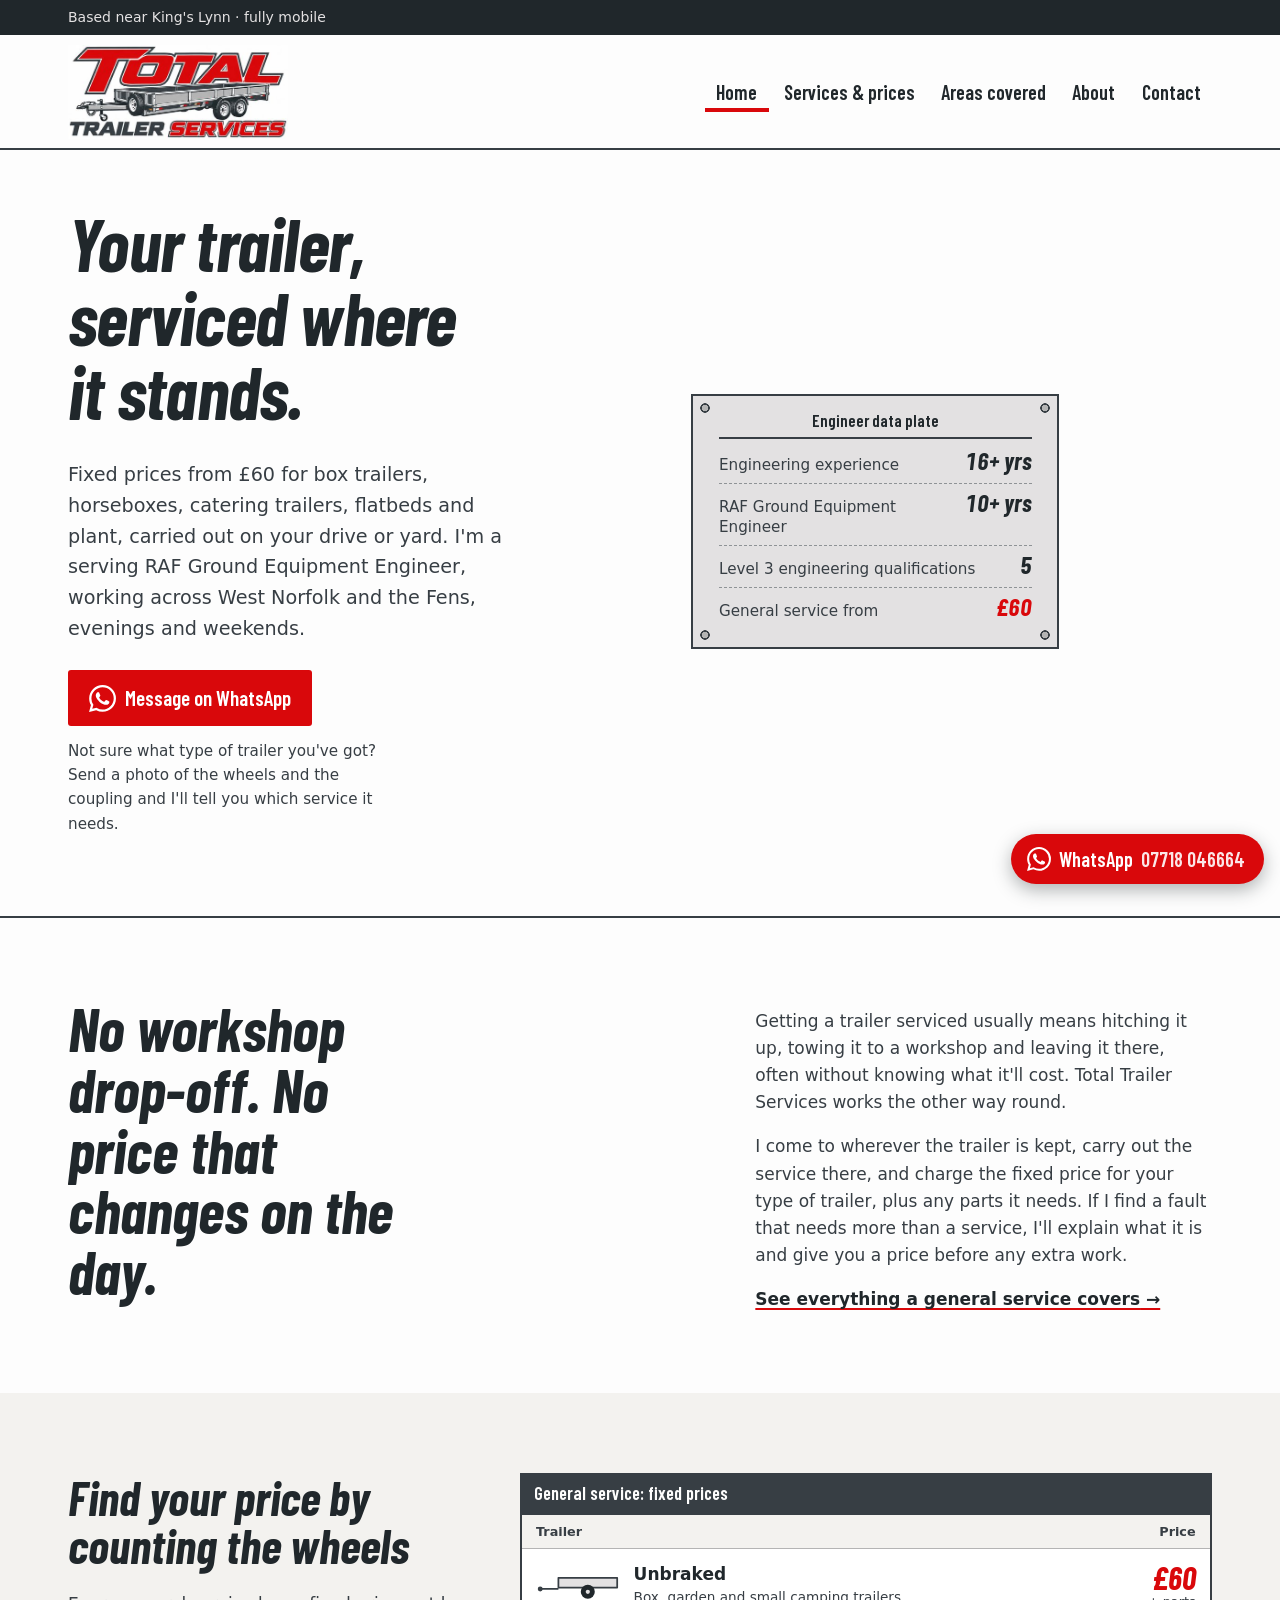
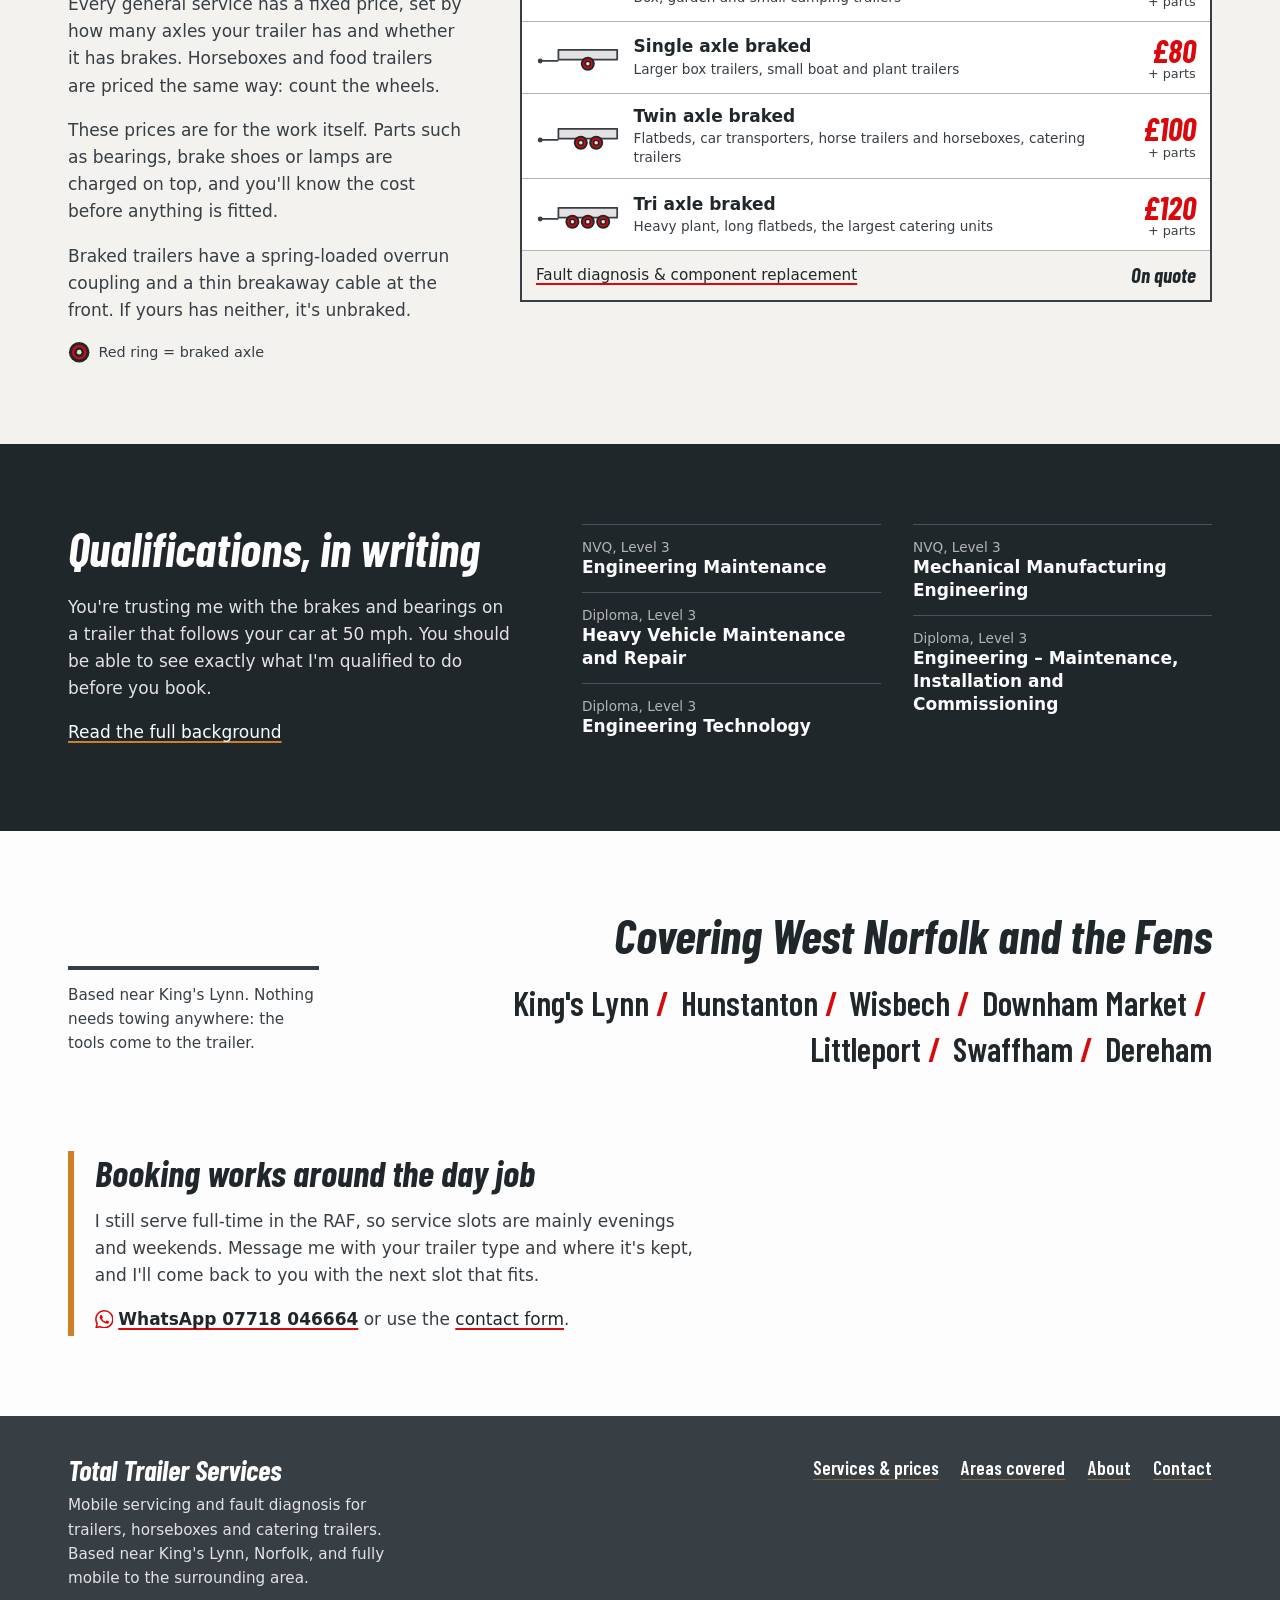
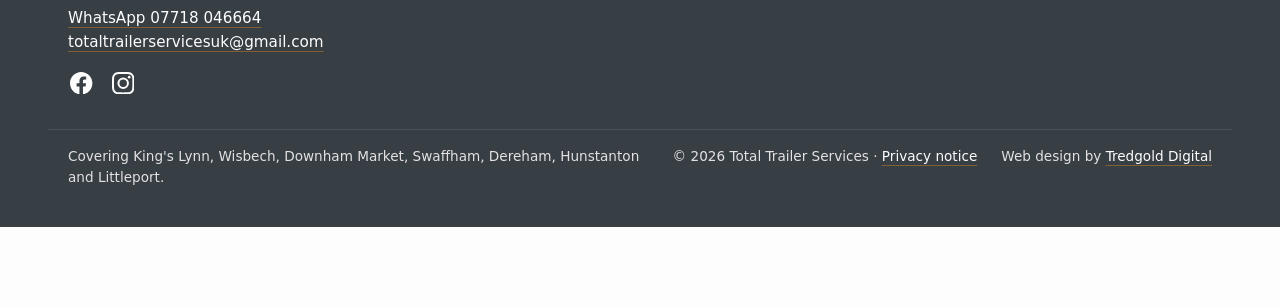
<file: index.html>
<!doctype html>
<html lang="en-GB">
<head>
  <meta charset="utf-8">
  <meta name="viewport" content="width=device-width, initial-scale=1">
  <title>Mobile Trailer &amp; Horsebox Servicing, King's Lynn</title>
  <meta name="description" content="Mobile servicing for trailers, horseboxes and catering trailers near King's Lynn. Fixed prices from £60, carried out where yours is parked.">
  <link rel="canonical" href="https://totaltrailerservices.com/">
  <meta property="og:type" content="website">
  <meta property="og:site_name" content="Total Trailer Services">
  <meta property="og:locale" content="en_GB">
  <meta property="og:title" content="Mobile Trailer, Horsebox &amp; Catering Trailer Servicing – King's Lynn">
  <meta property="og:description" content="Fixed-price servicing for trailers, horseboxes and catering trailers from £60, carried out where yours is parked.">
  <meta property="og:url" content="https://totaltrailerservices.com/">
  <meta property="og:image" content="https://totaltrailerservices.com/images/total-trailer-services-og.jpg">
  <meta property="og:image:width" content="1200">
  <meta property="og:image:height" content="630">
  <meta property="og:image:alt" content="Total Trailer Services logo with totaltrailerservices.com - mobile trailer, horsebox and catering trailer servicing in Norfolk">
  <meta name="twitter:card" content="summary_large_image">
  <meta name="twitter:image" content="https://totaltrailerservices.com/images/total-trailer-services-og.jpg">
  <meta name="twitter:image:alt" content="Total Trailer Services logo with totaltrailerservices.com - mobile trailer, horsebox and catering trailer servicing in Norfolk">
  <meta name="theme-color" content="#20272b">
  <link rel="icon" href="favicon-32.png" sizes="32x32" type="image/png">
  <link rel="icon" href="favicon-16.png" sizes="16x16" type="image/png">
  <link rel="apple-touch-icon" href="apple-touch-icon.png">
  <link rel="preload" href="fonts/barlow-condensed-700-italic-latin.woff2" as="font" type="font/woff2" crossorigin>
  <link rel="stylesheet" href="css/styles.css">
  <script>document.documentElement.className += ' js';</script>
  <script src="js/site.js" defer></script>
  <script type="application/ld+json">
  {
    "@context": "https://schema.org",
    "@type": "LocalBusiness",
    "@id": "https://totaltrailerservices.com/#business",
    "name": "Total Trailer Services",
    "description": "RAF-trained mobile trailer servicing and fault diagnosis based near King's Lynn, Norfolk. Fixed-price general servicing for unbraked, single, twin and tri axle braked trailers, including horseboxes and food or catering trailers.",
    "url": "https://totaltrailerservices.com/",
    "sameAs": ["https://www.facebook.com/profile.php?id=61594509803579", "https://www.instagram.com/totaltrailerservicesuk"],
    "telephone": "+447718046664",
    "logo": "https://totaltrailerservices.com/images/total-trailer-services-logo.jpg",
    "image": "https://totaltrailerservices.com/images/total-trailer-services-logo.jpg",
    "priceRange": "£60–£120",
    "currenciesAccepted": "GBP",
    "address": { "@type": "PostalAddress", "addressLocality": "King's Lynn", "addressRegion": "Norfolk", "addressCountry": "GB" },
    "areaServed": [
      { "@type": "City", "name": "King's Lynn", "containedInPlace": { "@type": "AdministrativeArea", "name": "Norfolk" } },
      { "@type": "City", "name": "Wisbech", "containedInPlace": { "@type": "AdministrativeArea", "name": "Cambridgeshire" } },
      { "@type": "City", "name": "Downham Market", "containedInPlace": { "@type": "AdministrativeArea", "name": "Norfolk" } },
      { "@type": "City", "name": "Swaffham", "containedInPlace": { "@type": "AdministrativeArea", "name": "Norfolk" } },
      { "@type": "City", "name": "Dereham", "containedInPlace": { "@type": "AdministrativeArea", "name": "Norfolk" } },
      { "@type": "City", "name": "Hunstanton", "containedInPlace": { "@type": "AdministrativeArea", "name": "Norfolk" } },
      { "@type": "City", "name": "Littleport", "containedInPlace": { "@type": "AdministrativeArea", "name": "Cambridgeshire" } }
    ],
    "knowsAbout": ["Trailer servicing", "Horsebox servicing", "Food and catering trailer servicing", "Trailer brake servicing", "Wheel bearing replacement", "Trailer lighting and wiring faults", "Trailer fault diagnosis"],
    "hasOfferCatalog": {
      "@type": "OfferCatalog",
      "name": "Mobile trailer services",
      "itemListElement": [
        { "@type": "Offer", "name": "General service – unbraked trailer", "price": "60.00", "priceCurrency": "GBP", "description": "Fixed price for the work. Parts are charged on top and quoted before fitting.", "itemOffered": { "@type": "Service", "name": "Unbraked trailer general service", "serviceType": "Mobile trailer servicing" } },
        { "@type": "Offer", "name": "General service – single axle braked trailer", "price": "80.00", "priceCurrency": "GBP", "description": "Fixed price for the work. Parts are charged on top and quoted before fitting.", "itemOffered": { "@type": "Service", "name": "Single axle braked trailer general service", "serviceType": "Mobile trailer servicing" } },
        { "@type": "Offer", "name": "General service – twin axle braked trailer", "price": "100.00", "priceCurrency": "GBP", "description": "Fixed price for the work. Parts are charged on top and quoted before fitting.", "itemOffered": { "@type": "Service", "name": "Twin axle braked trailer general service", "serviceType": "Mobile trailer servicing", "description": "Covers flatbeds, car transporters, horse trailers and towed horseboxes, livestock and catering trailers." } },
        { "@type": "Offer", "name": "General service – tri axle braked trailer", "price": "120.00", "priceCurrency": "GBP", "description": "Fixed price for the work. Parts are charged on top and quoted before fitting.", "itemOffered": { "@type": "Service", "name": "Tri axle braked trailer general service", "serviceType": "Mobile trailer servicing", "description": "Covers heavy plant, long flatbed trailers and the largest catering units." } },
        { "@type": "Offer", "name": "Fault diagnosis and component replacement", "description": "Braking system and lighting/wiring fault diagnosis, with component replacement. Quote on request.", "itemOffered": { "@type": "Service", "name": "Trailer fault diagnosis and component replacement", "serviceType": "Trailer fault diagnosis" } }
      ]
    }
  }
  </script>
</head>
<body>
  <a class="skip" href="#main">Skip to content</a>

  <div class="topstrip">
    <div class="wrap">
      <span>Based near King's Lynn · fully mobile</span>
    </div>
  </div>

  <header class="site-header">
    <div class="wrap">
      <a class="brand" href="index.html">
        <img src="images/total-trailer-services-logo.jpg"
             srcset="images/total-trailer-services-logo-480.jpg 480w, images/total-trailer-services-logo-960.jpg 960w"
             sizes="(min-width: 60em) 220px, 170px" width="480" height="205"
             alt="Total Trailer Services logo - mobile trailer servicing Norfolk">
      </a>
      <button class="nav-toggle" type="button" aria-expanded="false" aria-controls="site-nav"><span class="nav-toggle__bars" aria-hidden="true"></span>Menu</button>
      <nav id="site-nav" class="nav" aria-label="Main">
        <ul>
          <li><a href="index.html" aria-current="page">Home</a></li>
          <li><a href="services.html">Services &amp; prices</a></li>
          <li><a href="service-areas.html">Areas covered</a></li>
          <li><a href="about.html">About</a></li>
          <li><a href="contact.html">Contact</a></li>
        </ul>
      </nav>
    </div>
  </header>

  <main id="main">

    <!-- HERO: left-aligned copy with a single action. No button pair, no background shape.
         The trust signal lives on a data plate overlapping the photo (decision 1). -->
    <section class="hero" aria-labelledby="hero-title">
      <div class="wrap hero__grid">
        <div class="hero__text">
          <h1 id="hero-title">Your trailer, serviced where it stands.</h1>
          <p class="hero__sub">Fixed prices from £60 for box trailers, horseboxes, catering trailers, flatbeds and plant, carried out on your drive or yard. I'm a serving RAF Ground Equipment Engineer, working across West Norfolk and the Fens, evenings and weekends.</p>
          <div class="hero__actions">
            <a class="btn btn--wa" href="https://wa.me/447718046664">
              <svg viewBox="0 0 24 24" aria-hidden="true" focusable="false"><path d="M17.472 14.382c-.297-.149-1.758-.867-2.03-.967-.273-.099-.471-.148-.67.15-.197.297-.767.966-.94 1.164-.173.199-.347.223-.644.075-.297-.15-1.255-.463-2.39-1.475-.883-.788-1.48-1.761-1.653-2.059-.173-.297-.018-.458.13-.606.134-.133.298-.347.446-.52.149-.174.198-.298.298-.497.099-.198.05-.371-.025-.52-.075-.149-.669-1.612-.916-2.207-.242-.579-.487-.5-.669-.51-.173-.008-.371-.01-.57-.01-.198 0-.52.074-.792.372-.272.297-1.04 1.016-1.04 2.479 0 1.462 1.065 2.875 1.213 3.074.149.198 2.096 3.2 5.077 4.487.709.306 1.262.489 1.694.625.712.227 1.36.195 1.871.118.571-.085 1.758-.719 2.006-1.413.248-.694.248-1.289.173-1.413-.074-.124-.272-.198-.57-.347m-5.421 7.403h-.004a9.87 9.87 0 01-5.031-1.378l-.361-.214-3.741.982.998-3.648-.235-.374a9.86 9.86 0 01-1.51-5.26c.001-5.45 4.436-9.884 9.888-9.884 2.64 0 5.122 1.03 6.988 2.898a9.825 9.825 0 012.893 6.994c-.003 5.45-4.437 9.884-9.885 9.884m8.413-18.297A11.815 11.815 0 0012.05 0C5.495 0 .16 5.335.157 11.892c0 2.096.547 4.142 1.588 5.945L.057 24l6.305-1.654a11.882 11.882 0 005.683 1.448h.005c6.554 0 11.89-5.335 11.893-11.893a11.821 11.821 0 00-3.48-8.413z"/></svg>
              Message on WhatsApp
            </a>
            <p class="hero__hint">Not sure what type of trailer you've got? Send a photo of the wheels and the coupling and I'll tell you which service it needs.</p>
          </div>
        </div>

        <div class="hero__media">
          <!-- The site's only "stats" block. Earned: published qualifications are this business's
               main edge locally, and it's drawn as a chassis data plate rather than a stats bar. -->
          <aside class="dataplate" aria-label="Engineer credentials">
            <p class="dataplate__title">Engineer data plate</p>
            <dl>
              <div><dt>Engineering experience</dt><dd>16+ yrs</dd></div>
              <div><dt>RAF Ground Equipment Engineer</dt><dd>10+ yrs</dd></div>
              <div><dt>Level 3 engineering qualifications</dt><dd>5</dd></div>
              <div><dt>General service from</dt><dd class="is-price">£60</dd></div>
            </dl>
          </aside>
        </div>
      </div>
    </section>

    <!-- Opens with a statement headline and no heading ornament; body copy sits to the right. -->
    <section class="statement section" aria-labelledby="statement-title">
      <div class="wrap statement__grid">
        <h2 id="statement-title" class="statement__lead">No workshop drop-off. No price that changes on the day.</h2>
        <div class="statement__body">
          <p>Getting a trailer serviced usually means hitching it up, towing it to a workshop and leaving it there, often without knowing what it'll cost. Total Trailer Services works the other way round.</p>
          <p>I come to wherever the trailer is kept, carry out the service there, and charge the fixed price for your type of trailer, plus any parts it needs. If I find a fault that needs more than a service, I'll explain what it is and give you a price before any extra work.</p>
          <p><a class="link-strong" href="services.html">See everything a general service covers</a></p>
        </div>
      </div>
    </section>

    <!-- Pricing snapshot: job sheet table keyed by axle drawings (decisions 1 + 2). -->
    <section class="pricing section" aria-labelledby="pricing-title">
      <div class="wrap pricing__grid">
        <div class="pricing__intro">
          <h2 id="pricing-title">Find your price by counting the wheels</h2>
          <p>Every general service has a fixed price, set by how many axles your trailer has and whether it has brakes. Horseboxes and food trailers are priced the same way: count the wheels.</p>
          <p>These prices are for the work itself. Parts such as bearings, brake shoes or lamps are charged on top, and you'll know the cost before anything is fitted.</p>
          <p>Braked trailers have a spring-loaded overrun coupling and a thin breakaway cable at the front. If yours has neither, it's unbraked.</p>
          <p class="legend">
            <svg viewBox="0 0 24 24" aria-hidden="true" focusable="false"><circle class="axle__tyre" cx="12" cy="12" r="11"/><circle class="axle__drum" cx="12" cy="12" r="6.5"/><circle class="axle__hub" cx="12" cy="12" r="2.5"/></svg>
            Red ring = braked axle
          </p>
        </div>

        <table class="jobsheet">
          <caption>General service: fixed prices</caption>
          <thead>
            <tr><th scope="col">Trailer</th><th scope="col">Price</th></tr>
          </thead>
          <tbody>
            <tr>
              <th scope="row"><span class="jobsheet__trailer">
                <svg class="axle" viewBox="0 0 120 48" aria-hidden="true" focusable="false"><path class="axle__body" d="M6 30h26M32 14h84v14H32z"/><circle class="axle__hitch" cx="6" cy="30" r="3.5"/><circle class="axle__tyre" cx="74" cy="34" r="10"/><circle class="axle__hub" cx="74" cy="34" r="3"/></svg>
                <span><span class="jobsheet__name">Unbraked</span><span class="jobsheet__note">Box, garden and small camping trailers</span></span>
              </span></th>
              <td class="price">£60<span class="price__parts">+ parts</span></td>
            </tr>
            <tr>
              <th scope="row"><span class="jobsheet__trailer">
                <svg class="axle" viewBox="0 0 120 48" aria-hidden="true" focusable="false"><path class="axle__body" d="M6 30h26M32 14h84v14H32z"/><circle class="axle__hitch" cx="6" cy="30" r="3.5"/><circle class="axle__tyre" cx="74" cy="34" r="10"/><circle class="axle__drum" cx="74" cy="34" r="6"/><circle class="axle__hub" cx="74" cy="34" r="2.5"/></svg>
                <span><span class="jobsheet__name">Single axle braked</span><span class="jobsheet__note">Larger box trailers, small boat and plant trailers</span></span>
              </span></th>
              <td class="price">£80<span class="price__parts">+ parts</span></td>
            </tr>
            <tr>
              <th scope="row"><span class="jobsheet__trailer">
                <svg class="axle" viewBox="0 0 120 48" aria-hidden="true" focusable="false"><path class="axle__body" d="M6 30h26M32 14h84v14H32z"/><circle class="axle__hitch" cx="6" cy="30" r="3.5"/><circle class="axle__tyre" cx="64" cy="34" r="10"/><circle class="axle__drum" cx="64" cy="34" r="6"/><circle class="axle__hub" cx="64" cy="34" r="2.5"/><circle class="axle__tyre" cx="86" cy="34" r="10"/><circle class="axle__drum" cx="86" cy="34" r="6"/><circle class="axle__hub" cx="86" cy="34" r="2.5"/></svg>
                <span><span class="jobsheet__name">Twin axle braked</span><span class="jobsheet__note">Flatbeds, car transporters, horse trailers and horseboxes, catering trailers</span></span>
              </span></th>
              <td class="price">£100<span class="price__parts">+ parts</span></td>
            </tr>
            <tr>
              <th scope="row"><span class="jobsheet__trailer">
                <svg class="axle" viewBox="0 0 120 48" aria-hidden="true" focusable="false"><path class="axle__body" d="M6 30h26M32 14h84v14H32z"/><circle class="axle__hitch" cx="6" cy="30" r="3.5"/><circle class="axle__tyre" cx="52" cy="34" r="10"/><circle class="axle__drum" cx="52" cy="34" r="6"/><circle class="axle__hub" cx="52" cy="34" r="2.5"/><circle class="axle__tyre" cx="74" cy="34" r="10"/><circle class="axle__drum" cx="74" cy="34" r="6"/><circle class="axle__hub" cx="74" cy="34" r="2.5"/><circle class="axle__tyre" cx="96" cy="34" r="10"/><circle class="axle__drum" cx="96" cy="34" r="6"/><circle class="axle__hub" cx="96" cy="34" r="2.5"/></svg>
                <span><span class="jobsheet__name">Tri axle braked</span><span class="jobsheet__note">Heavy plant, long flatbeds, the largest catering units</span></span>
              </span></th>
              <td class="price">£120<span class="price__parts">+ parts</span></td>
            </tr>
          </tbody>
          <tfoot>
            <tr>
              <td><a href="services.html#faults">Fault diagnosis &amp; component replacement</a></td>
              <td class="price">On quote</td>
            </tr>
          </tfoot>
        </table>
      </div>
    </section>

    <!-- Dark band opens with a plain argument instead of an icon row; quals run as a ruled two-column list. -->
    <section class="creds section" aria-labelledby="creds-title">
      <div class="wrap creds__grid">
        <div>
          <h2 id="creds-title">Qualifications, in writing</h2>
          <p>You're trusting me with the brakes and bearings on a trailer that follows your car at 50 mph. You should be able to see exactly what I'm qualified to do before you book.</p>
          <p><a href="about.html">Read the full background</a></p>
        </div>
        <div>
          <ul class="qual-list">
            <li><span class="qual-type">NVQ, Level 3</span><span class="qual-name">Engineering Maintenance</span></li>
            <li><span class="qual-type">Diploma, Level 3</span><span class="qual-name">Heavy Vehicle Maintenance and Repair</span></li>
            <li><span class="qual-type">Diploma, Level 3</span><span class="qual-name">Engineering Technology</span></li>
            <li><span class="qual-type">NVQ, Level 3</span><span class="qual-name">Mechanical Manufacturing Engineering</span></li>
            <li><span class="qual-type">Diploma, Level 3</span><span class="qual-name">Engineering – Maintenance, Installation and Commissioning</span></li>
          </ul>
        </div>
      </div>
    </section>

    <!-- Right-aligned on desktop, deliberately breaking the left-aligned rhythm above. -->
    <section class="townline section" aria-labelledby="areas-title">
      <div class="wrap townline__grid">
        <p class="townline__aside">Based near King's Lynn. Nothing needs towing anywhere: the tools come to the trailer.</p>
        <div class="townline__main">
          <h2 id="areas-title">Covering West Norfolk and the Fens</h2>
          <ul class="towns-inline">
            <li><a href="service-areas.html#kings-lynn">King's Lynn</a></li>
            <li><a href="service-areas.html#hunstanton">Hunstanton</a></li>
            <li><a href="service-areas.html#wisbech">Wisbech</a></li>
            <li><a href="service-areas.html#downham-market">Downham Market</a></li>
            <li><a href="service-areas.html#littleport">Littleport</a></li>
            <li><a href="service-areas.html#swaffham">Swaffham</a></li>
            <li><a href="service-areas.html#dereham">Dereham</a></li>
          </ul>
        </div>
      </div>
    </section>

    <!-- Page close: a practical booking note, not a CTA banner. -->
    <section class="booking section" aria-labelledby="booking-title">
      <div class="wrap">
        <div class="booking__note">
          <h2 id="booking-title">Booking works around the day job</h2>
          <p>I still serve full-time in the RAF, so service slots are mainly evenings and weekends. Message me with your trailer type and where it's kept, and I'll come back to you with the next slot that fits.</p>
          <p>
            <a class="wa-text" href="https://wa.me/447718046664"><svg viewBox="0 0 24 24" aria-hidden="true" focusable="false"><path d="M17.472 14.382c-.297-.149-1.758-.867-2.03-.967-.273-.099-.471-.148-.67.15-.197.297-.767.966-.94 1.164-.173.199-.347.223-.644.075-.297-.15-1.255-.463-2.39-1.475-.883-.788-1.48-1.761-1.653-2.059-.173-.297-.018-.458.13-.606.134-.133.298-.347.446-.52.149-.174.198-.298.298-.497.099-.198.05-.371-.025-.52-.075-.149-.669-1.612-.916-2.207-.242-.579-.487-.5-.669-.51-.173-.008-.371-.01-.57-.01-.198 0-.52.074-.792.372-.272.297-1.04 1.016-1.04 2.479 0 1.462 1.065 2.875 1.213 3.074.149.198 2.096 3.2 5.077 4.487.709.306 1.262.489 1.694.625.712.227 1.36.195 1.871.118.571-.085 1.758-.719 2.006-1.413.248-.694.248-1.289.173-1.413-.074-.124-.272-.198-.57-.347m-5.421 7.403h-.004a9.87 9.87 0 01-5.031-1.378l-.361-.214-3.741.982.998-3.648-.235-.374a9.86 9.86 0 01-1.51-5.26c.001-5.45 4.436-9.884 9.888-9.884 2.64 0 5.122 1.03 6.988 2.898a9.825 9.825 0 012.893 6.994c-.003 5.45-4.437 9.884-9.885 9.884m8.413-18.297A11.815 11.815 0 0012.05 0C5.495 0 .16 5.335.157 11.892c0 2.096.547 4.142 1.588 5.945L.057 24l6.305-1.654a11.882 11.882 0 005.683 1.448h.005c6.554 0 11.89-5.335 11.893-11.893a11.821 11.821 0 00-3.48-8.413z"/></svg>WhatsApp 07718 046664</a>
            or use the <a href="contact.html">contact form</a>.
          </p>
        </div>
      </div>
    </section>

  </main>

  <footer class="site-footer">
    <div class="wrap site-footer__top">
      <div>
        <p class="site-footer__name">Total Trailer Services</p>
        <p class="site-footer__blurb">Mobile servicing and fault diagnosis for trailers, horseboxes and catering trailers. Based near King's Lynn, Norfolk, and fully mobile to the surrounding area.</p>
        <p><a href="https://wa.me/447718046664">WhatsApp 07718 046664</a><br><a class="js-email" href="contact.html" data-e="moc.liamg@kusecivresreliartlatot">Email via the contact page</a></p>
        <p class="social">
          <a href="https://www.facebook.com/profile.php?id=61594509803579" aria-label="Total Trailer Services on Facebook"><svg viewBox="0 0 24 24" aria-hidden="true" focusable="false"><path d="M24 12.07C24 5.4 18.63 0 12 0S0 5.4 0 12.07C0 18.1 4.39 23.1 10.13 24v-8.44H7.08v-3.49h3.05V9.41c0-3.02 1.79-4.69 4.53-4.69 1.31 0 2.68.24 2.68.24v2.97h-1.51c-1.49 0-1.96.93-1.96 1.89v2.25h3.33l-.53 3.49h-2.8V24C19.61 23.1 24 18.1 24 12.07z"/></svg></a>
          <a href="https://www.instagram.com/totaltrailerservicesuk" aria-label="Total Trailer Services on Instagram"><svg viewBox="0 0 24 24" aria-hidden="true" focusable="false"><path d="M12 2.16c3.2 0 3.58.01 4.85.07 1.17.05 1.8.25 2.23.41.56.22.96.48 1.38.9.42.42.68.82.9 1.38.16.42.36 1.06.41 2.23.06 1.27.07 1.65.07 4.85s-.01 3.58-.07 4.85c-.05 1.17-.25 1.8-.41 2.23-.22.56-.48.96-.9 1.38-.42.42-.82.68-1.38.9-.42.16-1.06.36-2.23.41-1.27.06-1.65.07-4.85.07s-3.58-.01-4.85-.07c-1.17-.05-1.8-.25-2.23-.41-.56-.22-.96-.48-1.38-.9-.42-.42-.68-.82-.9-1.38-.16-.42-.36-1.06-.41-2.23-.06-1.27-.07-1.65-.07-4.85s.01-3.58.07-4.85c.05-1.17.25-1.8.41-2.23.22-.56.48-.96.9-1.38.42-.42.82-.68 1.38-.9.42-.16 1.06-.36 2.23-.41C8.42 2.17 8.8 2.16 12 2.16M12 0C8.74 0 8.33.01 7.05.07 5.78.13 4.9.33 4.14.63c-.79.3-1.46.72-2.13 1.38C1.35 2.68.93 3.35.63 4.14.33 4.9.13 5.78.07 7.05.01 8.33 0 8.74 0 12s.01 3.67.07 4.95c.06 1.27.26 2.15.56 2.91.3.79.72 1.46 1.38 2.13.67.67 1.34 1.08 2.13 1.38.76.3 1.64.5 2.91.56C8.33 23.99 8.74 24 12 24s3.67-.01 4.95-.07c1.27-.06 2.15-.26 2.91-.56.79-.3 1.46-.71 2.13-1.38.67-.67 1.08-1.34 1.38-2.13.3-.76.5-1.64.56-2.91.06-1.28.07-1.69.07-4.95s-.01-3.67-.07-4.95c-.06-1.27-.26-2.15-.56-2.91-.3-.79-.71-1.46-1.38-2.13-.67-.67-1.34-1.08-2.13-1.38-.76-.3-1.64-.5-2.91-.56C15.67.01 15.26 0 12 0z"/><path d="M12 5.84A6.16 6.16 0 1 0 18.16 12 6.16 6.16 0 0 0 12 5.84zm0 10.16A4 4 0 1 1 16 12a4 4 0 0 1-4 4z"/><circle cx="18.41" cy="5.59" r="1.44"/></svg></a>
        </p>
      </div>
      <nav aria-label="Footer">
        <ul class="site-footer__links">
          <li><a href="services.html">Services &amp; prices</a></li>
          <li><a href="service-areas.html">Areas covered</a></li>
          <li><a href="about.html">About</a></li>
          <li><a href="contact.html">Contact</a></li>
        </ul>
      </nav>
    </div>
    <div class="wrap site-footer__base">
      <p>Covering King's Lynn, Wisbech, Downham Market, Swaffham, Dereham, Hunstanton and Littleport.</p>
      <p>© 2026 Total Trailer Services · <a href="privacy.html">Privacy notice</a></p>
      <p class="credit">Web design by <a href="https://tredgolddigital.com/">Tredgold Digital</a></p>
    </div>
  </footer>

  <a class="wa-float" href="https://wa.me/447718046664">
    <svg viewBox="0 0 24 24" aria-hidden="true" focusable="false"><path d="M17.472 14.382c-.297-.149-1.758-.867-2.03-.967-.273-.099-.471-.148-.67.15-.197.297-.767.966-.94 1.164-.173.199-.347.223-.644.075-.297-.15-1.255-.463-2.39-1.475-.883-.788-1.48-1.761-1.653-2.059-.173-.297-.018-.458.13-.606.134-.133.298-.347.446-.52.149-.174.198-.298.298-.497.099-.198.05-.371-.025-.52-.075-.149-.669-1.612-.916-2.207-.242-.579-.487-.5-.669-.51-.173-.008-.371-.01-.57-.01-.198 0-.52.074-.792.372-.272.297-1.04 1.016-1.04 2.479 0 1.462 1.065 2.875 1.213 3.074.149.198 2.096 3.2 5.077 4.487.709.306 1.262.489 1.694.625.712.227 1.36.195 1.871.118.571-.085 1.758-.719 2.006-1.413.248-.694.248-1.289.173-1.413-.074-.124-.272-.198-.57-.347m-5.421 7.403h-.004a9.87 9.87 0 01-5.031-1.378l-.361-.214-3.741.982.998-3.648-.235-.374a9.86 9.86 0 01-1.51-5.26c.001-5.45 4.436-9.884 9.888-9.884 2.64 0 5.122 1.03 6.988 2.898a9.825 9.825 0 012.893 6.994c-.003 5.45-4.437 9.884-9.885 9.884m8.413-18.297A11.815 11.815 0 0012.05 0C5.495 0 .16 5.335.157 11.892c0 2.096.547 4.142 1.588 5.945L.057 24l6.305-1.654a11.882 11.882 0 005.683 1.448h.005c6.554 0 11.89-5.335 11.893-11.893a11.821 11.821 0 00-3.48-8.413z"/></svg>
    <span>WhatsApp</span><span class="wa-float__num">07718 046664</span>
  </a>
</body>
</html>
</file>
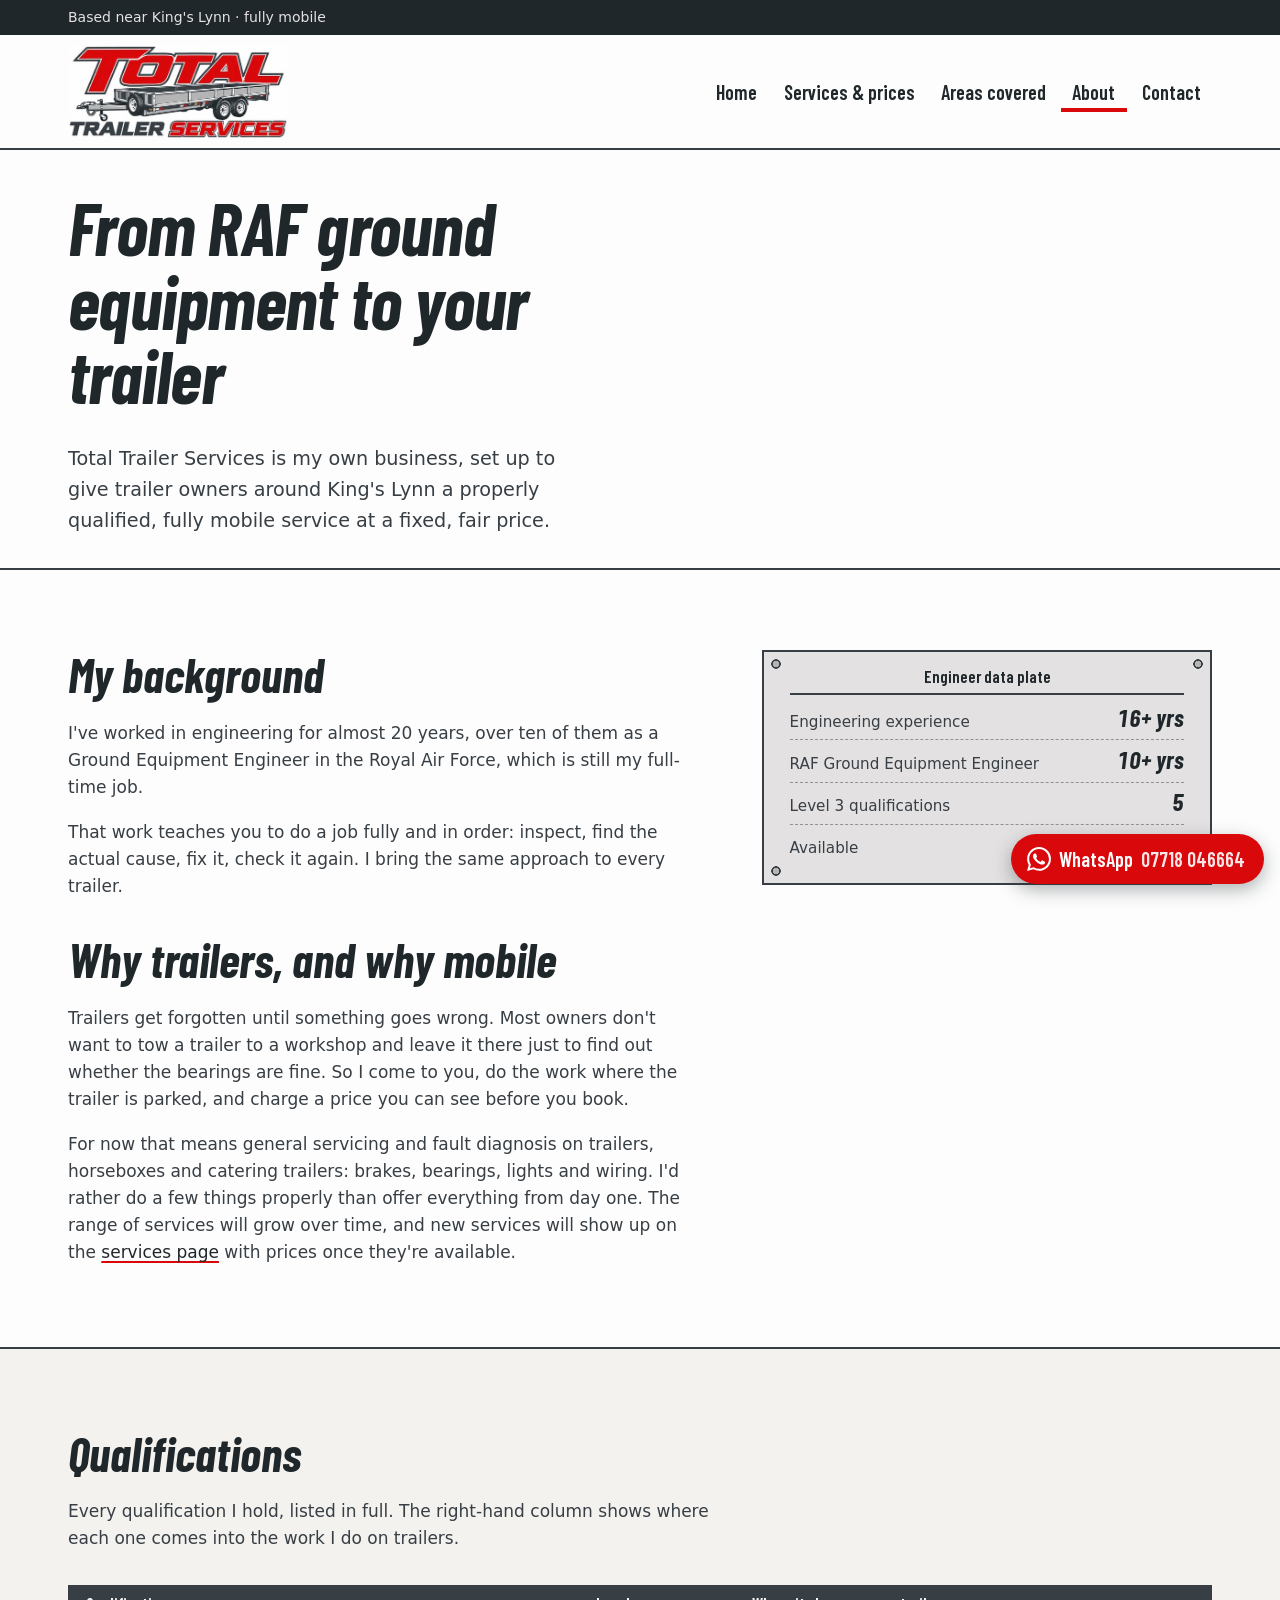
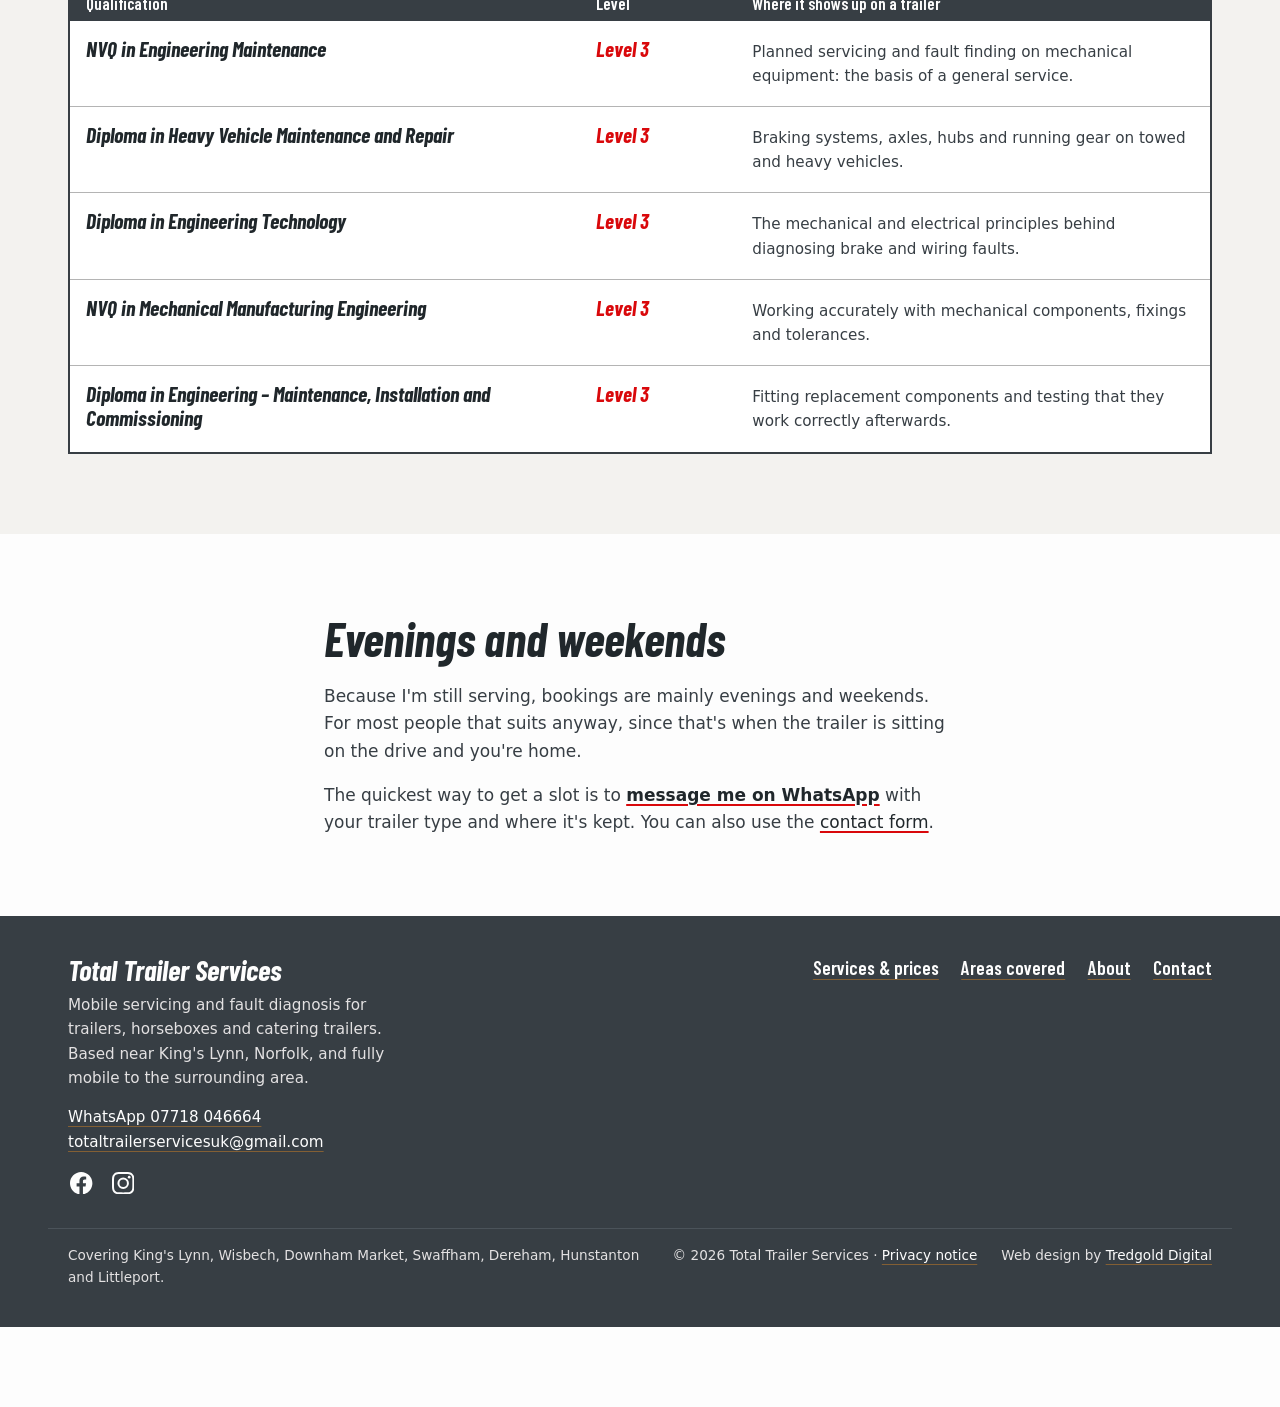
<file: about.html>
<!doctype html>
<html lang="en-GB">
<head>
  <meta charset="utf-8">
  <meta name="viewport" content="width=device-width, initial-scale=1">
  <title>About | RAF-Trained Trailer Engineer, King's Lynn</title>
  <meta name="description" content="A serving RAF Ground Equipment Engineer with 16+ years in engineering and five Level 3 qualifications, servicing trailers around King's Lynn.">
  <link rel="canonical" href="https://totaltrailerservices.com/about.html">
  <meta property="og:type" content="website">
  <meta property="og:site_name" content="Total Trailer Services">
  <meta property="og:locale" content="en_GB">
  <meta property="og:title" content="About – RAF-Trained Mobile Trailer Servicing">
  <meta property="og:description" content="16+ years in engineering, 10+ as an RAF Ground Equipment Engineer. Every qualification listed.">
  <meta property="og:url" content="https://totaltrailerservices.com/about.html">
  <meta property="og:image" content="https://totaltrailerservices.com/images/total-trailer-services-og.jpg">
  <meta property="og:image:width" content="1200">
  <meta property="og:image:height" content="630">
  <meta property="og:image:alt" content="Total Trailer Services logo with totaltrailerservices.com - mobile trailer, horsebox and catering trailer servicing in Norfolk">
  <meta name="twitter:card" content="summary_large_image">
  <meta name="twitter:image" content="https://totaltrailerservices.com/images/total-trailer-services-og.jpg">
  <meta name="twitter:image:alt" content="Total Trailer Services logo with totaltrailerservices.com - mobile trailer, horsebox and catering trailer servicing in Norfolk">
  <meta name="theme-color" content="#20272b">
  <link rel="icon" href="favicon-32.png" sizes="32x32" type="image/png">
  <link rel="icon" href="favicon-16.png" sizes="16x16" type="image/png">
  <link rel="apple-touch-icon" href="apple-touch-icon.png">
  <link rel="preload" href="fonts/barlow-condensed-700-italic-latin.woff2" as="font" type="font/woff2" crossorigin>
  <link rel="stylesheet" href="css/styles.css">
  <script>document.documentElement.className += ' js';</script>
  <script src="js/site.js" defer></script>
  <script type="application/ld+json">
  {
    "@context": "https://schema.org",
    "@type": "LocalBusiness",
    "@id": "https://totaltrailerservices.com/#business",
    "name": "Total Trailer Services",
    "description": "RAF-trained mobile trailer servicing and fault diagnosis based near King's Lynn, Norfolk. Fixed-price general servicing for unbraked, single, twin and tri axle braked trailers, including horseboxes and food or catering trailers.",
    "url": "https://totaltrailerservices.com/",
    "sameAs": ["https://www.facebook.com/profile.php?id=61594509803579", "https://www.instagram.com/totaltrailerservicesuk"],
    "telephone": "+447718046664",
    "logo": "https://totaltrailerservices.com/images/total-trailer-services-logo.jpg",
    "image": "https://totaltrailerservices.com/images/total-trailer-services-logo.jpg",
    "priceRange": "£60–£120",
    "currenciesAccepted": "GBP",
    "address": { "@type": "PostalAddress", "addressLocality": "King's Lynn", "addressRegion": "Norfolk", "addressCountry": "GB" },
    "areaServed": [
      { "@type": "City", "name": "King's Lynn", "containedInPlace": { "@type": "AdministrativeArea", "name": "Norfolk" } },
      { "@type": "City", "name": "Wisbech", "containedInPlace": { "@type": "AdministrativeArea", "name": "Cambridgeshire" } },
      { "@type": "City", "name": "Downham Market", "containedInPlace": { "@type": "AdministrativeArea", "name": "Norfolk" } },
      { "@type": "City", "name": "Swaffham", "containedInPlace": { "@type": "AdministrativeArea", "name": "Norfolk" } },
      { "@type": "City", "name": "Dereham", "containedInPlace": { "@type": "AdministrativeArea", "name": "Norfolk" } },
      { "@type": "City", "name": "Hunstanton", "containedInPlace": { "@type": "AdministrativeArea", "name": "Norfolk" } },
      { "@type": "City", "name": "Littleport", "containedInPlace": { "@type": "AdministrativeArea", "name": "Cambridgeshire" } }
    ],
    "knowsAbout": ["Trailer servicing", "Horsebox servicing", "Food and catering trailer servicing", "Trailer brake servicing", "Wheel bearing replacement", "Trailer lighting and wiring faults", "Trailer fault diagnosis"],
    "hasOfferCatalog": {
      "@type": "OfferCatalog",
      "name": "Mobile trailer services",
      "itemListElement": [
        { "@type": "Offer", "name": "General service – unbraked trailer", "price": "60.00", "priceCurrency": "GBP", "description": "Fixed price for the work. Parts are charged on top and quoted before fitting.", "itemOffered": { "@type": "Service", "name": "Unbraked trailer general service", "serviceType": "Mobile trailer servicing" } },
        { "@type": "Offer", "name": "General service – single axle braked trailer", "price": "80.00", "priceCurrency": "GBP", "description": "Fixed price for the work. Parts are charged on top and quoted before fitting.", "itemOffered": { "@type": "Service", "name": "Single axle braked trailer general service", "serviceType": "Mobile trailer servicing" } },
        { "@type": "Offer", "name": "General service – twin axle braked trailer", "price": "100.00", "priceCurrency": "GBP", "description": "Fixed price for the work. Parts are charged on top and quoted before fitting.", "itemOffered": { "@type": "Service", "name": "Twin axle braked trailer general service", "serviceType": "Mobile trailer servicing", "description": "Covers flatbeds, car transporters, horse trailers and towed horseboxes, livestock and catering trailers." } },
        { "@type": "Offer", "name": "General service – tri axle braked trailer", "price": "120.00", "priceCurrency": "GBP", "description": "Fixed price for the work. Parts are charged on top and quoted before fitting.", "itemOffered": { "@type": "Service", "name": "Tri axle braked trailer general service", "serviceType": "Mobile trailer servicing", "description": "Covers heavy plant, long flatbed trailers and the largest catering units." } },
        { "@type": "Offer", "name": "Fault diagnosis and component replacement", "description": "Braking system and lighting/wiring fault diagnosis, with component replacement. Quote on request.", "itemOffered": { "@type": "Service", "name": "Trailer fault diagnosis and component replacement", "serviceType": "Trailer fault diagnosis" } }
      ]
    }
  }
  </script>
</head>
<body>
  <a class="skip" href="#main">Skip to content</a>

  <div class="topstrip">
    <div class="wrap">
      <span>Based near King's Lynn · fully mobile</span>
    </div>
  </div>

  <header class="site-header">
    <div class="wrap">
      <a class="brand" href="index.html">
        <img src="images/total-trailer-services-logo.jpg"
             srcset="images/total-trailer-services-logo-480.jpg 480w, images/total-trailer-services-logo-960.jpg 960w"
             sizes="(min-width: 60em) 220px, 170px" width="480" height="205"
             alt="Total Trailer Services logo - mobile trailer servicing Norfolk">
      </a>
      <button class="nav-toggle" type="button" aria-expanded="false" aria-controls="site-nav"><span class="nav-toggle__bars" aria-hidden="true"></span>Menu</button>
      <nav id="site-nav" class="nav" aria-label="Main">
        <ul>
          <li><a href="index.html">Home</a></li>
          <li><a href="services.html">Services &amp; prices</a></li>
          <li><a href="service-areas.html">Areas covered</a></li>
          <li><a href="about.html" aria-current="page">About</a></li>
          <li><a href="contact.html">Contact</a></li>
        </ul>
      </nav>
    </div>
  </header>

  <main id="main">

    <section class="page-intro">
      <div class="wrap about-intro__grid">
        <div>
          <h1>From RAF ground equipment to your trailer</h1>
          <p class="lede">Total Trailer Services is my own business, set up to give trailer owners around King's Lynn a properly qualified, fully mobile service at a fixed, fair price.</p>
        </div>
      </div>
    </section>

    <section class="section" aria-label="Background">
      <div class="wrap bio__grid">
        <div class="bio__prose">
          <h2>My background</h2>
          <p>I've worked in engineering for almost 20 years, over ten of them as a Ground Equipment Engineer in the Royal Air Force, which is still my full-time job.</p>
          <p>That work teaches you to do a job fully and in order: inspect, find the actual cause, fix it, check it again. I bring the same approach to every trailer.</p>

          <h2>Why trailers, and why mobile</h2>
          <p>Trailers get forgotten until something goes wrong. Most owners don't want to tow a trailer to a workshop and leave it there just to find out whether the bearings are fine. So I come to you, do the work where the trailer is parked, and charge a price you can see before you book.</p>
          <p>For now that means general servicing and fault diagnosis on trailers, horseboxes and catering trailers: brakes, bearings, lights and wiring. I'd rather do a few things properly than offer everything from day one. The range of services will grow over time, and new services will show up on the <a href="services.html">services page</a> with prices once they're available.</p>
        </div>

        <aside class="dataplate" aria-label="Engineer credentials">
          <p class="dataplate__title">Engineer data plate</p>
          <dl>
            <div><dt>Engineering experience</dt><dd>16+ yrs</dd></div>
            <div><dt>RAF Ground Equipment Engineer</dt><dd>10+ yrs</dd></div>
            <div><dt>Level 3 qualifications</dt><dd>5</dd></div>
            <div><dt>Available</dt><dd>Eves &amp; w/e</dd></div>
          </dl>
        </aside>
      </div>
    </section>

    <!-- Certificate register (decision 1): ruled rows with a heading strip, not a grid of icon cards. -->
    <section class="register-section section" aria-labelledby="quals-title">
      <div class="wrap">
        <h2 id="quals-title">Qualifications</h2>
        <p>Every qualification I hold, listed in full. The right-hand column shows where each one comes into the work I do on trailers.</p>
        <ol class="register">
          <li class="register__head" aria-hidden="true"><span>Qualification</span><span>Level</span><span>Where it shows up on a trailer</span></li>
          <li>
            <h3>NVQ in Engineering Maintenance</h3>
            <p class="register__level">Level 3</p>
            <p class="register__use">Planned servicing and fault finding on mechanical equipment: the basis of a general service.</p>
          </li>
          <li>
            <h3>Diploma in Heavy Vehicle Maintenance and Repair</h3>
            <p class="register__level">Level 3</p>
            <p class="register__use">Braking systems, axles, hubs and running gear on towed and heavy vehicles.</p>
          </li>
          <li>
            <h3>Diploma in Engineering Technology</h3>
            <p class="register__level">Level 3</p>
            <p class="register__use">The mechanical and electrical principles behind diagnosing brake and wiring faults.</p>
          </li>
          <li>
            <h3>NVQ in Mechanical Manufacturing Engineering</h3>
            <p class="register__level">Level 3</p>
            <p class="register__use">Working accurately with mechanical components, fixings and tolerances.</p>
          </li>
          <li>
            <h3>Diploma in Engineering – Maintenance, Installation and Commissioning</h3>
            <p class="register__level">Level 3</p>
            <p class="register__use">Fitting replacement components and testing that they work correctly afterwards.</p>
          </li>
        </ol>
      </div>
    </section>

    <section class="section" aria-labelledby="evenings-title">
      <div class="wrap evenings__grid">
        <div>
          <h2 id="evenings-title">Evenings and weekends</h2>
          <p>Because I'm still serving, bookings are mainly evenings and weekends. For most people that suits anyway, since that's when the trailer is sitting on the drive and you're home.</p>
          <p>The quickest way to get a slot is to <a class="wa-text" href="https://wa.me/447718046664">message me on WhatsApp</a> with your trailer type and where it's kept. You can also use the <a href="contact.html">contact form</a>.</p>
        </div>
      </div>
    </section>

  </main>

  <footer class="site-footer">
    <div class="wrap site-footer__top">
      <div>
        <p class="site-footer__name">Total Trailer Services</p>
        <p class="site-footer__blurb">Mobile servicing and fault diagnosis for trailers, horseboxes and catering trailers. Based near King's Lynn, Norfolk, and fully mobile to the surrounding area.</p>
        <p><a href="https://wa.me/447718046664">WhatsApp 07718 046664</a><br><a class="js-email" href="contact.html" data-e="moc.liamg@kusecivresreliartlatot">Email via the contact page</a></p>
        <p class="social">
          <a href="https://www.facebook.com/profile.php?id=61594509803579" aria-label="Total Trailer Services on Facebook"><svg viewBox="0 0 24 24" aria-hidden="true" focusable="false"><path d="M24 12.07C24 5.4 18.63 0 12 0S0 5.4 0 12.07C0 18.1 4.39 23.1 10.13 24v-8.44H7.08v-3.49h3.05V9.41c0-3.02 1.79-4.69 4.53-4.69 1.31 0 2.68.24 2.68.24v2.97h-1.51c-1.49 0-1.96.93-1.96 1.89v2.25h3.33l-.53 3.49h-2.8V24C19.61 23.1 24 18.1 24 12.07z"/></svg></a>
          <a href="https://www.instagram.com/totaltrailerservicesuk" aria-label="Total Trailer Services on Instagram"><svg viewBox="0 0 24 24" aria-hidden="true" focusable="false"><path d="M12 2.16c3.2 0 3.58.01 4.85.07 1.17.05 1.8.25 2.23.41.56.22.96.48 1.38.9.42.42.68.82.9 1.38.16.42.36 1.06.41 2.23.06 1.27.07 1.65.07 4.85s-.01 3.58-.07 4.85c-.05 1.17-.25 1.8-.41 2.23-.22.56-.48.96-.9 1.38-.42.42-.82.68-1.38.9-.42.16-1.06.36-2.23.41-1.27.06-1.65.07-4.85.07s-3.58-.01-4.85-.07c-1.17-.05-1.8-.25-2.23-.41-.56-.22-.96-.48-1.38-.9-.42-.42-.68-.82-.9-1.38-.16-.42-.36-1.06-.41-2.23-.06-1.27-.07-1.65-.07-4.85s.01-3.58.07-4.85c.05-1.17.25-1.8.41-2.23.22-.56.48-.96.9-1.38.42-.42.82-.68 1.38-.9.42-.16 1.06-.36 2.23-.41C8.42 2.17 8.8 2.16 12 2.16M12 0C8.74 0 8.33.01 7.05.07 5.78.13 4.9.33 4.14.63c-.79.3-1.46.72-2.13 1.38C1.35 2.68.93 3.35.63 4.14.33 4.9.13 5.78.07 7.05.01 8.33 0 8.74 0 12s.01 3.67.07 4.95c.06 1.27.26 2.15.56 2.91.3.79.72 1.46 1.38 2.13.67.67 1.34 1.08 2.13 1.38.76.3 1.64.5 2.91.56C8.33 23.99 8.74 24 12 24s3.67-.01 4.95-.07c1.27-.06 2.15-.26 2.91-.56.79-.3 1.46-.71 2.13-1.38.67-.67 1.08-1.34 1.38-2.13.3-.76.5-1.64.56-2.91.06-1.28.07-1.69.07-4.95s-.01-3.67-.07-4.95c-.06-1.27-.26-2.15-.56-2.91-.3-.79-.71-1.46-1.38-2.13-.67-.67-1.34-1.08-2.13-1.38-.76-.3-1.64-.5-2.91-.56C15.67.01 15.26 0 12 0z"/><path d="M12 5.84A6.16 6.16 0 1 0 18.16 12 6.16 6.16 0 0 0 12 5.84zm0 10.16A4 4 0 1 1 16 12a4 4 0 0 1-4 4z"/><circle cx="18.41" cy="5.59" r="1.44"/></svg></a>
        </p>
      </div>
      <nav aria-label="Footer">
        <ul class="site-footer__links">
          <li><a href="services.html">Services &amp; prices</a></li>
          <li><a href="service-areas.html">Areas covered</a></li>
          <li><a href="about.html">About</a></li>
          <li><a href="contact.html">Contact</a></li>
        </ul>
      </nav>
    </div>
    <div class="wrap site-footer__base">
      <p>Covering King's Lynn, Wisbech, Downham Market, Swaffham, Dereham, Hunstanton and Littleport.</p>
      <p>© 2026 Total Trailer Services · <a href="privacy.html">Privacy notice</a></p>
      <p class="credit">Web design by <a href="https://tredgolddigital.com/">Tredgold Digital</a></p>
    </div>
  </footer>

  <a class="wa-float" href="https://wa.me/447718046664">
    <svg viewBox="0 0 24 24" aria-hidden="true" focusable="false"><path d="M17.472 14.382c-.297-.149-1.758-.867-2.03-.967-.273-.099-.471-.148-.67.15-.197.297-.767.966-.94 1.164-.173.199-.347.223-.644.075-.297-.15-1.255-.463-2.39-1.475-.883-.788-1.48-1.761-1.653-2.059-.173-.297-.018-.458.13-.606.134-.133.298-.347.446-.52.149-.174.198-.298.298-.497.099-.198.05-.371-.025-.52-.075-.149-.669-1.612-.916-2.207-.242-.579-.487-.5-.669-.51-.173-.008-.371-.01-.57-.01-.198 0-.52.074-.792.372-.272.297-1.04 1.016-1.04 2.479 0 1.462 1.065 2.875 1.213 3.074.149.198 2.096 3.2 5.077 4.487.709.306 1.262.489 1.694.625.712.227 1.36.195 1.871.118.571-.085 1.758-.719 2.006-1.413.248-.694.248-1.289.173-1.413-.074-.124-.272-.198-.57-.347m-5.421 7.403h-.004a9.87 9.87 0 01-5.031-1.378l-.361-.214-3.741.982.998-3.648-.235-.374a9.86 9.86 0 01-1.51-5.26c.001-5.45 4.436-9.884 9.888-9.884 2.64 0 5.122 1.03 6.988 2.898a9.825 9.825 0 012.893 6.994c-.003 5.45-4.437 9.884-9.885 9.884m8.413-18.297A11.815 11.815 0 0012.05 0C5.495 0 .16 5.335.157 11.892c0 2.096.547 4.142 1.588 5.945L.057 24l6.305-1.654a11.882 11.882 0 005.683 1.448h.005c6.554 0 11.89-5.335 11.893-11.893a11.821 11.821 0 00-3.48-8.413z"/></svg>
    <span>WhatsApp</span><span class="wa-float__num">07718 046664</span>
  </a>
</body>
</html>
</file>
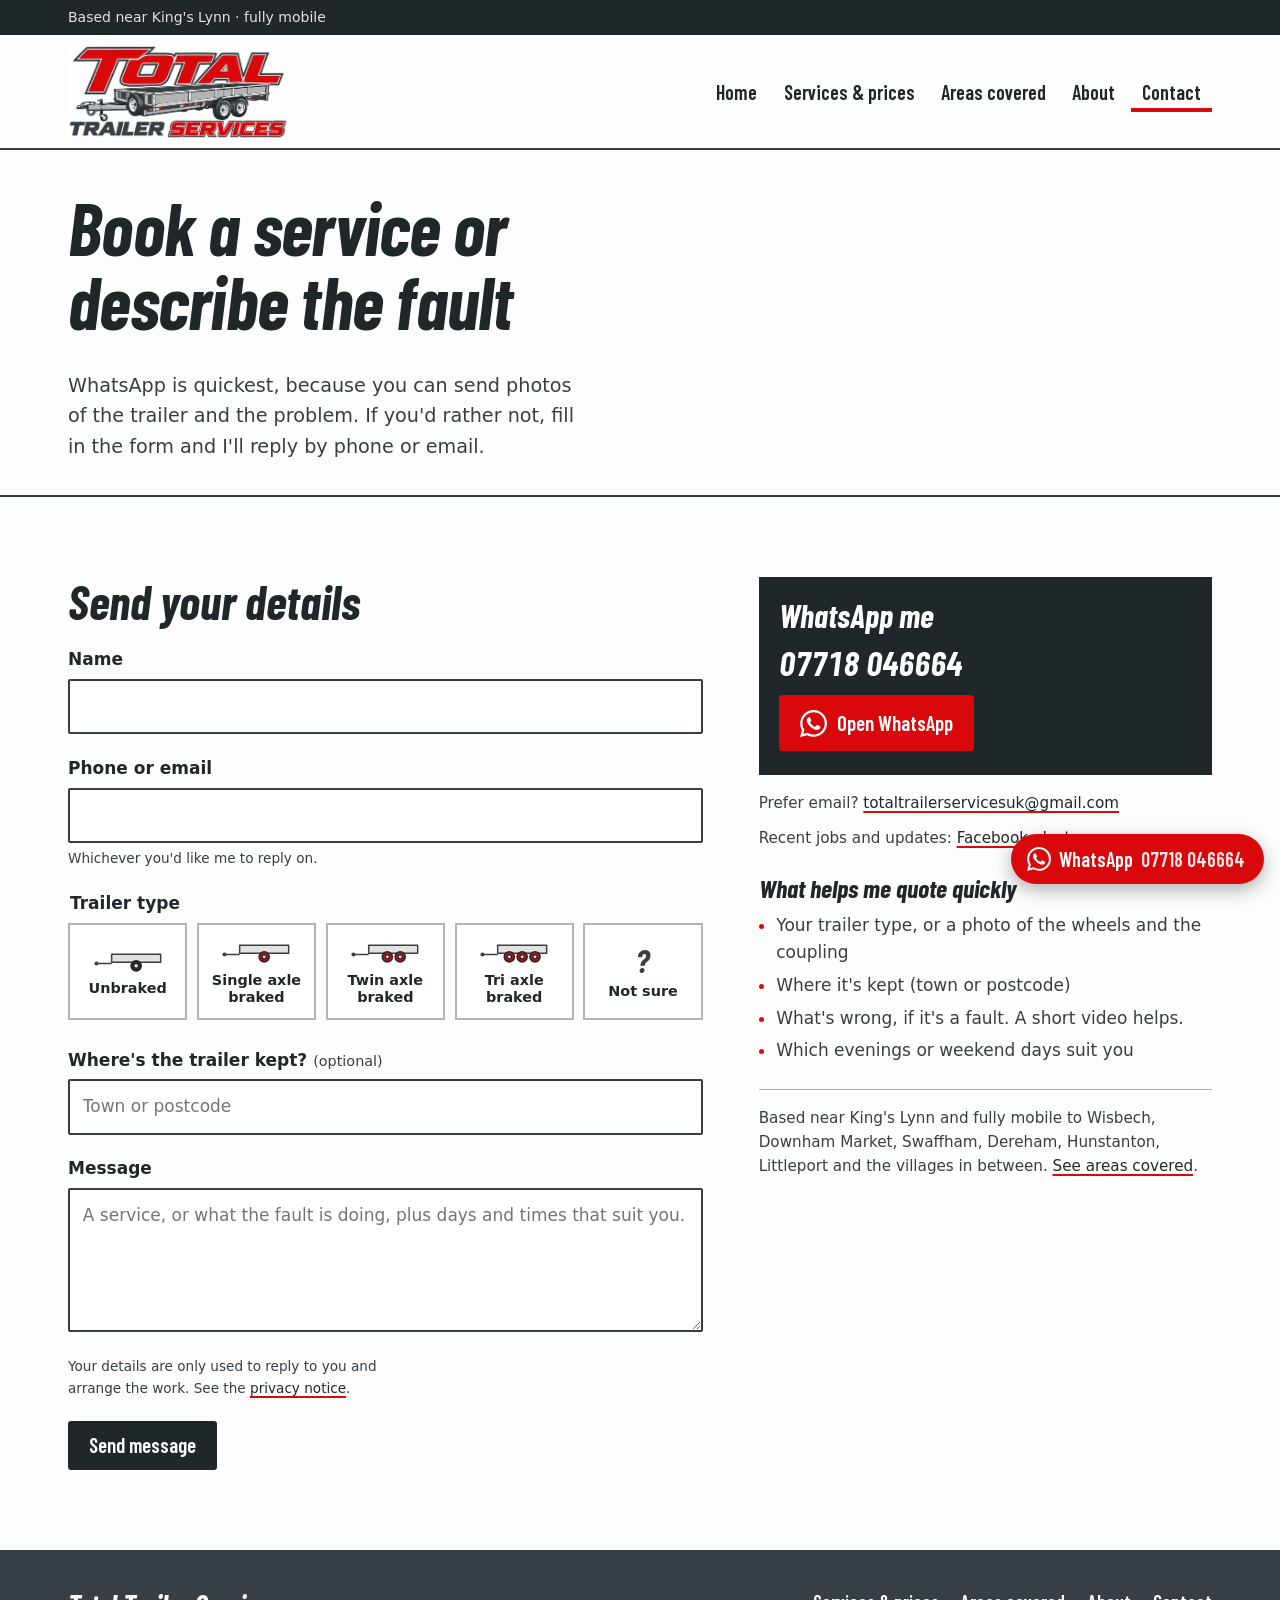
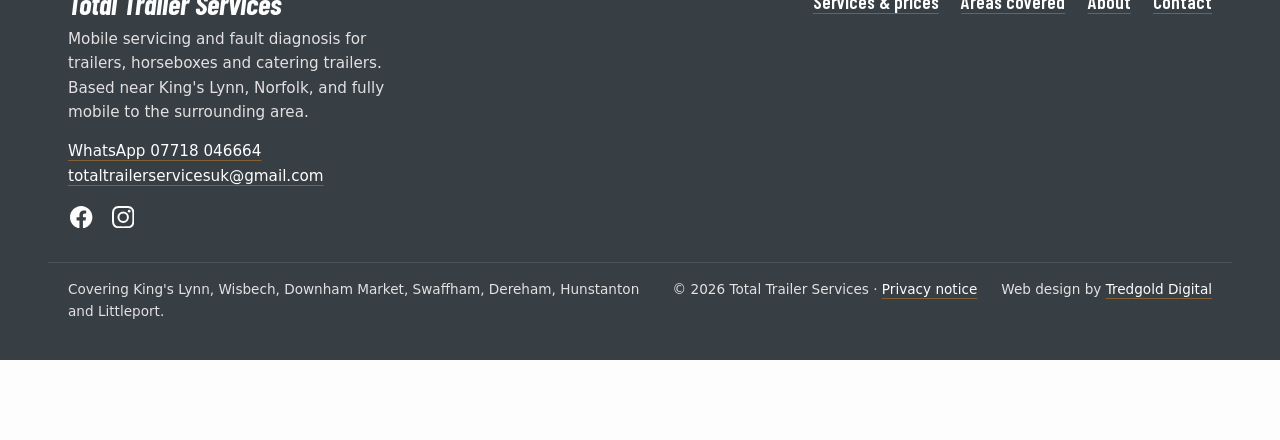
<file: contact.html>
<!doctype html>
<html lang="en-GB">
<head>
  <meta charset="utf-8">
  <meta name="viewport" content="width=device-width, initial-scale=1">
  <title>Book a Mobile Trailer Service | Total Trailer Services</title>
  <meta name="description" content="Book a mobile trailer service or get a quote for a brake or lighting fault. WhatsApp 07718 046664 or send your trailer details.">
  <link rel="canonical" href="https://totaltrailerservices.com/contact.html">
  <meta property="og:type" content="website">
  <meta property="og:site_name" content="Total Trailer Services">
  <meta property="og:locale" content="en_GB">
  <meta property="og:title" content="Book a Mobile Trailer Service – Total Trailer Services">
  <meta property="og:description" content="WhatsApp or send your trailer details to book a fixed-price mobile service around King's Lynn.">
  <meta property="og:url" content="https://totaltrailerservices.com/contact.html">
  <meta property="og:image" content="https://totaltrailerservices.com/images/total-trailer-services-og.jpg">
  <meta property="og:image:width" content="1200">
  <meta property="og:image:height" content="630">
  <meta property="og:image:alt" content="Total Trailer Services logo with totaltrailerservices.com - mobile trailer, horsebox and catering trailer servicing in Norfolk">
  <meta name="twitter:card" content="summary_large_image">
  <meta name="twitter:image" content="https://totaltrailerservices.com/images/total-trailer-services-og.jpg">
  <meta name="twitter:image:alt" content="Total Trailer Services logo with totaltrailerservices.com - mobile trailer, horsebox and catering trailer servicing in Norfolk">
  <meta name="theme-color" content="#20272b">
  <link rel="icon" href="favicon-32.png" sizes="32x32" type="image/png">
  <link rel="icon" href="favicon-16.png" sizes="16x16" type="image/png">
  <link rel="apple-touch-icon" href="apple-touch-icon.png">
  <link rel="preload" href="fonts/barlow-condensed-700-italic-latin.woff2" as="font" type="font/woff2" crossorigin>
  <link rel="stylesheet" href="css/styles.css">
  <script>document.documentElement.className += ' js';</script>
  <script src="js/site.js" defer></script>
  <script type="application/ld+json">
  {
    "@context": "https://schema.org",
    "@type": "LocalBusiness",
    "@id": "https://totaltrailerservices.com/#business",
    "name": "Total Trailer Services",
    "description": "RAF-trained mobile trailer servicing and fault diagnosis based near King's Lynn, Norfolk. Fixed-price general servicing for unbraked, single, twin and tri axle braked trailers, including horseboxes and food or catering trailers.",
    "url": "https://totaltrailerservices.com/",
    "sameAs": ["https://www.facebook.com/profile.php?id=61594509803579", "https://www.instagram.com/totaltrailerservicesuk"],
    "telephone": "+447718046664",
    "logo": "https://totaltrailerservices.com/images/total-trailer-services-logo.jpg",
    "image": "https://totaltrailerservices.com/images/total-trailer-services-logo.jpg",
    "priceRange": "£60–£120",
    "currenciesAccepted": "GBP",
    "address": { "@type": "PostalAddress", "addressLocality": "King's Lynn", "addressRegion": "Norfolk", "addressCountry": "GB" },
    "areaServed": [
      { "@type": "City", "name": "King's Lynn", "containedInPlace": { "@type": "AdministrativeArea", "name": "Norfolk" } },
      { "@type": "City", "name": "Wisbech", "containedInPlace": { "@type": "AdministrativeArea", "name": "Cambridgeshire" } },
      { "@type": "City", "name": "Downham Market", "containedInPlace": { "@type": "AdministrativeArea", "name": "Norfolk" } },
      { "@type": "City", "name": "Swaffham", "containedInPlace": { "@type": "AdministrativeArea", "name": "Norfolk" } },
      { "@type": "City", "name": "Dereham", "containedInPlace": { "@type": "AdministrativeArea", "name": "Norfolk" } },
      { "@type": "City", "name": "Hunstanton", "containedInPlace": { "@type": "AdministrativeArea", "name": "Norfolk" } },
      { "@type": "City", "name": "Littleport", "containedInPlace": { "@type": "AdministrativeArea", "name": "Cambridgeshire" } }
    ],
    "knowsAbout": ["Trailer servicing", "Horsebox servicing", "Food and catering trailer servicing", "Trailer brake servicing", "Wheel bearing replacement", "Trailer lighting and wiring faults", "Trailer fault diagnosis"],
    "hasOfferCatalog": {
      "@type": "OfferCatalog",
      "name": "Mobile trailer services",
      "itemListElement": [
        { "@type": "Offer", "name": "General service – unbraked trailer", "price": "60.00", "priceCurrency": "GBP", "description": "Fixed price for the work. Parts are charged on top and quoted before fitting.", "itemOffered": { "@type": "Service", "name": "Unbraked trailer general service", "serviceType": "Mobile trailer servicing" } },
        { "@type": "Offer", "name": "General service – single axle braked trailer", "price": "80.00", "priceCurrency": "GBP", "description": "Fixed price for the work. Parts are charged on top and quoted before fitting.", "itemOffered": { "@type": "Service", "name": "Single axle braked trailer general service", "serviceType": "Mobile trailer servicing" } },
        { "@type": "Offer", "name": "General service – twin axle braked trailer", "price": "100.00", "priceCurrency": "GBP", "description": "Fixed price for the work. Parts are charged on top and quoted before fitting.", "itemOffered": { "@type": "Service", "name": "Twin axle braked trailer general service", "serviceType": "Mobile trailer servicing", "description": "Covers flatbeds, car transporters, horse trailers and towed horseboxes, livestock and catering trailers." } },
        { "@type": "Offer", "name": "General service – tri axle braked trailer", "price": "120.00", "priceCurrency": "GBP", "description": "Fixed price for the work. Parts are charged on top and quoted before fitting.", "itemOffered": { "@type": "Service", "name": "Tri axle braked trailer general service", "serviceType": "Mobile trailer servicing", "description": "Covers heavy plant, long flatbed trailers and the largest catering units." } },
        { "@type": "Offer", "name": "Fault diagnosis and component replacement", "description": "Braking system and lighting/wiring fault diagnosis, with component replacement. Quote on request.", "itemOffered": { "@type": "Service", "name": "Trailer fault diagnosis and component replacement", "serviceType": "Trailer fault diagnosis" } }
      ]
    }
  }
  </script>
</head>
<body>
  <a class="skip" href="#main">Skip to content</a>

  <div class="topstrip">
    <div class="wrap">
      <span>Based near King's Lynn · fully mobile</span>
    </div>
  </div>

  <header class="site-header">
    <div class="wrap">
      <a class="brand" href="index.html">
        <img src="images/total-trailer-services-logo.jpg"
             srcset="images/total-trailer-services-logo-480.jpg 480w, images/total-trailer-services-logo-960.jpg 960w"
             sizes="(min-width: 60em) 220px, 170px" width="480" height="205"
             alt="Total Trailer Services logo - mobile trailer servicing Norfolk">
      </a>
      <button class="nav-toggle" type="button" aria-expanded="false" aria-controls="site-nav"><span class="nav-toggle__bars" aria-hidden="true"></span>Menu</button>
      <nav id="site-nav" class="nav" aria-label="Main">
        <ul>
          <li><a href="index.html">Home</a></li>
          <li><a href="services.html">Services &amp; prices</a></li>
          <li><a href="service-areas.html">Areas covered</a></li>
          <li><a href="about.html">About</a></li>
          <li><a href="contact.html" aria-current="page">Contact</a></li>
        </ul>
      </nav>
    </div>
  </header>

  <main id="main">

    <section class="page-intro">
      <div class="wrap">
        <h1>Book a service or describe the fault</h1>
        <p class="lede">WhatsApp is quickest, because you can send photos of the trailer and the problem. If you'd rather not, fill in the form and I'll reply by phone or email.</p>
      </div>
    </section>

    <section class="section">
      <!-- On mobile the WhatsApp panel comes first in the DOM (it's the primary route);
           on desktop the grid moves it into the right-hand column beside the form. -->
      <div class="wrap contact__grid">

        <aside class="contact__aside" aria-labelledby="wa-title">
          <div class="wa-panel">
            <h2 id="wa-title">WhatsApp me</h2>
            <p class="wa-panel__num">07718 046664</p>
            <a class="btn btn--wa" href="https://wa.me/447718046664">
              <svg viewBox="0 0 24 24" aria-hidden="true" focusable="false"><path d="M17.472 14.382c-.297-.149-1.758-.867-2.03-.967-.273-.099-.471-.148-.67.15-.197.297-.767.966-.94 1.164-.173.199-.347.223-.644.075-.297-.15-1.255-.463-2.39-1.475-.883-.788-1.48-1.761-1.653-2.059-.173-.297-.018-.458.13-.606.134-.133.298-.347.446-.52.149-.174.198-.298.298-.497.099-.198.05-.371-.025-.52-.075-.149-.669-1.612-.916-2.207-.242-.579-.487-.5-.669-.51-.173-.008-.371-.01-.57-.01-.198 0-.52.074-.792.372-.272.297-1.04 1.016-1.04 2.479 0 1.462 1.065 2.875 1.213 3.074.149.198 2.096 3.2 5.077 4.487.709.306 1.262.489 1.694.625.712.227 1.36.195 1.871.118.571-.085 1.758-.719 2.006-1.413.248-.694.248-1.289.173-1.413-.074-.124-.272-.198-.57-.347m-5.421 7.403h-.004a9.87 9.87 0 01-5.031-1.378l-.361-.214-3.741.982.998-3.648-.235-.374a9.86 9.86 0 01-1.51-5.26c.001-5.45 4.436-9.884 9.888-9.884 2.64 0 5.122 1.03 6.988 2.898a9.825 9.825 0 012.893 6.994c-.003 5.45-4.437 9.884-9.885 9.884m8.413-18.297A11.815 11.815 0 0012.05 0C5.495 0 .16 5.335.157 11.892c0 2.096.547 4.142 1.588 5.945L.057 24l6.305-1.654a11.882 11.882 0 005.683 1.448h.005c6.554 0 11.89-5.335 11.893-11.893a11.821 11.821 0 00-3.48-8.413z"/></svg>
              Open WhatsApp
            </a>
          </div>

          <p class="email-line">Prefer email? <a class="js-email" href="#f-name" data-e="moc.liamg@kusecivresreliartlatot">Use the form</a></p>

          <p class="social-line">Recent jobs and updates: <a href="https://www.facebook.com/profile.php?id=61594509803579">Facebook</a> · <a href="https://www.instagram.com/totaltrailerservicesuk">Instagram</a></p>

          <div class="helps">
            <h2>What helps me quote quickly</h2>
            <ul>
              <li>Your trailer type, or a photo of the wheels and the coupling</li>
              <li>Where it's kept (town or postcode)</li>
              <li>What's wrong, if it's a fault. A short video helps.</li>
              <li>Which evenings or weekend days suit you</li>
            </ul>
          </div>

          <p class="area-note">Based near King's Lynn and fully mobile to Wisbech, Downham Market, Swaffham, Dereham, Hunstanton, Littleport and the villages in between. <a href="service-areas.html">See areas covered</a>.</p>
        </aside>

        <div class="contact__form">
          <h2>Send your details</h2>
          <!-- Netlify Forms: data-netlify + name attribute + hidden form-name input; honeypot via
               netlify-honeypot="bot-field"; successful submissions redirect to /thank-you.html. -->
          <form class="form" name="contact" method="POST" action="/thank-you.html" data-netlify="true" netlify-honeypot="bot-field">
            <input type="hidden" name="form-name" value="contact">
            <p class="hp">
              <label>Leave this field empty: <input name="bot-field" tabindex="-1" autocomplete="off"></label>
            </p>

            <div class="field">
              <label for="f-name">Name</label>
              <input id="f-name" type="text" name="name" autocomplete="name" required>
            </div>

            <div class="field">
              <label for="f-contact">Phone or email</label>
              <input id="f-contact" type="text" name="phone-or-email" autocomplete="tel" inputmode="text" required aria-describedby="f-contact-hint">
              <p class="field__hint" id="f-contact-hint">Whichever you'd like me to reply on.</p>
            </div>

            <!-- Trailer picker uses the same axle drawings as the price table (decision 2). -->
            <fieldset class="field">
              <legend>Trailer type</legend>
              <div class="tiles">
                <label class="tile">
                  <input type="radio" name="trailer-type" value="Unbraked" required>
                  <span class="tile__face">
                    <svg class="axle" viewBox="0 0 120 48" aria-hidden="true" focusable="false"><path class="axle__body" d="M6 30h26M32 14h84v14H32z"/><circle class="axle__hitch" cx="6" cy="30" r="3.5"/><circle class="axle__tyre" cx="74" cy="34" r="10"/><circle class="axle__hub" cx="74" cy="34" r="3"/></svg>
                    Unbraked
                  </span>
                </label>
                <label class="tile">
                  <input type="radio" name="trailer-type" value="Single axle braked">
                  <span class="tile__face">
                    <svg class="axle" viewBox="0 0 120 48" aria-hidden="true" focusable="false"><path class="axle__body" d="M6 30h26M32 14h84v14H32z"/><circle class="axle__hitch" cx="6" cy="30" r="3.5"/><circle class="axle__tyre" cx="74" cy="34" r="10"/><circle class="axle__drum" cx="74" cy="34" r="6"/><circle class="axle__hub" cx="74" cy="34" r="2.5"/></svg>
                    Single axle braked
                  </span>
                </label>
                <label class="tile">
                  <input type="radio" name="trailer-type" value="Twin axle braked">
                  <span class="tile__face">
                    <svg class="axle" viewBox="0 0 120 48" aria-hidden="true" focusable="false"><path class="axle__body" d="M6 30h26M32 14h84v14H32z"/><circle class="axle__hitch" cx="6" cy="30" r="3.5"/><circle class="axle__tyre" cx="64" cy="34" r="10"/><circle class="axle__drum" cx="64" cy="34" r="6"/><circle class="axle__hub" cx="64" cy="34" r="2.5"/><circle class="axle__tyre" cx="86" cy="34" r="10"/><circle class="axle__drum" cx="86" cy="34" r="6"/><circle class="axle__hub" cx="86" cy="34" r="2.5"/></svg>
                    Twin axle braked
                  </span>
                </label>
                <label class="tile">
                  <input type="radio" name="trailer-type" value="Tri axle braked">
                  <span class="tile__face">
                    <svg class="axle" viewBox="0 0 120 48" aria-hidden="true" focusable="false"><path class="axle__body" d="M6 30h26M32 14h84v14H32z"/><circle class="axle__hitch" cx="6" cy="30" r="3.5"/><circle class="axle__tyre" cx="52" cy="34" r="10"/><circle class="axle__drum" cx="52" cy="34" r="6"/><circle class="axle__hub" cx="52" cy="34" r="2.5"/><circle class="axle__tyre" cx="74" cy="34" r="10"/><circle class="axle__drum" cx="74" cy="34" r="6"/><circle class="axle__hub" cx="74" cy="34" r="2.5"/><circle class="axle__tyre" cx="96" cy="34" r="10"/><circle class="axle__drum" cx="96" cy="34" r="6"/><circle class="axle__hub" cx="96" cy="34" r="2.5"/></svg>
                    Tri axle braked
                  </span>
                </label>
                <label class="tile tile--unsure">
                  <input type="radio" name="trailer-type" value="Not sure">
                  <span class="tile__face">
                    <span class="tile__q" aria-hidden="true">?</span>
                    Not sure
                  </span>
                </label>
              </div>
            </fieldset>

            <div class="field">
              <label for="f-location">Where's the trailer kept? <span class="opt">(optional)</span></label>
              <input id="f-location" type="text" name="location" autocomplete="postal-code" placeholder="Town or postcode">
            </div>

            <div class="field">
              <label for="f-message">Message</label>
              <textarea id="f-message" name="message" required placeholder="A service, or what the fault is doing, plus days and times that suit you."></textarea>
            </div>

            <p class="form__privacy">Your details are only used to reply to you and arrange the work. See the <a href="privacy.html">privacy notice</a>.</p>

            <button class="btn btn--dark" type="submit">Send message</button>
          </form>
        </div>

      </div>
    </section>

  </main>

  <footer class="site-footer">
    <div class="wrap site-footer__top">
      <div>
        <p class="site-footer__name">Total Trailer Services</p>
        <p class="site-footer__blurb">Mobile servicing and fault diagnosis for trailers, horseboxes and catering trailers. Based near King's Lynn, Norfolk, and fully mobile to the surrounding area.</p>
        <p><a href="https://wa.me/447718046664">WhatsApp 07718 046664</a><br><a class="js-email" href="contact.html" data-e="moc.liamg@kusecivresreliartlatot">Email via the contact page</a></p>
        <p class="social">
          <a href="https://www.facebook.com/profile.php?id=61594509803579" aria-label="Total Trailer Services on Facebook"><svg viewBox="0 0 24 24" aria-hidden="true" focusable="false"><path d="M24 12.07C24 5.4 18.63 0 12 0S0 5.4 0 12.07C0 18.1 4.39 23.1 10.13 24v-8.44H7.08v-3.49h3.05V9.41c0-3.02 1.79-4.69 4.53-4.69 1.31 0 2.68.24 2.68.24v2.97h-1.51c-1.49 0-1.96.93-1.96 1.89v2.25h3.33l-.53 3.49h-2.8V24C19.61 23.1 24 18.1 24 12.07z"/></svg></a>
          <a href="https://www.instagram.com/totaltrailerservicesuk" aria-label="Total Trailer Services on Instagram"><svg viewBox="0 0 24 24" aria-hidden="true" focusable="false"><path d="M12 2.16c3.2 0 3.58.01 4.85.07 1.17.05 1.8.25 2.23.41.56.22.96.48 1.38.9.42.42.68.82.9 1.38.16.42.36 1.06.41 2.23.06 1.27.07 1.65.07 4.85s-.01 3.58-.07 4.85c-.05 1.17-.25 1.8-.41 2.23-.22.56-.48.96-.9 1.38-.42.42-.82.68-1.38.9-.42.16-1.06.36-2.23.41-1.27.06-1.65.07-4.85.07s-3.58-.01-4.85-.07c-1.17-.05-1.8-.25-2.23-.41-.56-.22-.96-.48-1.38-.9-.42-.42-.68-.82-.9-1.38-.16-.42-.36-1.06-.41-2.23-.06-1.27-.07-1.65-.07-4.85s.01-3.58.07-4.85c.05-1.17.25-1.8.41-2.23.22-.56.48-.96.9-1.38.42-.42.82-.68 1.38-.9.42-.16 1.06-.36 2.23-.41C8.42 2.17 8.8 2.16 12 2.16M12 0C8.74 0 8.33.01 7.05.07 5.78.13 4.9.33 4.14.63c-.79.3-1.46.72-2.13 1.38C1.35 2.68.93 3.35.63 4.14.33 4.9.13 5.78.07 7.05.01 8.33 0 8.74 0 12s.01 3.67.07 4.95c.06 1.27.26 2.15.56 2.91.3.79.72 1.46 1.38 2.13.67.67 1.34 1.08 2.13 1.38.76.3 1.64.5 2.91.56C8.33 23.99 8.74 24 12 24s3.67-.01 4.95-.07c1.27-.06 2.15-.26 2.91-.56.79-.3 1.46-.71 2.13-1.38.67-.67 1.08-1.34 1.38-2.13.3-.76.5-1.64.56-2.91.06-1.28.07-1.69.07-4.95s-.01-3.67-.07-4.95c-.06-1.27-.26-2.15-.56-2.91-.3-.79-.71-1.46-1.38-2.13-.67-.67-1.34-1.08-2.13-1.38-.76-.3-1.64-.5-2.91-.56C15.67.01 15.26 0 12 0z"/><path d="M12 5.84A6.16 6.16 0 1 0 18.16 12 6.16 6.16 0 0 0 12 5.84zm0 10.16A4 4 0 1 1 16 12a4 4 0 0 1-4 4z"/><circle cx="18.41" cy="5.59" r="1.44"/></svg></a>
        </p>
      </div>
      <nav aria-label="Footer">
        <ul class="site-footer__links">
          <li><a href="services.html">Services &amp; prices</a></li>
          <li><a href="service-areas.html">Areas covered</a></li>
          <li><a href="about.html">About</a></li>
          <li><a href="contact.html">Contact</a></li>
        </ul>
      </nav>
    </div>
    <div class="wrap site-footer__base">
      <p>Covering King's Lynn, Wisbech, Downham Market, Swaffham, Dereham, Hunstanton and Littleport.</p>
      <p>© 2026 Total Trailer Services · <a href="privacy.html">Privacy notice</a></p>
      <p class="credit">Web design by <a href="https://tredgolddigital.com/">Tredgold Digital</a></p>
    </div>
  </footer>

  <a class="wa-float" href="https://wa.me/447718046664">
    <svg viewBox="0 0 24 24" aria-hidden="true" focusable="false"><path d="M17.472 14.382c-.297-.149-1.758-.867-2.03-.967-.273-.099-.471-.148-.67.15-.197.297-.767.966-.94 1.164-.173.199-.347.223-.644.075-.297-.15-1.255-.463-2.39-1.475-.883-.788-1.48-1.761-1.653-2.059-.173-.297-.018-.458.13-.606.134-.133.298-.347.446-.52.149-.174.198-.298.298-.497.099-.198.05-.371-.025-.52-.075-.149-.669-1.612-.916-2.207-.242-.579-.487-.5-.669-.51-.173-.008-.371-.01-.57-.01-.198 0-.52.074-.792.372-.272.297-1.04 1.016-1.04 2.479 0 1.462 1.065 2.875 1.213 3.074.149.198 2.096 3.2 5.077 4.487.709.306 1.262.489 1.694.625.712.227 1.36.195 1.871.118.571-.085 1.758-.719 2.006-1.413.248-.694.248-1.289.173-1.413-.074-.124-.272-.198-.57-.347m-5.421 7.403h-.004a9.87 9.87 0 01-5.031-1.378l-.361-.214-3.741.982.998-3.648-.235-.374a9.86 9.86 0 01-1.51-5.26c.001-5.45 4.436-9.884 9.888-9.884 2.64 0 5.122 1.03 6.988 2.898a9.825 9.825 0 012.893 6.994c-.003 5.45-4.437 9.884-9.885 9.884m8.413-18.297A11.815 11.815 0 0012.05 0C5.495 0 .16 5.335.157 11.892c0 2.096.547 4.142 1.588 5.945L.057 24l6.305-1.654a11.882 11.882 0 005.683 1.448h.005c6.554 0 11.89-5.335 11.893-11.893a11.821 11.821 0 00-3.48-8.413z"/></svg>
    <span>WhatsApp</span><span class="wa-float__num">07718 046664</span>
  </a>
</body>
</html>
</file>
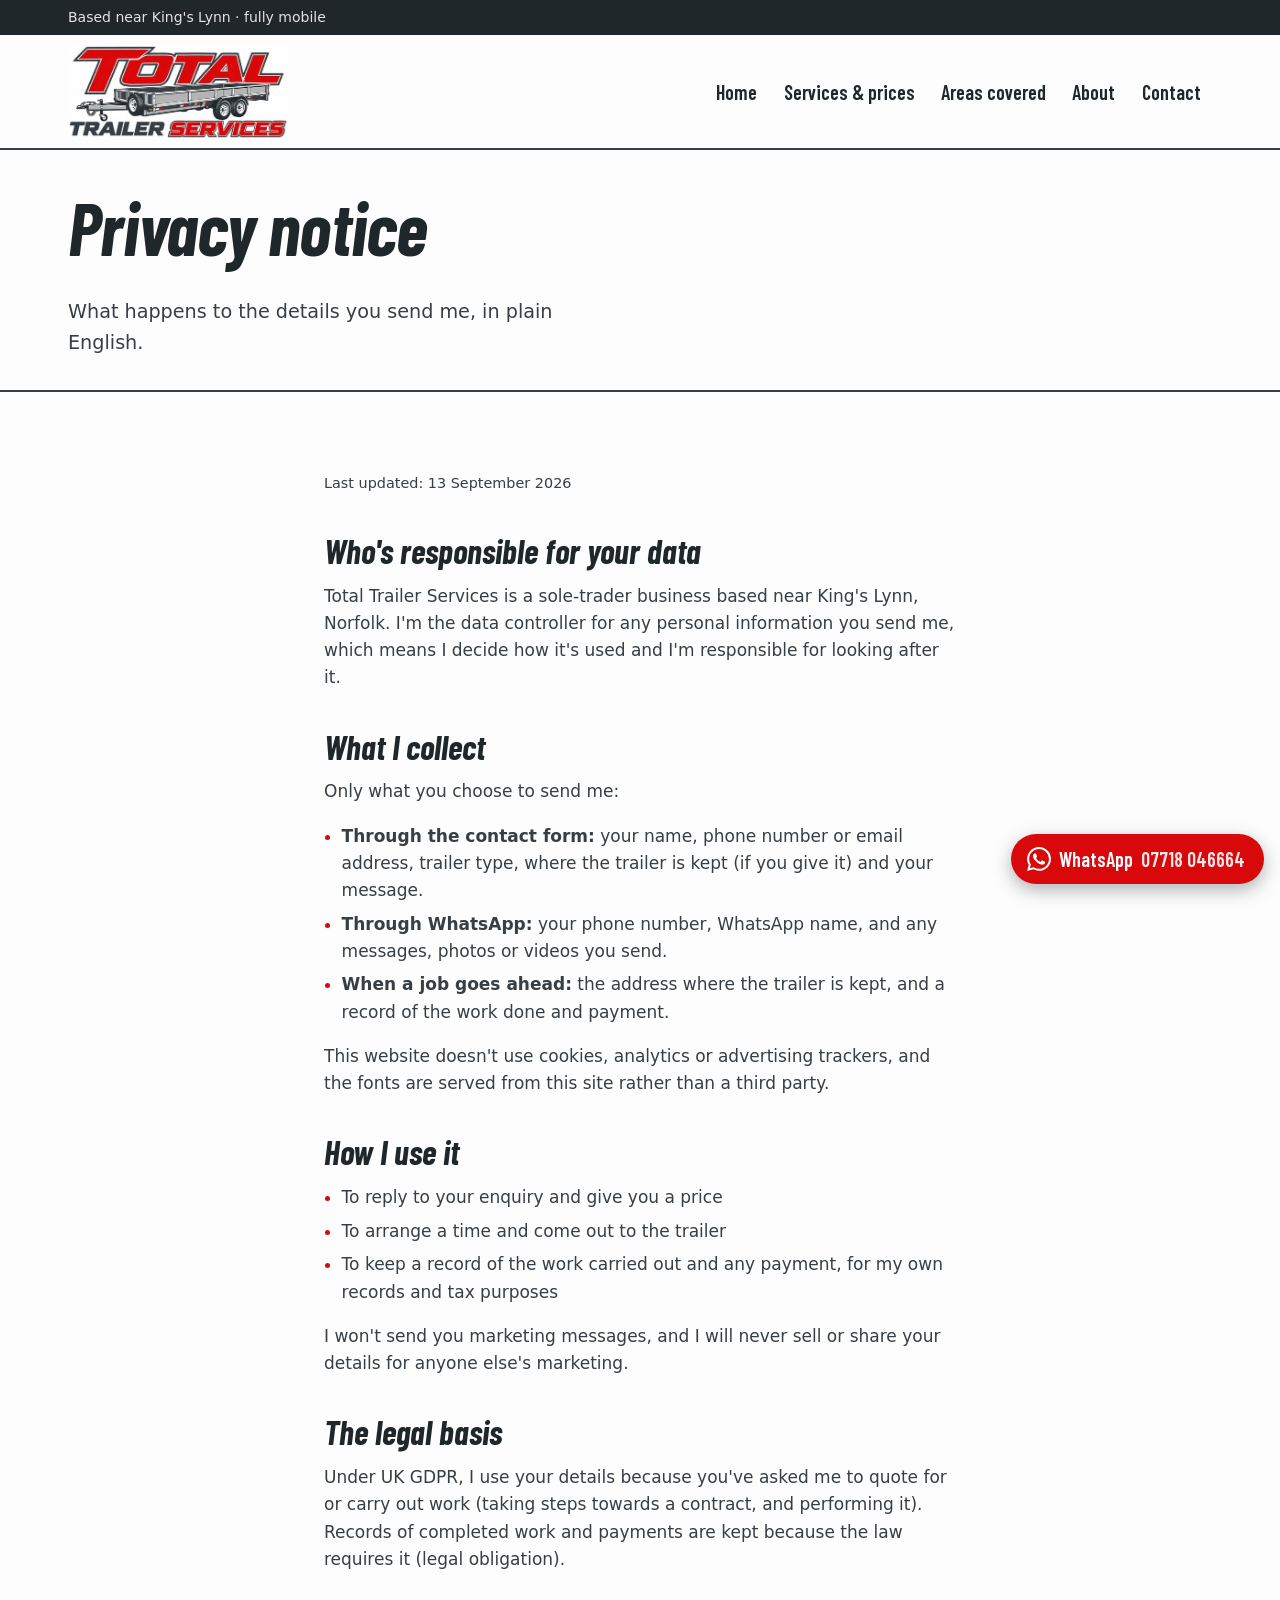
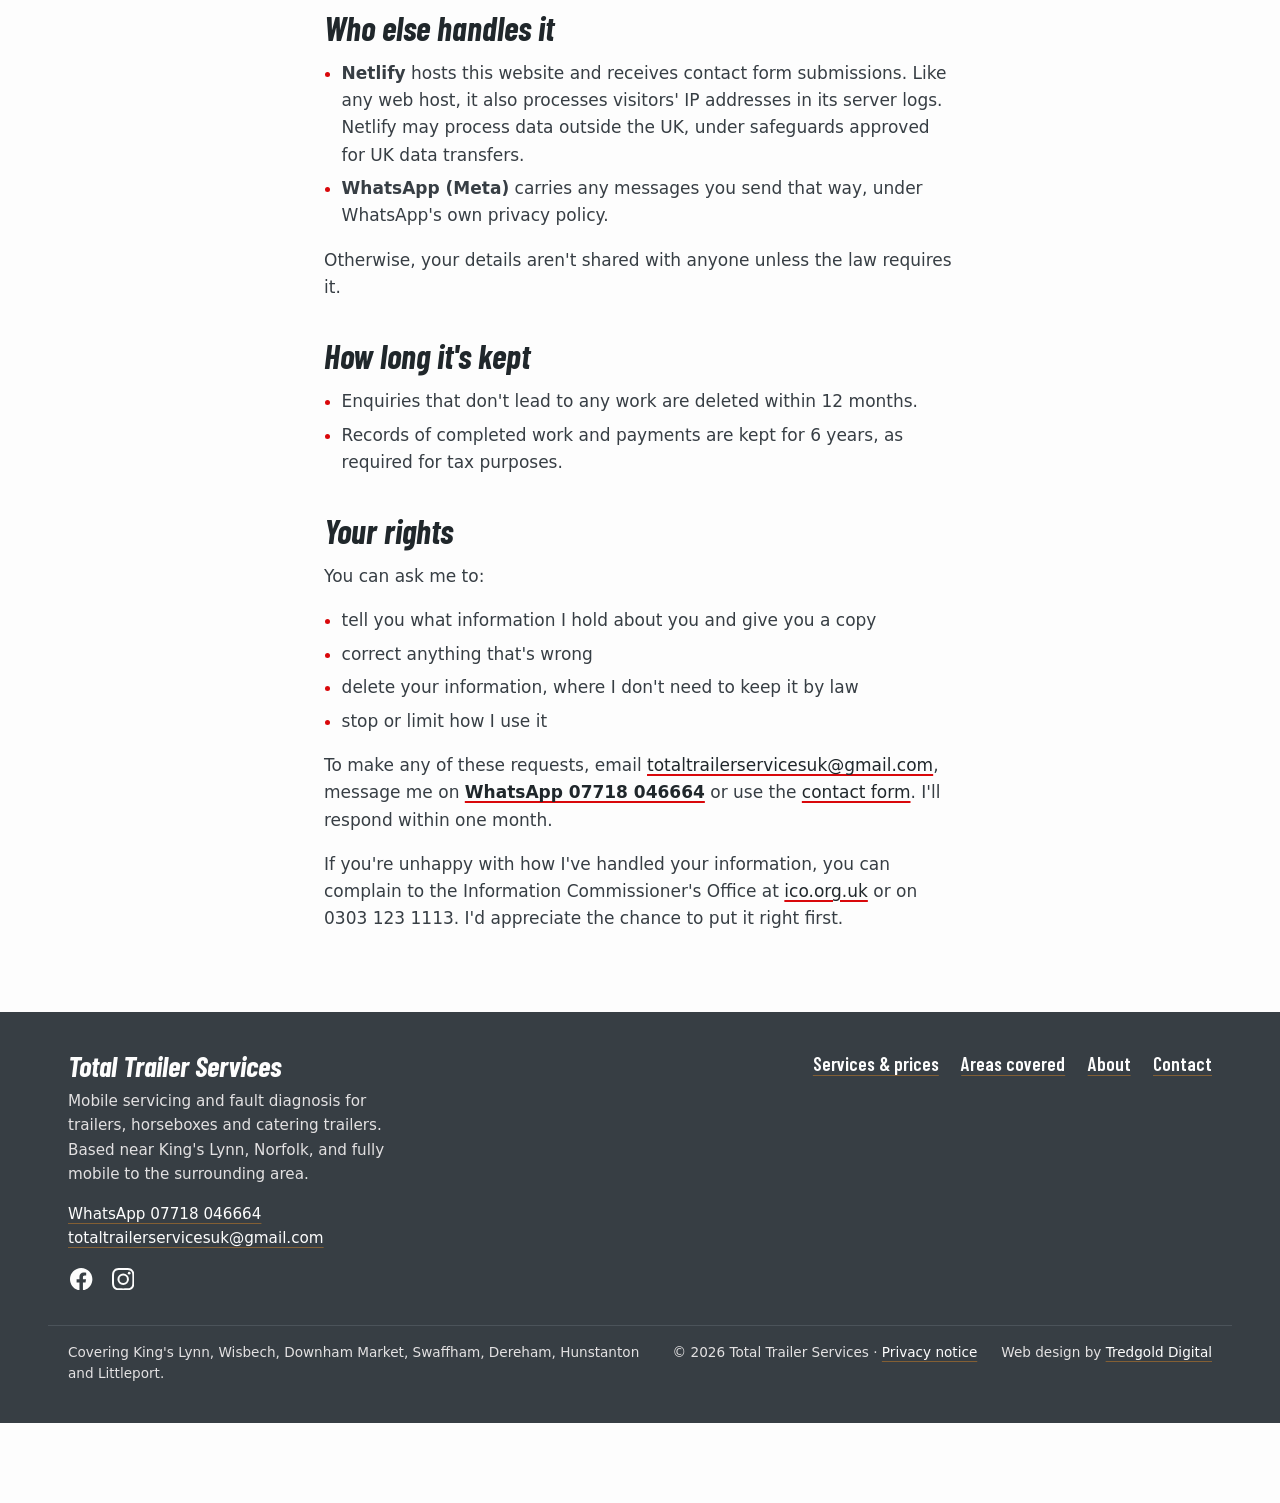
<file: privacy.html>
<!doctype html>
<html lang="en-GB">
<head>
  <meta charset="utf-8">
  <meta name="viewport" content="width=device-width, initial-scale=1">
  <title>Privacy Notice | Total Trailer Services</title>
  <meta name="description" content="How Total Trailer Services uses the details you send through the contact form or WhatsApp, how long they're kept and your rights under UK GDPR.">
  <link rel="canonical" href="https://totaltrailerservices.com/privacy.html">
  <meta property="og:type" content="website">
  <meta property="og:site_name" content="Total Trailer Services">
  <meta property="og:locale" content="en_GB">
  <meta property="og:title" content="Privacy Notice – Total Trailer Services">
  <meta property="og:description" content="How the details you send through the contact form or WhatsApp are used, how long they are kept and your rights.">
  <meta property="og:url" content="https://totaltrailerservices.com/privacy.html">
  <meta property="og:image" content="https://totaltrailerservices.com/images/total-trailer-services-og.jpg">
  <meta property="og:image:width" content="1200">
  <meta property="og:image:height" content="630">
  <meta property="og:image:alt" content="Total Trailer Services logo with totaltrailerservices.com - mobile trailer, horsebox and catering trailer servicing in Norfolk">
  <meta name="twitter:card" content="summary_large_image">
  <meta name="twitter:image" content="https://totaltrailerservices.com/images/total-trailer-services-og.jpg">
  <meta name="twitter:image:alt" content="Total Trailer Services logo with totaltrailerservices.com - mobile trailer, horsebox and catering trailer servicing in Norfolk">
  <meta name="theme-color" content="#20272b">
  <link rel="icon" href="favicon-32.png" sizes="32x32" type="image/png">
  <link rel="icon" href="favicon-16.png" sizes="16x16" type="image/png">
  <link rel="apple-touch-icon" href="apple-touch-icon.png">
  <link rel="preload" href="fonts/barlow-condensed-700-italic-latin.woff2" as="font" type="font/woff2" crossorigin>
  <link rel="stylesheet" href="css/styles.css">
  <script>document.documentElement.className += ' js';</script>
  <script src="js/site.js" defer></script>
  <script type="application/ld+json">
  {
    "@context": "https://schema.org",
    "@type": "LocalBusiness",
    "@id": "https://totaltrailerservices.com/#business",
    "name": "Total Trailer Services",
    "description": "RAF-trained mobile trailer servicing and fault diagnosis based near King's Lynn, Norfolk. Fixed-price general servicing for unbraked, single, twin and tri axle braked trailers, including horseboxes and food or catering trailers.",
    "url": "https://totaltrailerservices.com/",
    "sameAs": ["https://www.facebook.com/profile.php?id=61594509803579", "https://www.instagram.com/totaltrailerservicesuk"],
    "telephone": "+447718046664",
    "logo": "https://totaltrailerservices.com/images/total-trailer-services-logo.jpg",
    "image": "https://totaltrailerservices.com/images/total-trailer-services-logo.jpg",
    "priceRange": "£60–£120",
    "address": { "@type": "PostalAddress", "addressLocality": "King's Lynn", "addressRegion": "Norfolk", "addressCountry": "GB" },
    "areaServed": [
      { "@type": "City", "name": "King's Lynn" },
      { "@type": "City", "name": "Wisbech" },
      { "@type": "City", "name": "Downham Market" },
      { "@type": "City", "name": "Swaffham" },
      { "@type": "City", "name": "Dereham" },
      { "@type": "City", "name": "Hunstanton" },
      { "@type": "City", "name": "Littleport" }
    ],
    "knowsAbout": ["Trailer servicing", "Horsebox servicing", "Food and catering trailer servicing", "Trailer brake servicing", "Wheel bearing replacement", "Trailer lighting and wiring faults", "Trailer fault diagnosis"]
  }
  </script>
</head>
<body>
  <a class="skip" href="#main">Skip to content</a>

  <div class="topstrip">
    <div class="wrap">
      <span>Based near King's Lynn · fully mobile</span>
    </div>
  </div>

  <header class="site-header">
    <div class="wrap">
      <a class="brand" href="index.html">
        <img src="images/total-trailer-services-logo.jpg"
             srcset="images/total-trailer-services-logo-480.jpg 480w, images/total-trailer-services-logo-960.jpg 960w"
             sizes="(min-width: 60em) 220px, 170px" width="480" height="205"
             alt="Total Trailer Services logo - mobile trailer servicing Norfolk">
      </a>
      <button class="nav-toggle" type="button" aria-expanded="false" aria-controls="site-nav"><span class="nav-toggle__bars" aria-hidden="true"></span>Menu</button>
      <nav id="site-nav" class="nav" aria-label="Main">
        <ul>
          <li><a href="index.html">Home</a></li>
          <li><a href="services.html">Services &amp; prices</a></li>
          <li><a href="service-areas.html">Areas covered</a></li>
          <li><a href="about.html">About</a></li>
          <li><a href="contact.html">Contact</a></li>
        </ul>
      </nav>
    </div>
  </header>

  <main id="main">
    <section class="page-intro">
      <div class="wrap">
        <h1>Privacy notice</h1>
        <p class="lede">What happens to the details you send me, in plain English.</p>
      </div>
    </section>

    <section class="section">
      <div class="wrap legal">
        <p class="legal__updated">Last updated: 13 September 2026</p>

        <h2>Who's responsible for your data</h2>
        <p>Total Trailer Services is a sole-trader business based near King's Lynn, Norfolk. I'm the data controller for any personal information you send me, which means I decide how it's used and I'm responsible for looking after it.</p>

        <h2>What I collect</h2>
        <p>Only what you choose to send me:</p>
        <ul>
          <li><strong>Through the contact form:</strong> your name, phone number or email address, trailer type, where the trailer is kept (if you give it) and your message.</li>
          <li><strong>Through WhatsApp:</strong> your phone number, WhatsApp name, and any messages, photos or videos you send.</li>
          <li><strong>When a job goes ahead:</strong> the address where the trailer is kept, and a record of the work done and payment.</li>
        </ul>
        <p>This website doesn't use cookies, analytics or advertising trackers, and the fonts are served from this site rather than a third party.</p>

        <h2>How I use it</h2>
        <ul>
          <li>To reply to your enquiry and give you a price</li>
          <li>To arrange a time and come out to the trailer</li>
          <li>To keep a record of the work carried out and any payment, for my own records and tax purposes</li>
        </ul>
        <p>I won't send you marketing messages, and I will never sell or share your details for anyone else's marketing.</p>

        <h2>The legal basis</h2>
        <p>Under UK GDPR, I use your details because you've asked me to quote for or carry out work (taking steps towards a contract, and performing it). Records of completed work and payments are kept because the law requires it (legal obligation).</p>

        <h2>Who else handles it</h2>
        <ul>
          <li><strong>Netlify</strong> hosts this website and receives contact form submissions. Like any web host, it also processes visitors' IP addresses in its server logs. Netlify may process data outside the UK, under safeguards approved for UK data transfers.</li>
          <li><strong>WhatsApp (Meta)</strong> carries any messages you send that way, under WhatsApp's own privacy policy.</li>
        </ul>
        <p>Otherwise, your details aren't shared with anyone unless the law requires it.</p>

        <h2>How long it's kept</h2>
        <ul>
          <li>Enquiries that don't lead to any work are deleted within 12 months.</li>
          <li>Records of completed work and payments are kept for 6 years, as required for tax purposes.</li>
        </ul>

        <h2>Your rights</h2>
        <p>You can ask me to:</p>
        <ul>
          <li>tell you what information I hold about you and give you a copy</li>
          <li>correct anything that's wrong</li>
          <li>delete your information, where I don't need to keep it by law</li>
          <li>stop or limit how I use it</li>
        </ul>
        <p>To make any of these requests, email <a class="js-email" href="contact.html" data-e="moc.liamg@kusecivresreliartlatot">via the contact page</a>, message me on <a class="wa-text" href="https://wa.me/447718046664">WhatsApp 07718 046664</a> or use the <a href="contact.html">contact form</a>. I'll respond within one month.</p>
        <p>If you're unhappy with how I've handled your information, you can complain to the Information Commissioner's Office at <a href="https://ico.org.uk/make-a-complaint/">ico.org.uk</a> or on 0303 123 1113. I'd appreciate the chance to put it right first.</p>
      </div>
    </section>
  </main>

  <footer class="site-footer">
    <div class="wrap site-footer__top">
      <div>
        <p class="site-footer__name">Total Trailer Services</p>
        <p class="site-footer__blurb">Mobile servicing and fault diagnosis for trailers, horseboxes and catering trailers. Based near King's Lynn, Norfolk, and fully mobile to the surrounding area.</p>
        <p><a href="https://wa.me/447718046664">WhatsApp 07718 046664</a><br><a class="js-email" href="contact.html" data-e="moc.liamg@kusecivresreliartlatot">Email via the contact page</a></p>
        <p class="social">
          <a href="https://www.facebook.com/profile.php?id=61594509803579" aria-label="Total Trailer Services on Facebook"><svg viewBox="0 0 24 24" aria-hidden="true" focusable="false"><path d="M24 12.07C24 5.4 18.63 0 12 0S0 5.4 0 12.07C0 18.1 4.39 23.1 10.13 24v-8.44H7.08v-3.49h3.05V9.41c0-3.02 1.79-4.69 4.53-4.69 1.31 0 2.68.24 2.68.24v2.97h-1.51c-1.49 0-1.96.93-1.96 1.89v2.25h3.33l-.53 3.49h-2.8V24C19.61 23.1 24 18.1 24 12.07z"/></svg></a>
          <a href="https://www.instagram.com/totaltrailerservicesuk" aria-label="Total Trailer Services on Instagram"><svg viewBox="0 0 24 24" aria-hidden="true" focusable="false"><path d="M12 2.16c3.2 0 3.58.01 4.85.07 1.17.05 1.8.25 2.23.41.56.22.96.48 1.38.9.42.42.68.82.9 1.38.16.42.36 1.06.41 2.23.06 1.27.07 1.65.07 4.85s-.01 3.58-.07 4.85c-.05 1.17-.25 1.8-.41 2.23-.22.56-.48.96-.9 1.38-.42.42-.82.68-1.38.9-.42.16-1.06.36-2.23.41-1.27.06-1.65.07-4.85.07s-3.58-.01-4.85-.07c-1.17-.05-1.8-.25-2.23-.41-.56-.22-.96-.48-1.38-.9-.42-.42-.68-.82-.9-1.38-.16-.42-.36-1.06-.41-2.23-.06-1.27-.07-1.65-.07-4.85s.01-3.58.07-4.85c.05-1.17.25-1.8.41-2.23.22-.56.48-.96.9-1.38.42-.42.82-.68 1.38-.9.42-.16 1.06-.36 2.23-.41C8.42 2.17 8.8 2.16 12 2.16M12 0C8.74 0 8.33.01 7.05.07 5.78.13 4.9.33 4.14.63c-.79.3-1.46.72-2.13 1.38C1.35 2.68.93 3.35.63 4.14.33 4.9.13 5.78.07 7.05.01 8.33 0 8.74 0 12s.01 3.67.07 4.95c.06 1.27.26 2.15.56 2.91.3.79.72 1.46 1.38 2.13.67.67 1.34 1.08 2.13 1.38.76.3 1.64.5 2.91.56C8.33 23.99 8.74 24 12 24s3.67-.01 4.95-.07c1.27-.06 2.15-.26 2.91-.56.79-.3 1.46-.71 2.13-1.38.67-.67 1.08-1.34 1.38-2.13.3-.76.5-1.64.56-2.91.06-1.28.07-1.69.07-4.95s-.01-3.67-.07-4.95c-.06-1.27-.26-2.15-.56-2.91-.3-.79-.71-1.46-1.38-2.13-.67-.67-1.34-1.08-2.13-1.38-.76-.3-1.64-.5-2.91-.56C15.67.01 15.26 0 12 0z"/><path d="M12 5.84A6.16 6.16 0 1 0 18.16 12 6.16 6.16 0 0 0 12 5.84zm0 10.16A4 4 0 1 1 16 12a4 4 0 0 1-4 4z"/><circle cx="18.41" cy="5.59" r="1.44"/></svg></a>
        </p>
      </div>
      <nav aria-label="Footer">
        <ul class="site-footer__links">
          <li><a href="services.html">Services &amp; prices</a></li>
          <li><a href="service-areas.html">Areas covered</a></li>
          <li><a href="about.html">About</a></li>
          <li><a href="contact.html">Contact</a></li>
        </ul>
      </nav>
    </div>
    <div class="wrap site-footer__base">
      <p>Covering King's Lynn, Wisbech, Downham Market, Swaffham, Dereham, Hunstanton and Littleport.</p>
      <p>© 2026 Total Trailer Services · <a href="privacy.html">Privacy notice</a></p>
      <p class="credit">Web design by <a href="https://tredgolddigital.com/">Tredgold Digital</a></p>
    </div>
  </footer>

  <a class="wa-float" href="https://wa.me/447718046664">
    <svg viewBox="0 0 24 24" aria-hidden="true" focusable="false"><path d="M17.472 14.382c-.297-.149-1.758-.867-2.03-.967-.273-.099-.471-.148-.67.15-.197.297-.767.966-.94 1.164-.173.199-.347.223-.644.075-.297-.15-1.255-.463-2.39-1.475-.883-.788-1.48-1.761-1.653-2.059-.173-.297-.018-.458.13-.606.134-.133.298-.347.446-.52.149-.174.198-.298.298-.497.099-.198.05-.371-.025-.52-.075-.149-.669-1.612-.916-2.207-.242-.579-.487-.5-.669-.51-.173-.008-.371-.01-.57-.01-.198 0-.52.074-.792.372-.272.297-1.04 1.016-1.04 2.479 0 1.462 1.065 2.875 1.213 3.074.149.198 2.096 3.2 5.077 4.487.709.306 1.262.489 1.694.625.712.227 1.36.195 1.871.118.571-.085 1.758-.719 2.006-1.413.248-.694.248-1.289.173-1.413-.074-.124-.272-.198-.57-.347m-5.421 7.403h-.004a9.87 9.87 0 01-5.031-1.378l-.361-.214-3.741.982.998-3.648-.235-.374a9.86 9.86 0 01-1.51-5.26c.001-5.45 4.436-9.884 9.888-9.884 2.64 0 5.122 1.03 6.988 2.898a9.825 9.825 0 012.893 6.994c-.003 5.45-4.437 9.884-9.885 9.884m8.413-18.297A11.815 11.815 0 0012.05 0C5.495 0 .16 5.335.157 11.892c0 2.096.547 4.142 1.588 5.945L.057 24l6.305-1.654a11.882 11.882 0 005.683 1.448h.005c6.554 0 11.89-5.335 11.893-11.893a11.821 11.821 0 00-3.48-8.413z"/></svg>
    <span>WhatsApp</span><span class="wa-float__num">07718 046664</span>
  </a>
</body>
</html>
</file>
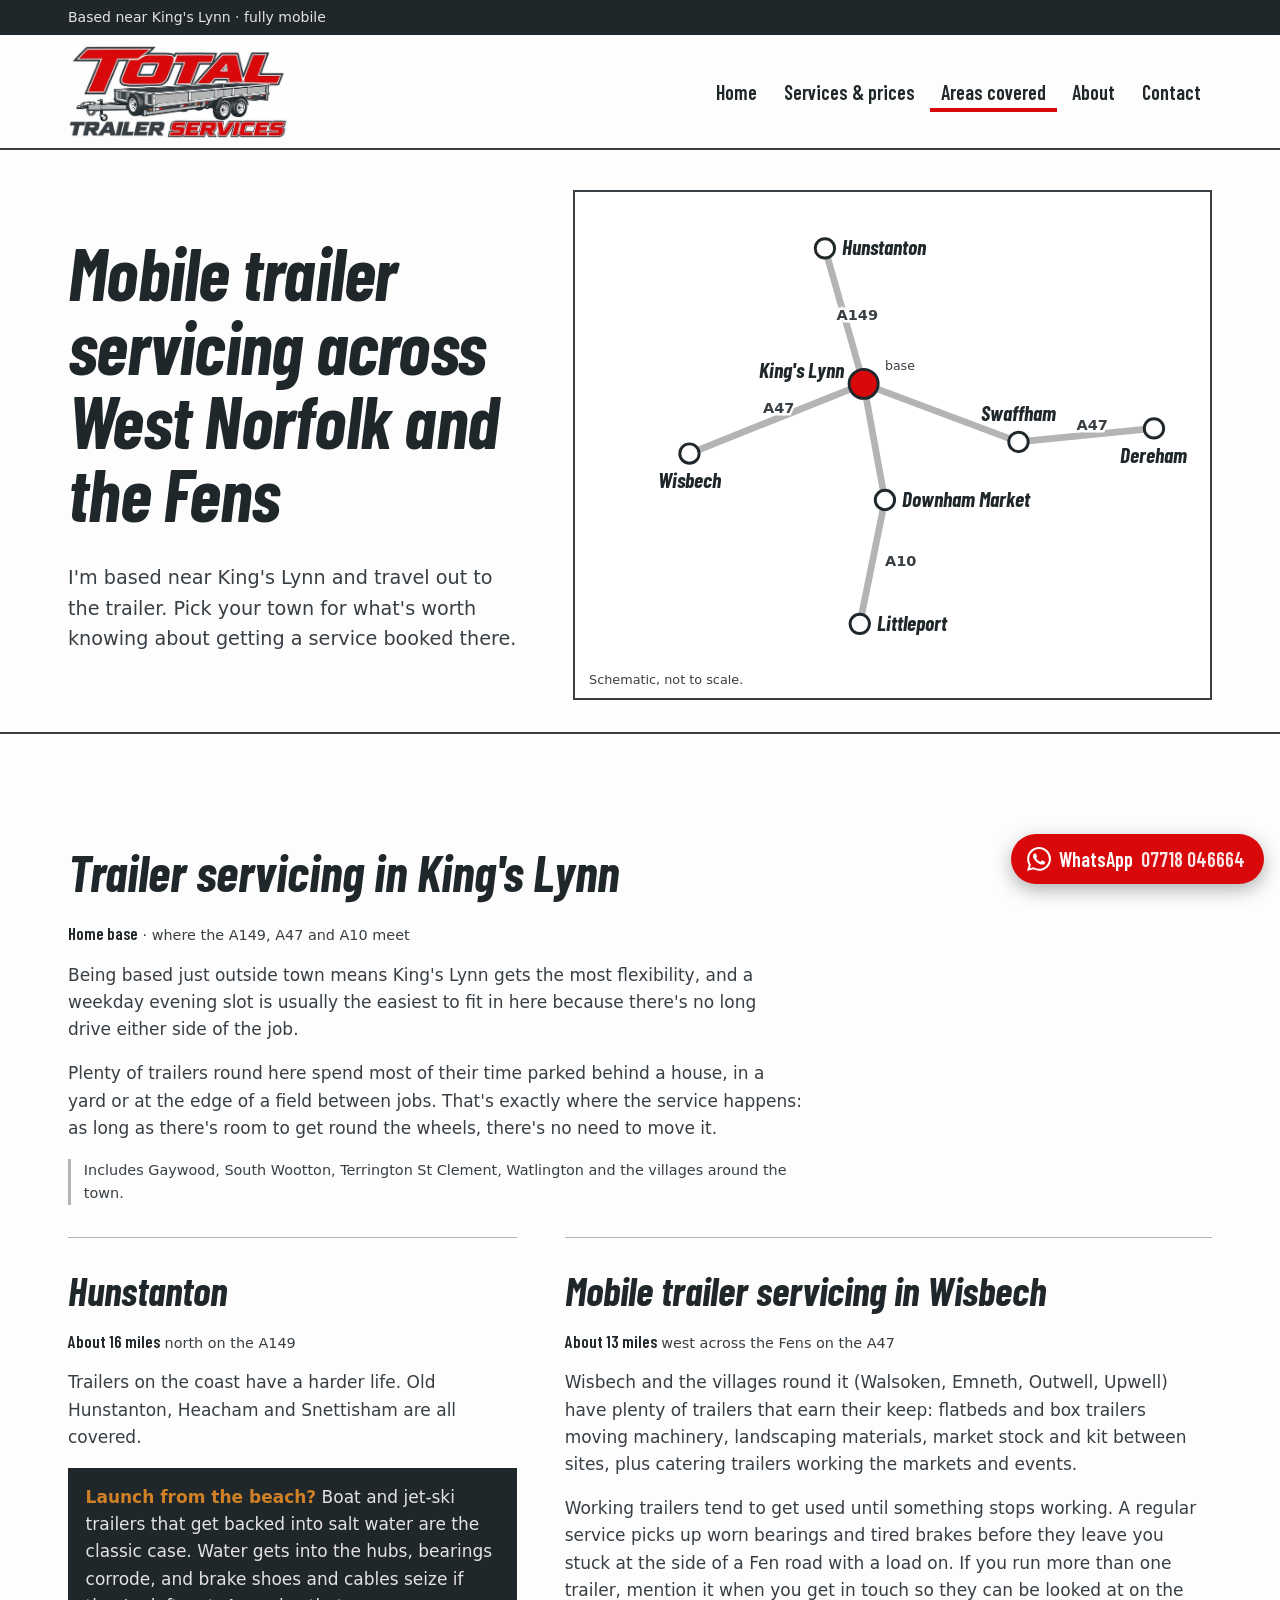
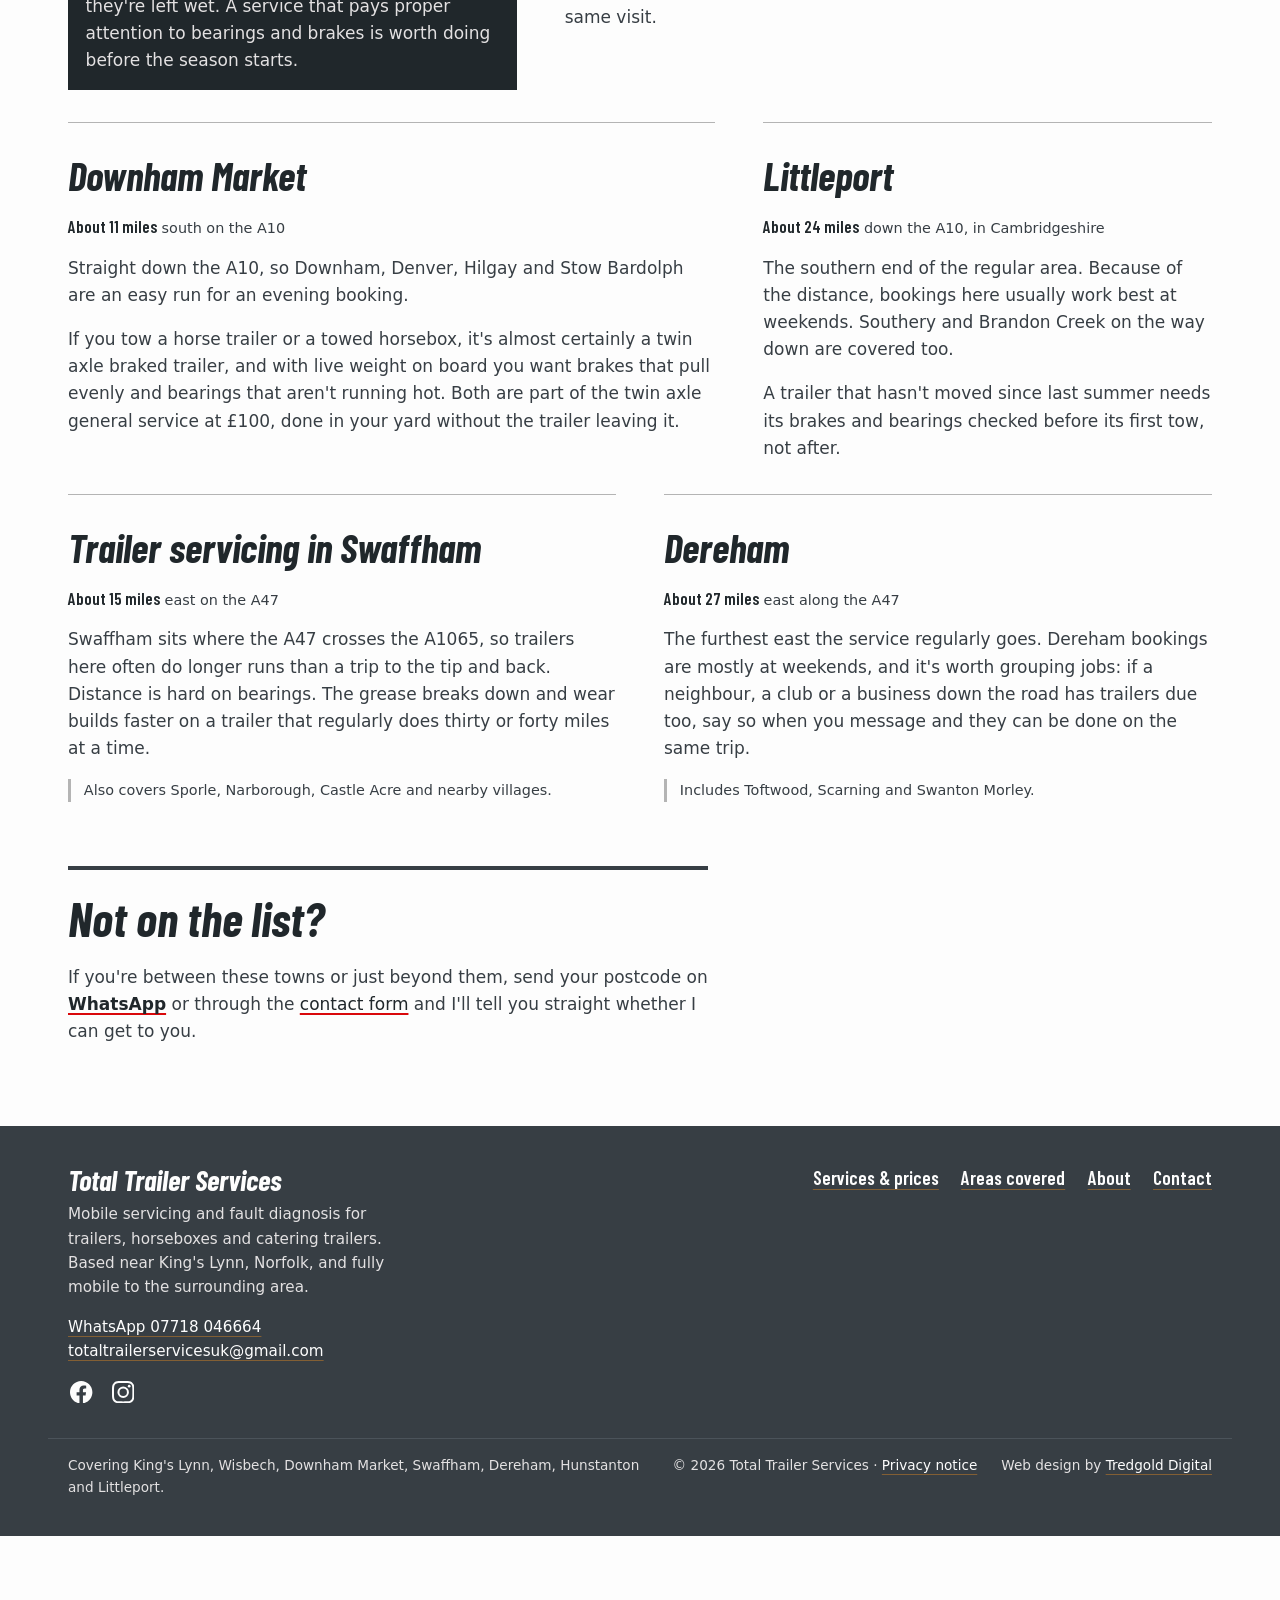
<file: service-areas.html>
<!doctype html>
<html lang="en-GB">
<head>
  <meta charset="utf-8">
  <meta name="viewport" content="width=device-width, initial-scale=1">
  <title>Trailer Servicing in King's Lynn, Wisbech &amp; Downham Market</title>
  <meta name="description" content="Mobile trailer servicing in King's Lynn, Wisbech, Downham Market, Swaffham, Dereham, Hunstanton and Littleport, from £60.">
  <link rel="canonical" href="https://totaltrailerservices.com/service-areas.html">
  <meta property="og:type" content="website">
  <meta property="og:site_name" content="Total Trailer Services">
  <meta property="og:locale" content="en_GB">
  <meta property="og:title" content="Areas Covered – Total Trailer Services">
  <meta property="og:description" content="Fully mobile trailer servicing across West Norfolk and the Fens, based near King's Lynn.">
  <meta property="og:url" content="https://totaltrailerservices.com/service-areas.html">
  <meta property="og:image" content="https://totaltrailerservices.com/images/total-trailer-services-og.jpg">
  <meta property="og:image:width" content="1200">
  <meta property="og:image:height" content="630">
  <meta property="og:image:alt" content="Total Trailer Services logo with totaltrailerservices.com - mobile trailer, horsebox and catering trailer servicing in Norfolk">
  <meta name="twitter:card" content="summary_large_image">
  <meta name="twitter:image" content="https://totaltrailerservices.com/images/total-trailer-services-og.jpg">
  <meta name="twitter:image:alt" content="Total Trailer Services logo with totaltrailerservices.com - mobile trailer, horsebox and catering trailer servicing in Norfolk">
  <meta name="theme-color" content="#20272b">
  <link rel="icon" href="favicon-32.png" sizes="32x32" type="image/png">
  <link rel="icon" href="favicon-16.png" sizes="16x16" type="image/png">
  <link rel="apple-touch-icon" href="apple-touch-icon.png">
  <link rel="preload" href="fonts/barlow-condensed-700-italic-latin.woff2" as="font" type="font/woff2" crossorigin>
  <link rel="stylesheet" href="css/styles.css">
  <script>document.documentElement.className += ' js';</script>
  <script src="js/site.js" defer></script>
  <script type="application/ld+json">
  {
    "@context": "https://schema.org",
    "@type": "LocalBusiness",
    "@id": "https://totaltrailerservices.com/#business",
    "name": "Total Trailer Services",
    "description": "RAF-trained mobile trailer servicing and fault diagnosis based near King's Lynn, Norfolk. Fixed-price general servicing for unbraked, single, twin and tri axle braked trailers, including horseboxes and food or catering trailers.",
    "url": "https://totaltrailerservices.com/",
    "sameAs": ["https://www.facebook.com/profile.php?id=61594509803579", "https://www.instagram.com/totaltrailerservicesuk"],
    "telephone": "+447718046664",
    "logo": "https://totaltrailerservices.com/images/total-trailer-services-logo.jpg",
    "image": "https://totaltrailerservices.com/images/total-trailer-services-logo.jpg",
    "priceRange": "£60–£120",
    "currenciesAccepted": "GBP",
    "address": { "@type": "PostalAddress", "addressLocality": "King's Lynn", "addressRegion": "Norfolk", "addressCountry": "GB" },
    "areaServed": [
      { "@type": "City", "name": "King's Lynn", "containedInPlace": { "@type": "AdministrativeArea", "name": "Norfolk" } },
      { "@type": "City", "name": "Wisbech", "containedInPlace": { "@type": "AdministrativeArea", "name": "Cambridgeshire" } },
      { "@type": "City", "name": "Downham Market", "containedInPlace": { "@type": "AdministrativeArea", "name": "Norfolk" } },
      { "@type": "City", "name": "Swaffham", "containedInPlace": { "@type": "AdministrativeArea", "name": "Norfolk" } },
      { "@type": "City", "name": "Dereham", "containedInPlace": { "@type": "AdministrativeArea", "name": "Norfolk" } },
      { "@type": "City", "name": "Hunstanton", "containedInPlace": { "@type": "AdministrativeArea", "name": "Norfolk" } },
      { "@type": "City", "name": "Littleport", "containedInPlace": { "@type": "AdministrativeArea", "name": "Cambridgeshire" } }
    ],
    "knowsAbout": ["Trailer servicing", "Horsebox servicing", "Food and catering trailer servicing", "Trailer brake servicing", "Wheel bearing replacement", "Trailer lighting and wiring faults", "Trailer fault diagnosis"],
    "hasOfferCatalog": {
      "@type": "OfferCatalog",
      "name": "Mobile trailer services",
      "itemListElement": [
        { "@type": "Offer", "name": "General service – unbraked trailer", "price": "60.00", "priceCurrency": "GBP", "description": "Fixed price for the work. Parts are charged on top and quoted before fitting.", "itemOffered": { "@type": "Service", "name": "Unbraked trailer general service", "serviceType": "Mobile trailer servicing" } },
        { "@type": "Offer", "name": "General service – single axle braked trailer", "price": "80.00", "priceCurrency": "GBP", "description": "Fixed price for the work. Parts are charged on top and quoted before fitting.", "itemOffered": { "@type": "Service", "name": "Single axle braked trailer general service", "serviceType": "Mobile trailer servicing" } },
        { "@type": "Offer", "name": "General service – twin axle braked trailer", "price": "100.00", "priceCurrency": "GBP", "description": "Fixed price for the work. Parts are charged on top and quoted before fitting.", "itemOffered": { "@type": "Service", "name": "Twin axle braked trailer general service", "serviceType": "Mobile trailer servicing", "description": "Covers flatbeds, car transporters, horse trailers and towed horseboxes, livestock and catering trailers." } },
        { "@type": "Offer", "name": "General service – tri axle braked trailer", "price": "120.00", "priceCurrency": "GBP", "description": "Fixed price for the work. Parts are charged on top and quoted before fitting.", "itemOffered": { "@type": "Service", "name": "Tri axle braked trailer general service", "serviceType": "Mobile trailer servicing", "description": "Covers heavy plant, long flatbed trailers and the largest catering units." } },
        { "@type": "Offer", "name": "Fault diagnosis and component replacement", "description": "Braking system and lighting/wiring fault diagnosis, with component replacement. Quote on request.", "itemOffered": { "@type": "Service", "name": "Trailer fault diagnosis and component replacement", "serviceType": "Trailer fault diagnosis" } }
      ]
    }
  }
  </script>
</head>
<body>
  <a class="skip" href="#main">Skip to content</a>

  <div class="topstrip">
    <div class="wrap">
      <span>Based near King's Lynn · fully mobile</span>
    </div>
  </div>

  <header class="site-header">
    <div class="wrap">
      <a class="brand" href="index.html">
        <img src="images/total-trailer-services-logo.jpg"
             srcset="images/total-trailer-services-logo-480.jpg 480w, images/total-trailer-services-logo-960.jpg 960w"
             sizes="(min-width: 60em) 220px, 170px" width="480" height="205"
             alt="Total Trailer Services logo - mobile trailer servicing Norfolk">
      </a>
      <button class="nav-toggle" type="button" aria-expanded="false" aria-controls="site-nav"><span class="nav-toggle__bars" aria-hidden="true"></span>Menu</button>
      <nav id="site-nav" class="nav" aria-label="Main">
        <ul>
          <li><a href="index.html">Home</a></li>
          <li><a href="services.html">Services &amp; prices</a></li>
          <li><a href="service-areas.html" aria-current="page">Areas covered</a></li>
          <li><a href="about.html">About</a></li>
          <li><a href="contact.html">Contact</a></li>
        </ul>
      </nav>
    </div>
  </header>

  <main id="main">

    <section class="page-intro">
      <div class="wrap areas-intro__grid">
        <div>
          <h1>Mobile trailer servicing across West Norfolk and the Fens</h1>
          <p class="lede">I'm based near King's Lynn and travel out to the trailer. Pick your town for what's worth knowing about getting a service booked there.</p>
        </div>

        <!-- Schematic route diagram: seven towns placed by rough compass position on the roads that
             actually connect them (A149, A47, A10). Not a map embed: no address to pin and no
             third-party map weight. Town labels link to their sections below. -->
        <figure class="route">
          <svg viewBox="0 0 640 480" role="img" aria-labelledby="route-title route-desc">
            <title id="route-title">Towns covered by Total Trailer Services</title>
            <desc id="route-desc">Schematic showing King's Lynn at the centre, Hunstanton to the north on the A149, Wisbech to the west and Swaffham and Dereham to the east on the A47, and Downham Market and Littleport to the south on the A10.</desc>
            <path class="route__road" d="M110 262 L290 190 L450 250 L590 236"/>
            <path class="route__road" d="M290 190 L250 50"/>
            <path class="route__road" d="M290 190 L312 310 L286 438"/>
            <text class="route__roadlabel" x="262" y="124">A149</text>
            <text class="route__roadlabel" x="186" y="220">A47</text>
            <text class="route__roadlabel" x="510" y="238">A47</text>
            <text class="route__roadlabel" x="312" y="378">A10</text>

            <a href="#hunstanton"><circle class="route__town" cx="250" cy="50" r="10"/><text class="route__label" x="268" y="57">Hunstanton</text></a>
            <a href="#kings-lynn"><circle class="route__base" cx="290" cy="190" r="15"/><text class="route__label" x="270" y="184" text-anchor="end">King's Lynn</text><text class="route__sub" x="312" y="176">base</text></a>
            <a href="#wisbech"><circle class="route__town" cx="110" cy="262" r="10"/><text class="route__label" x="110" y="298" text-anchor="middle">Wisbech</text></a>
            <a href="#downham-market"><circle class="route__town" cx="312" cy="310" r="10"/><text class="route__label" x="330" y="317">Downham Market</text></a>
            <a href="#littleport"><circle class="route__town" cx="286" cy="438" r="10"/><text class="route__label" x="304" y="445">Littleport</text></a>
            <a href="#swaffham"><circle class="route__town" cx="450" cy="250" r="10"/><text class="route__label" x="450" y="228" text-anchor="middle">Swaffham</text></a>
            <a href="#dereham"><circle class="route__town" cx="590" cy="236" r="10"/><text class="route__label" x="590" y="272" text-anchor="middle">Dereham</text></a>
          </svg>
          <figcaption>Schematic, not to scale.</figcaption>
        </figure>
      </div>
    </section>

    <section class="section" aria-label="Towns covered">
      <div class="wrap">
        <!-- Uneven article widths (12 / 5+7 / 7+5 / 6+6) so the page doesn't read as seven identical blocks. -->
        <div class="towns">

          <article class="town town--home" id="kings-lynn">
            <div>
              <h2>Trailer servicing in King's Lynn</h2>
              <p class="town__meta"><b>Home base</b> · where the A149, A47 and A10 meet</p>
              <p>Being based just outside town means King's Lynn gets the most flexibility, and a weekday evening slot is usually the easiest to fit in here because there's no long drive either side of the job.</p>
              <p>Plenty of trailers round here spend most of their time parked behind a house, in a yard or at the edge of a field between jobs. That's exactly where the service happens: as long as there's room to get round the wheels, there's no need to move it.</p>
              <p class="nearby">Includes Gaywood, South Wootton, Terrington St Clement, Watlington and the villages around the town.</p>
            </div>
          </article>

          <article class="town town--narrow town--tip" id="hunstanton">
            <h2>Hunstanton</h2>
            <p class="town__meta"><b>About 16 miles</b> north on the A149</p>
            <p>Trailers on the coast have a harder life. Old Hunstanton, Heacham and Snettisham are all covered.</p>
            <p class="tip"><strong>Launch from the beach?</strong> Boat and jet-ski trailers that get backed into salt water are the classic case. Water gets into the hubs, bearings corrode, and brake shoes and cables seize if they're left wet. A service that pays proper attention to bearings and brakes is worth doing before the season starts.</p>
          </article>

          <article class="town town--wide" id="wisbech">
            <h2>Mobile trailer servicing in Wisbech</h2>
            <p class="town__meta"><b>About 13 miles</b> west across the Fens on the A47</p>
            <p>Wisbech and the villages round it (Walsoken, Emneth, Outwell, Upwell) have plenty of trailers that earn their keep: flatbeds and box trailers moving machinery, landscaping materials, market stock and kit between sites, plus catering trailers working the markets and events.</p>
            <p>Working trailers tend to get used until something stops working. A regular service picks up worn bearings and tired brakes before they leave you stuck at the side of a Fen road with a load on. If you run more than one trailer, mention it when you get in touch so they can be looked at on the same visit.</p>
          </article>

          <article class="town town--wide" id="downham-market">
            <h2>Downham Market</h2>
            <p class="town__meta"><b>About 11 miles</b> south on the A10</p>
            <p>Straight down the A10, so Downham, Denver, Hilgay and Stow Bardolph are an easy run for an evening booking.</p>
            <p>If you tow a horse trailer or a towed horsebox, it's almost certainly a twin axle braked trailer, and with live weight on board you want brakes that pull evenly and bearings that aren't running hot. Both are part of the twin axle general service at £100, done in your yard without the trailer leaving it.</p>
          </article>

          <article class="town town--narrow" id="littleport">
            <h2>Littleport</h2>
            <p class="town__meta"><b>About 24 miles</b> down the A10, in Cambridgeshire</p>
            <p>The southern end of the regular area. Because of the distance, bookings here usually work best at weekends. Southery and Brandon Creek on the way down are covered too.</p>
            <p>A trailer that hasn't moved since last summer needs its brakes and bearings checked before its first tow, not after.</p>
          </article>

          <article class="town" id="swaffham">
            <h2>Trailer servicing in Swaffham</h2>
            <p class="town__meta"><b>About 15 miles</b> east on the A47</p>
            <p>Swaffham sits where the A47 crosses the A1065, so trailers here often do longer runs than a trip to the tip and back. Distance is hard on bearings. The grease breaks down and wear builds faster on a trailer that regularly does thirty or forty miles at a time.</p>
            <p class="nearby">Also covers Sporle, Narborough, Castle Acre and nearby villages.</p>
          </article>

          <article class="town" id="dereham">
            <h2>Dereham</h2>
            <p class="town__meta"><b>About 27 miles</b> east along the A47</p>
            <p>The furthest east the service regularly goes. Dereham bookings are mostly at weekends, and it's worth grouping jobs: if a neighbour, a club or a business down the road has trailers due too, say so when you message and they can be done on the same trip.</p>
            <p class="nearby">Includes Toftwood, Scarning and Swanton Morley.</p>
          </article>

        </div>

        <div class="not-listed">
          <h2>Not on the list?</h2>
          <p>If you're between these towns or just beyond them, send your postcode on <a class="wa-text" href="https://wa.me/447718046664">WhatsApp</a> or through the <a href="contact.html">contact form</a> and I'll tell you straight whether I can get to you.</p>
        </div>
      </div>
    </section>

  </main>

  <footer class="site-footer">
    <div class="wrap site-footer__top">
      <div>
        <p class="site-footer__name">Total Trailer Services</p>
        <p class="site-footer__blurb">Mobile servicing and fault diagnosis for trailers, horseboxes and catering trailers. Based near King's Lynn, Norfolk, and fully mobile to the surrounding area.</p>
        <p><a href="https://wa.me/447718046664">WhatsApp 07718 046664</a><br><a class="js-email" href="contact.html" data-e="moc.liamg@kusecivresreliartlatot">Email via the contact page</a></p>
        <p class="social">
          <a href="https://www.facebook.com/profile.php?id=61594509803579" aria-label="Total Trailer Services on Facebook"><svg viewBox="0 0 24 24" aria-hidden="true" focusable="false"><path d="M24 12.07C24 5.4 18.63 0 12 0S0 5.4 0 12.07C0 18.1 4.39 23.1 10.13 24v-8.44H7.08v-3.49h3.05V9.41c0-3.02 1.79-4.69 4.53-4.69 1.31 0 2.68.24 2.68.24v2.97h-1.51c-1.49 0-1.96.93-1.96 1.89v2.25h3.33l-.53 3.49h-2.8V24C19.61 23.1 24 18.1 24 12.07z"/></svg></a>
          <a href="https://www.instagram.com/totaltrailerservicesuk" aria-label="Total Trailer Services on Instagram"><svg viewBox="0 0 24 24" aria-hidden="true" focusable="false"><path d="M12 2.16c3.2 0 3.58.01 4.85.07 1.17.05 1.8.25 2.23.41.56.22.96.48 1.38.9.42.42.68.82.9 1.38.16.42.36 1.06.41 2.23.06 1.27.07 1.65.07 4.85s-.01 3.58-.07 4.85c-.05 1.17-.25 1.8-.41 2.23-.22.56-.48.96-.9 1.38-.42.42-.82.68-1.38.9-.42.16-1.06.36-2.23.41-1.27.06-1.65.07-4.85.07s-3.58-.01-4.85-.07c-1.17-.05-1.8-.25-2.23-.41-.56-.22-.96-.48-1.38-.9-.42-.42-.68-.82-.9-1.38-.16-.42-.36-1.06-.41-2.23-.06-1.27-.07-1.65-.07-4.85s.01-3.58.07-4.85c.05-1.17.25-1.8.41-2.23.22-.56.48-.96.9-1.38.42-.42.82-.68 1.38-.9.42-.16 1.06-.36 2.23-.41C8.42 2.17 8.8 2.16 12 2.16M12 0C8.74 0 8.33.01 7.05.07 5.78.13 4.9.33 4.14.63c-.79.3-1.46.72-2.13 1.38C1.35 2.68.93 3.35.63 4.14.33 4.9.13 5.78.07 7.05.01 8.33 0 8.74 0 12s.01 3.67.07 4.95c.06 1.27.26 2.15.56 2.91.3.79.72 1.46 1.38 2.13.67.67 1.34 1.08 2.13 1.38.76.3 1.64.5 2.91.56C8.33 23.99 8.74 24 12 24s3.67-.01 4.95-.07c1.27-.06 2.15-.26 2.91-.56.79-.3 1.46-.71 2.13-1.38.67-.67 1.08-1.34 1.38-2.13.3-.76.5-1.64.56-2.91.06-1.28.07-1.69.07-4.95s-.01-3.67-.07-4.95c-.06-1.27-.26-2.15-.56-2.91-.3-.79-.71-1.46-1.38-2.13-.67-.67-1.34-1.08-2.13-1.38-.76-.3-1.64-.5-2.91-.56C15.67.01 15.26 0 12 0z"/><path d="M12 5.84A6.16 6.16 0 1 0 18.16 12 6.16 6.16 0 0 0 12 5.84zm0 10.16A4 4 0 1 1 16 12a4 4 0 0 1-4 4z"/><circle cx="18.41" cy="5.59" r="1.44"/></svg></a>
        </p>
      </div>
      <nav aria-label="Footer">
        <ul class="site-footer__links">
          <li><a href="services.html">Services &amp; prices</a></li>
          <li><a href="service-areas.html">Areas covered</a></li>
          <li><a href="about.html">About</a></li>
          <li><a href="contact.html">Contact</a></li>
        </ul>
      </nav>
    </div>
    <div class="wrap site-footer__base">
      <p>Covering King's Lynn, Wisbech, Downham Market, Swaffham, Dereham, Hunstanton and Littleport.</p>
      <p>© 2026 Total Trailer Services · <a href="privacy.html">Privacy notice</a></p>
      <p class="credit">Web design by <a href="https://tredgolddigital.com/">Tredgold Digital</a></p>
    </div>
  </footer>

  <a class="wa-float" href="https://wa.me/447718046664">
    <svg viewBox="0 0 24 24" aria-hidden="true" focusable="false"><path d="M17.472 14.382c-.297-.149-1.758-.867-2.03-.967-.273-.099-.471-.148-.67.15-.197.297-.767.966-.94 1.164-.173.199-.347.223-.644.075-.297-.15-1.255-.463-2.39-1.475-.883-.788-1.48-1.761-1.653-2.059-.173-.297-.018-.458.13-.606.134-.133.298-.347.446-.52.149-.174.198-.298.298-.497.099-.198.05-.371-.025-.52-.075-.149-.669-1.612-.916-2.207-.242-.579-.487-.5-.669-.51-.173-.008-.371-.01-.57-.01-.198 0-.52.074-.792.372-.272.297-1.04 1.016-1.04 2.479 0 1.462 1.065 2.875 1.213 3.074.149.198 2.096 3.2 5.077 4.487.709.306 1.262.489 1.694.625.712.227 1.36.195 1.871.118.571-.085 1.758-.719 2.006-1.413.248-.694.248-1.289.173-1.413-.074-.124-.272-.198-.57-.347m-5.421 7.403h-.004a9.87 9.87 0 01-5.031-1.378l-.361-.214-3.741.982.998-3.648-.235-.374a9.86 9.86 0 01-1.51-5.26c.001-5.45 4.436-9.884 9.888-9.884 2.64 0 5.122 1.03 6.988 2.898a9.825 9.825 0 012.893 6.994c-.003 5.45-4.437 9.884-9.885 9.884m8.413-18.297A11.815 11.815 0 0012.05 0C5.495 0 .16 5.335.157 11.892c0 2.096.547 4.142 1.588 5.945L.057 24l6.305-1.654a11.882 11.882 0 005.683 1.448h.005c6.554 0 11.89-5.335 11.893-11.893a11.821 11.821 0 00-3.48-8.413z"/></svg>
    <span>WhatsApp</span><span class="wa-float__num">07718 046664</span>
  </a>
</body>
</html>
</file>
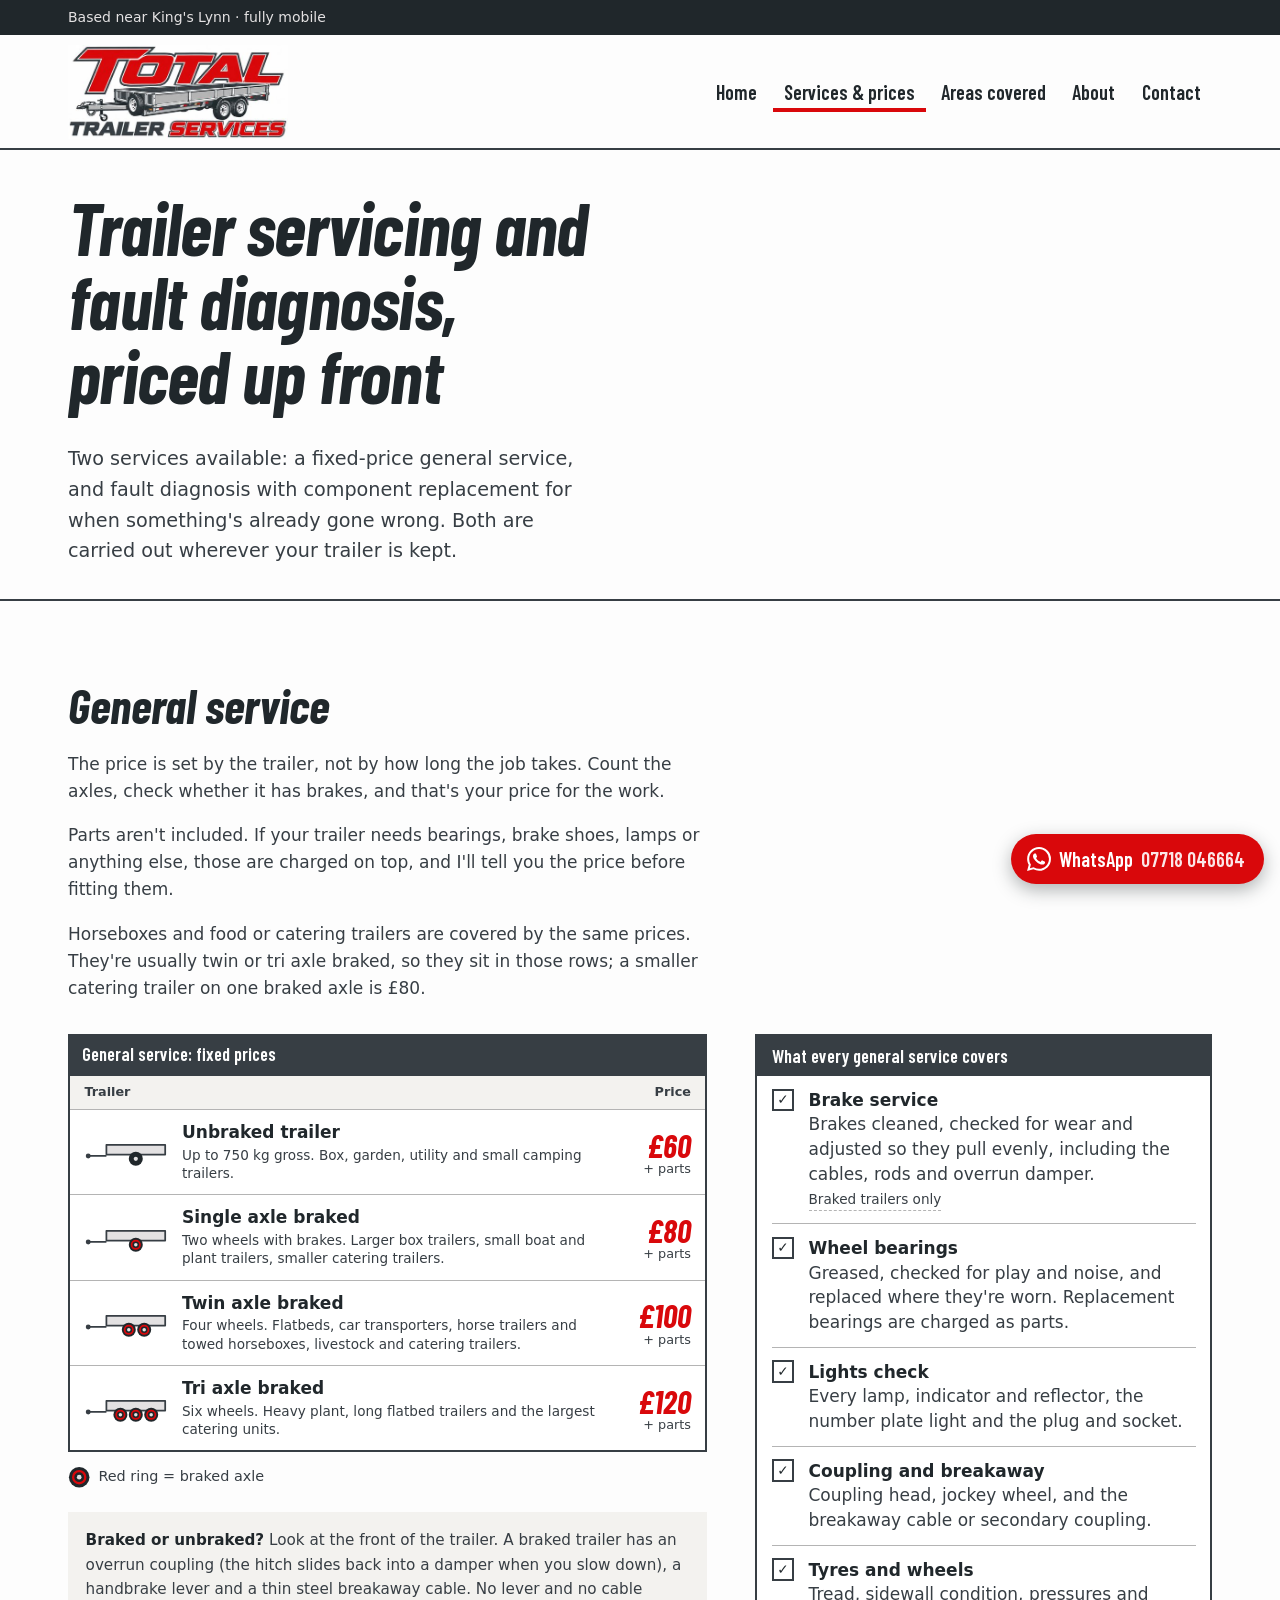
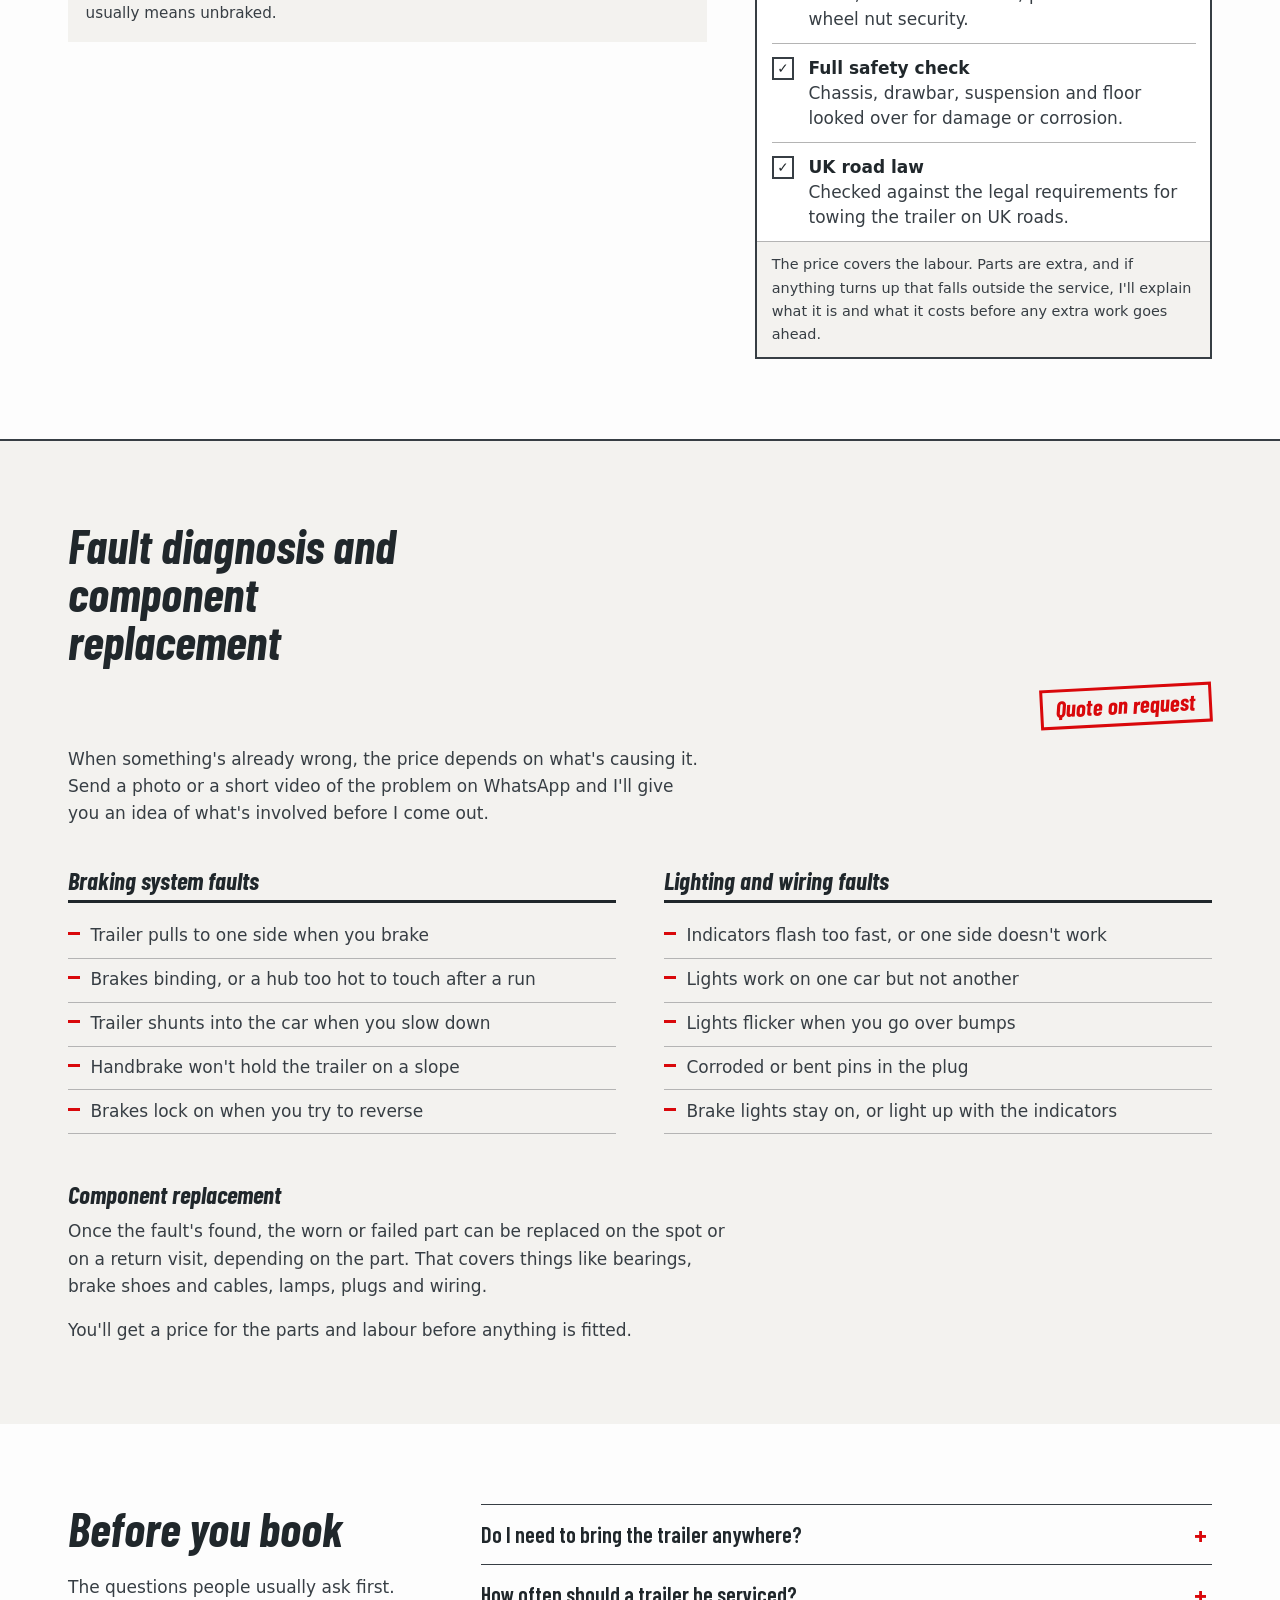
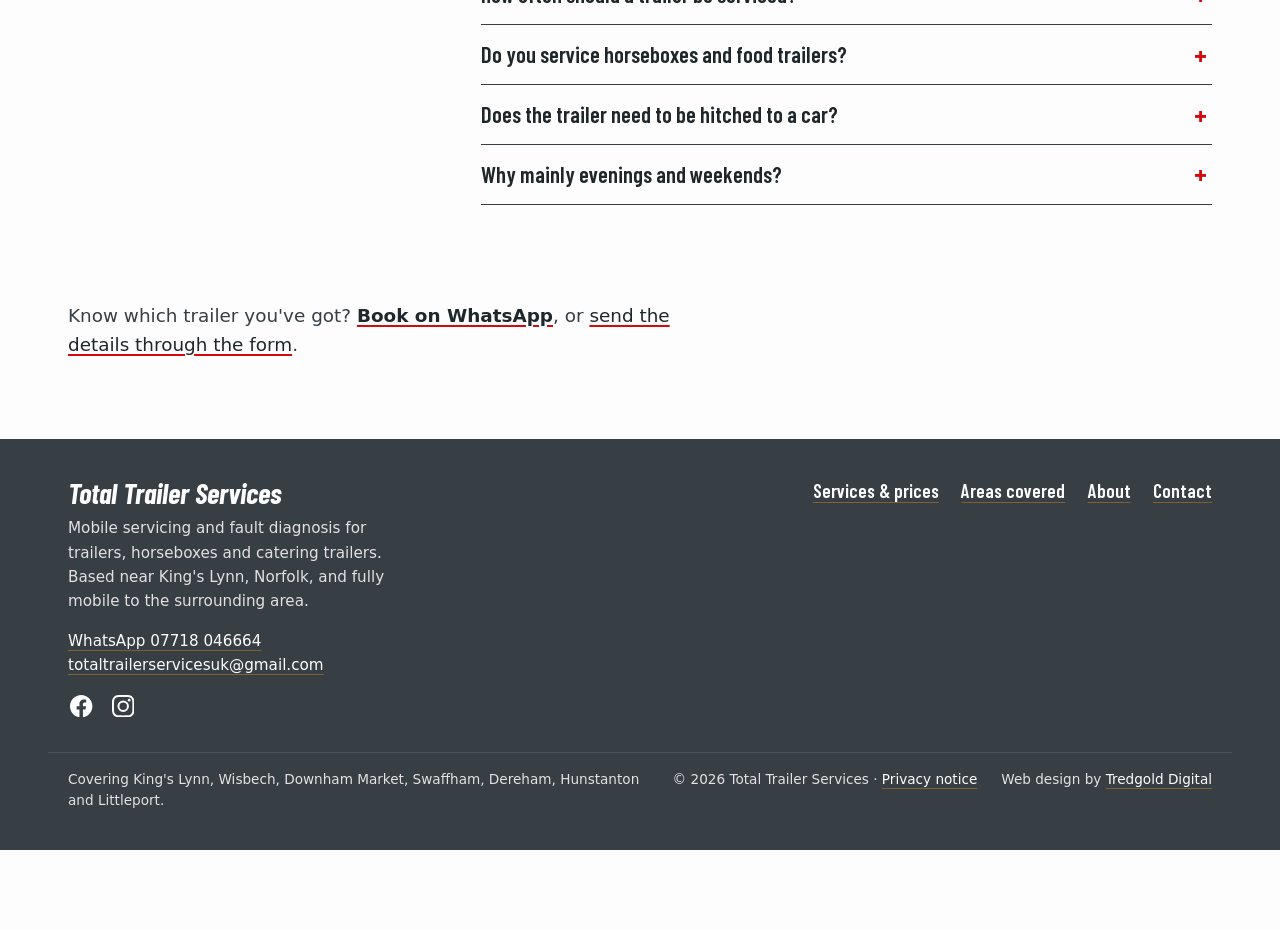
<file: services.html>
<!doctype html>
<html lang="en-GB">
<head>
  <meta charset="utf-8">
  <meta name="viewport" content="width=device-width, initial-scale=1">
  <title>Trailer &amp; Horsebox Service Prices from £60 | Norfolk</title>
  <meta name="description" content="Trailer servicing prices: unbraked £60, single axle £80, twin axle £100, tri axle £120. Horseboxes and food trailers covered.">
  <link rel="canonical" href="https://totaltrailerservices.com/services.html">
  <meta property="og:type" content="website">
  <meta property="og:site_name" content="Total Trailer Services">
  <meta property="og:locale" content="en_GB">
  <meta property="og:title" content="Trailer, Horsebox &amp; Catering Trailer Prices – Total Trailer Services">
  <meta property="og:description" content="Fixed-price mobile servicing from £60 for trailers, horseboxes and catering trailers, plus fault diagnosis across West Norfolk.">
  <meta property="og:url" content="https://totaltrailerservices.com/services.html">
  <meta property="og:image" content="https://totaltrailerservices.com/images/total-trailer-services-og.jpg">
  <meta property="og:image:width" content="1200">
  <meta property="og:image:height" content="630">
  <meta property="og:image:alt" content="Total Trailer Services logo with totaltrailerservices.com - mobile trailer, horsebox and catering trailer servicing in Norfolk">
  <meta name="twitter:card" content="summary_large_image">
  <meta name="twitter:image" content="https://totaltrailerservices.com/images/total-trailer-services-og.jpg">
  <meta name="twitter:image:alt" content="Total Trailer Services logo with totaltrailerservices.com - mobile trailer, horsebox and catering trailer servicing in Norfolk">
  <meta name="theme-color" content="#20272b">
  <link rel="icon" href="favicon-32.png" sizes="32x32" type="image/png">
  <link rel="icon" href="favicon-16.png" sizes="16x16" type="image/png">
  <link rel="apple-touch-icon" href="apple-touch-icon.png">
  <link rel="preload" href="fonts/barlow-condensed-700-italic-latin.woff2" as="font" type="font/woff2" crossorigin>
  <link rel="stylesheet" href="css/styles.css">
  <script>document.documentElement.className += ' js';</script>
  <script src="js/site.js" defer></script>
  <script type="application/ld+json">
  {
    "@context": "https://schema.org",
    "@type": "LocalBusiness",
    "@id": "https://totaltrailerservices.com/#business",
    "name": "Total Trailer Services",
    "description": "RAF-trained mobile trailer servicing and fault diagnosis based near King's Lynn, Norfolk. Fixed-price general servicing for unbraked, single, twin and tri axle braked trailers, including horseboxes and food or catering trailers.",
    "url": "https://totaltrailerservices.com/",
    "sameAs": ["https://www.facebook.com/profile.php?id=61594509803579", "https://www.instagram.com/totaltrailerservicesuk"],
    "telephone": "+447718046664",
    "logo": "https://totaltrailerservices.com/images/total-trailer-services-logo.jpg",
    "image": "https://totaltrailerservices.com/images/total-trailer-services-logo.jpg",
    "priceRange": "£60–£120",
    "currenciesAccepted": "GBP",
    "address": { "@type": "PostalAddress", "addressLocality": "King's Lynn", "addressRegion": "Norfolk", "addressCountry": "GB" },
    "areaServed": [
      { "@type": "City", "name": "King's Lynn", "containedInPlace": { "@type": "AdministrativeArea", "name": "Norfolk" } },
      { "@type": "City", "name": "Wisbech", "containedInPlace": { "@type": "AdministrativeArea", "name": "Cambridgeshire" } },
      { "@type": "City", "name": "Downham Market", "containedInPlace": { "@type": "AdministrativeArea", "name": "Norfolk" } },
      { "@type": "City", "name": "Swaffham", "containedInPlace": { "@type": "AdministrativeArea", "name": "Norfolk" } },
      { "@type": "City", "name": "Dereham", "containedInPlace": { "@type": "AdministrativeArea", "name": "Norfolk" } },
      { "@type": "City", "name": "Hunstanton", "containedInPlace": { "@type": "AdministrativeArea", "name": "Norfolk" } },
      { "@type": "City", "name": "Littleport", "containedInPlace": { "@type": "AdministrativeArea", "name": "Cambridgeshire" } }
    ],
    "knowsAbout": ["Trailer servicing", "Horsebox servicing", "Food and catering trailer servicing", "Trailer brake servicing", "Wheel bearing replacement", "Trailer lighting and wiring faults", "Trailer fault diagnosis"],
    "hasOfferCatalog": {
      "@type": "OfferCatalog",
      "name": "Mobile trailer services",
      "itemListElement": [
        { "@type": "Offer", "name": "General service – unbraked trailer", "price": "60.00", "priceCurrency": "GBP", "description": "Fixed price for the work. Parts are charged on top and quoted before fitting.", "itemOffered": { "@type": "Service", "name": "Unbraked trailer general service", "serviceType": "Mobile trailer servicing" } },
        { "@type": "Offer", "name": "General service – single axle braked trailer", "price": "80.00", "priceCurrency": "GBP", "description": "Fixed price for the work. Parts are charged on top and quoted before fitting.", "itemOffered": { "@type": "Service", "name": "Single axle braked trailer general service", "serviceType": "Mobile trailer servicing" } },
        { "@type": "Offer", "name": "General service – twin axle braked trailer", "price": "100.00", "priceCurrency": "GBP", "description": "Fixed price for the work. Parts are charged on top and quoted before fitting.", "itemOffered": { "@type": "Service", "name": "Twin axle braked trailer general service", "serviceType": "Mobile trailer servicing", "description": "Covers flatbeds, car transporters, horse trailers and towed horseboxes, livestock and catering trailers." } },
        { "@type": "Offer", "name": "General service – tri axle braked trailer", "price": "120.00", "priceCurrency": "GBP", "description": "Fixed price for the work. Parts are charged on top and quoted before fitting.", "itemOffered": { "@type": "Service", "name": "Tri axle braked trailer general service", "serviceType": "Mobile trailer servicing", "description": "Covers heavy plant, long flatbed trailers and the largest catering units." } },
        { "@type": "Offer", "name": "Fault diagnosis and component replacement", "description": "Braking system and lighting/wiring fault diagnosis, with component replacement. Quote on request.", "itemOffered": { "@type": "Service", "name": "Trailer fault diagnosis and component replacement", "serviceType": "Trailer fault diagnosis" } }
      ]
    }
  }
  </script>
  <!-- FAQPage mirrors the visible "Before you book" answers word for word. -->
  <script type="application/ld+json">
  {
    "@context": "https://schema.org",
    "@type": "FAQPage",
    "mainEntity": [
      { "@type": "Question", "name": "Do I need to bring the trailer anywhere?", "acceptedAnswer": { "@type": "Answer", "text": "No. The service is fully mobile: I come to the trailer. A driveway, yard or field entrance is fine, as long as there's room to get round the wheels. Firm, level ground is best." } },
      { "@type": "Question", "name": "How often should a trailer be serviced?", "acceptedAnswer": { "@type": "Answer", "text": "Once a year is a sensible minimum for most trailers. Get it done sooner if it tows long distances or heavy loads, or if it's been standing unused for months, when bearings and brakes are most likely to have seized or corroded." } },
      { "@type": "Question", "name": "Do you service horseboxes and food trailers?", "acceptedAnswer": { "@type": "Answer", "text": "Yes. Horse trailers, towed horseboxes and food or catering trailers are almost always twin or tri axle braked, so they fall into those fixed prices: £100 and £120. Smaller catering trailers on a single braked axle are £80. The work is the same either way: brakes, bearings, lights, tyres and a full safety check." } },
      { "@type": "Question", "name": "Does the trailer need to be hitched to a car?", "acceptedAnswer": { "@type": "Answer", "text": "No. The trailer can stay where it's parked, but it helps if it isn't loaded and there's access to both sides." } },
      { "@type": "Question", "name": "Why mainly evenings and weekends?", "acceptedAnswer": { "@type": "Answer", "text": "I'm still serving full-time as an RAF Ground Equipment Engineer, so that's when I'm free. For most people that's also when the trailer isn't being used." } }
    ]
  }
  </script>
</head>
<body>
  <a class="skip" href="#main">Skip to content</a>

  <div class="topstrip">
    <div class="wrap">
      <span>Based near King's Lynn · fully mobile</span>
    </div>
  </div>

  <header class="site-header">
    <div class="wrap">
      <a class="brand" href="index.html">
        <img src="images/total-trailer-services-logo.jpg"
             srcset="images/total-trailer-services-logo-480.jpg 480w, images/total-trailer-services-logo-960.jpg 960w"
             sizes="(min-width: 60em) 220px, 170px" width="480" height="205"
             alt="Total Trailer Services logo - mobile trailer servicing Norfolk">
      </a>
      <button class="nav-toggle" type="button" aria-expanded="false" aria-controls="site-nav"><span class="nav-toggle__bars" aria-hidden="true"></span>Menu</button>
      <nav id="site-nav" class="nav" aria-label="Main">
        <ul>
          <li><a href="index.html">Home</a></li>
          <li><a href="services.html" aria-current="page">Services &amp; prices</a></li>
          <li><a href="service-areas.html">Areas covered</a></li>
          <li><a href="about.html">About</a></li>
          <li><a href="contact.html">Contact</a></li>
        </ul>
      </nav>
    </div>
  </header>

  <main id="main">

    <!-- No hero image here: the page goes straight from a short intro into the price sheet. -->
    <section class="page-intro">
      <div class="wrap">
        <h1>Trailer servicing and fault diagnosis, priced up front</h1>
        <p class="lede">Two services available: a fixed-price general service, and fault diagnosis with component replacement for when something's already gone wrong. Both are carried out wherever your trailer is kept.</p>
      </div>
    </section>

    <section class="section" aria-labelledby="general-title">
      <div class="wrap">
        <div class="general__head">
          <h2 id="general-title">General service</h2>
          <p>The price is set by the trailer, not by how long the job takes. Count the axles, check whether it has brakes, and that's your price for the work.</p>
          <p>Parts aren't included. If your trailer needs bearings, brake shoes, lamps or anything else, those are charged on top, and I'll tell you the price before fitting them.</p>
          <p>Horseboxes and food or catering trailers are covered by the same prices. They're usually twin or tri axle braked, so they sit in those rows; a smaller catering trailer on one braked axle is £80.</p>
        </div>

        <div class="general__grid">
          <div>
            <table class="jobsheet">
              <caption>General service: fixed prices</caption>
              <thead>
                <tr><th scope="col">Trailer</th><th scope="col">Price</th></tr>
              </thead>
              <tbody>
                <tr>
                  <th scope="row"><span class="jobsheet__trailer">
                    <svg class="axle" viewBox="0 0 120 48" aria-hidden="true" focusable="false"><path class="axle__body" d="M6 30h26M32 14h84v14H32z"/><circle class="axle__hitch" cx="6" cy="30" r="3.5"/><circle class="axle__tyre" cx="74" cy="34" r="10"/><circle class="axle__hub" cx="74" cy="34" r="3"/></svg>
                    <span><span class="jobsheet__name">Unbraked trailer</span><span class="jobsheet__note">Up to 750 kg gross. Box, garden, utility and small camping trailers.</span></span>
                  </span></th>
                  <td class="price">£60<span class="price__parts">+ parts</span></td>
                </tr>
                <tr>
                  <th scope="row"><span class="jobsheet__trailer">
                    <svg class="axle" viewBox="0 0 120 48" aria-hidden="true" focusable="false"><path class="axle__body" d="M6 30h26M32 14h84v14H32z"/><circle class="axle__hitch" cx="6" cy="30" r="3.5"/><circle class="axle__tyre" cx="74" cy="34" r="10"/><circle class="axle__drum" cx="74" cy="34" r="6"/><circle class="axle__hub" cx="74" cy="34" r="2.5"/></svg>
                    <span><span class="jobsheet__name">Single axle braked</span><span class="jobsheet__note">Two wheels with brakes. Larger box trailers, small boat and plant trailers, smaller catering trailers.</span></span>
                  </span></th>
                  <td class="price">£80<span class="price__parts">+ parts</span></td>
                </tr>
                <tr>
                  <th scope="row"><span class="jobsheet__trailer">
                    <svg class="axle" viewBox="0 0 120 48" aria-hidden="true" focusable="false"><path class="axle__body" d="M6 30h26M32 14h84v14H32z"/><circle class="axle__hitch" cx="6" cy="30" r="3.5"/><circle class="axle__tyre" cx="64" cy="34" r="10"/><circle class="axle__drum" cx="64" cy="34" r="6"/><circle class="axle__hub" cx="64" cy="34" r="2.5"/><circle class="axle__tyre" cx="86" cy="34" r="10"/><circle class="axle__drum" cx="86" cy="34" r="6"/><circle class="axle__hub" cx="86" cy="34" r="2.5"/></svg>
                    <span><span class="jobsheet__name">Twin axle braked</span><span class="jobsheet__note">Four wheels. Flatbeds, car transporters, horse trailers and towed horseboxes, livestock and catering trailers.</span></span>
                  </span></th>
                  <td class="price">£100<span class="price__parts">+ parts</span></td>
                </tr>
                <tr>
                  <th scope="row"><span class="jobsheet__trailer">
                    <svg class="axle" viewBox="0 0 120 48" aria-hidden="true" focusable="false"><path class="axle__body" d="M6 30h26M32 14h84v14H32z"/><circle class="axle__hitch" cx="6" cy="30" r="3.5"/><circle class="axle__tyre" cx="52" cy="34" r="10"/><circle class="axle__drum" cx="52" cy="34" r="6"/><circle class="axle__hub" cx="52" cy="34" r="2.5"/><circle class="axle__tyre" cx="74" cy="34" r="10"/><circle class="axle__drum" cx="74" cy="34" r="6"/><circle class="axle__hub" cx="74" cy="34" r="2.5"/><circle class="axle__tyre" cx="96" cy="34" r="10"/><circle class="axle__drum" cx="96" cy="34" r="6"/><circle class="axle__hub" cx="96" cy="34" r="2.5"/></svg>
                    <span><span class="jobsheet__name">Tri axle braked</span><span class="jobsheet__note">Six wheels. Heavy plant, long flatbed trailers and the largest catering units.</span></span>
                  </span></th>
                  <td class="price">£120<span class="price__parts">+ parts</span></td>
                </tr>
              </tbody>
            </table>
            <p class="legend">
              <svg viewBox="0 0 24 24" aria-hidden="true" focusable="false"><circle class="axle__tyre" cx="12" cy="12" r="11"/><circle class="axle__drum" cx="12" cy="12" r="6.5"/><circle class="axle__hub" cx="12" cy="12" r="2.5"/></svg>
              Red ring = braked axle
            </p>
            <p class="braked-tip"><strong>Braked or unbraked?</strong> Look at the front of the trailer. A braked trailer has an overrun coupling (the hitch slides back into a damper when you slow down), a handbrake lever and a thin steel breakaway cable. No lever and no cable usually means unbraked.</p>
          </div>

          <!-- Checklist as a job sheet with a tick column (decision 1). -->
          <div class="sheet">
            <h3 class="sheet__title">What every general service covers</h3>
            <ul class="checks">
              <li><span><strong>Brake service</strong>Brakes cleaned, checked for wear and adjusted so they pull evenly, including the cables, rods and overrun damper.<br><span class="na">Braked trailers only</span></span></li>
              <li><span><strong>Wheel bearings</strong>Greased, checked for play and noise, and replaced where they're worn. Replacement bearings are charged as parts.</span></li>
              <li><span><strong>Lights check</strong>Every lamp, indicator and reflector, the number plate light and the plug and socket.</span></li>
              <li><span><strong>Coupling and breakaway</strong>Coupling head, jockey wheel, and the breakaway cable or secondary coupling.</span></li>
              <li><span><strong>Tyres and wheels</strong>Tread, sidewall condition, pressures and wheel nut security.</span></li>
              <li><span><strong>Full safety check</strong>Chassis, drawbar, suspension and floor looked over for damage or corrosion.</span></li>
              <li><span><strong>UK road law</strong>Checked against the legal requirements for towing the trailer on UK roads.</span></li>
            </ul>
            <p class="sheet__foot">The price covers the labour. Parts are extra, and if anything turns up that falls outside the service, I'll explain what it is and what it costs before any extra work goes ahead.</p>
          </div>
        </div>
      </div>
    </section>

    <section class="faults section" id="faults" aria-labelledby="faults-title">
      <div class="wrap">
        <div class="faults__head">
          <h2 id="faults-title">Fault diagnosis and component replacement</h2>
          <p class="stamp">Quote on request</p>
          <p>When something's already wrong, the price depends on what's causing it. Send a photo or a short video of the problem on WhatsApp and I'll give you an idea of what's involved before I come out.</p>
        </div>

        <div class="symptoms">
          <div>
            <h3>Braking system faults</h3>
            <ul>
              <li>Trailer pulls to one side when you brake</li>
              <li>Brakes binding, or a hub too hot to touch after a run</li>
              <li>Trailer shunts into the car when you slow down</li>
              <li>Handbrake won't hold the trailer on a slope</li>
              <li>Brakes lock on when you try to reverse</li>
            </ul>
          </div>
          <div>
            <h3>Lighting and wiring faults</h3>
            <ul>
              <li>Indicators flash too fast, or one side doesn't work</li>
              <li>Lights work on one car but not another</li>
              <li>Lights flicker when you go over bumps</li>
              <li>Corroded or bent pins in the plug</li>
              <li>Brake lights stay on, or light up with the indicators</li>
            </ul>
          </div>
        </div>

        <div class="replace">
          <div>
            <h3>Component replacement</h3>
            <p>Once the fault's found, the worn or failed part can be replaced on the spot or on a return visit, depending on the part. That covers things like bearings, brake shoes and cables, lamps, plugs and wiring.</p>
            <p>You'll get a price for the parts and labour before anything is fitted.</p>
          </div>
        </div>
      </div>
    </section>

    <section class="faq section" aria-labelledby="faq-title">
      <div class="wrap faq__grid">
        <div>
          <h2 id="faq-title">Before you book</h2>
          <p>The questions people usually ask first.</p>
        </div>
        <div>
          <details>
            <summary>Do I need to bring the trailer anywhere?</summary>
            <div><p>No. The service is fully mobile: I come to the trailer. A driveway, yard or field entrance is fine, as long as there's room to get round the wheels. Firm, level ground is best.</p></div>
          </details>
          <details>
            <summary>How often should a trailer be serviced?</summary>
            <div><p>Once a year is a sensible minimum for most trailers. Get it done sooner if it tows long distances or heavy loads, or if it's been standing unused for months, when bearings and brakes are most likely to have seized or corroded.</p></div>
          </details>
          <details>
            <summary>Do you service horseboxes and food trailers?</summary>
            <div><p>Yes. Horse trailers, towed horseboxes and food or catering trailers are almost always twin or tri axle braked, so they fall into those fixed prices: £100 and £120. Smaller catering trailers on a single braked axle are £80. The work is the same either way: brakes, bearings, lights, tyres and a full safety check.</p></div>
          </details>
          <details>
            <summary>Does the trailer need to be hitched to a car?</summary>
            <div><p>No. The trailer can stay where it's parked, but it helps if it isn't loaded and there's access to both sides.</p></div>
          </details>
          <details>
            <summary>Why mainly evenings and weekends?</summary>
            <div><p>I'm still serving full-time as an RAF Ground Equipment Engineer, so that's when I'm free. For most people that's also when the trailer isn't being used.</p></div>
          </details>
        </div>
      </div>
    </section>

    <div class="wrap">
      <p class="page-end">Know which trailer you've got? <a class="wa-text" href="https://wa.me/447718046664">Book on WhatsApp</a>, or <a href="contact.html">send the details through the form</a>.</p>
    </div>

  </main>

  <footer class="site-footer">
    <div class="wrap site-footer__top">
      <div>
        <p class="site-footer__name">Total Trailer Services</p>
        <p class="site-footer__blurb">Mobile servicing and fault diagnosis for trailers, horseboxes and catering trailers. Based near King's Lynn, Norfolk, and fully mobile to the surrounding area.</p>
        <p><a href="https://wa.me/447718046664">WhatsApp 07718 046664</a><br><a class="js-email" href="contact.html" data-e="moc.liamg@kusecivresreliartlatot">Email via the contact page</a></p>
        <p class="social">
          <a href="https://www.facebook.com/profile.php?id=61594509803579" aria-label="Total Trailer Services on Facebook"><svg viewBox="0 0 24 24" aria-hidden="true" focusable="false"><path d="M24 12.07C24 5.4 18.63 0 12 0S0 5.4 0 12.07C0 18.1 4.39 23.1 10.13 24v-8.44H7.08v-3.49h3.05V9.41c0-3.02 1.79-4.69 4.53-4.69 1.31 0 2.68.24 2.68.24v2.97h-1.51c-1.49 0-1.96.93-1.96 1.89v2.25h3.33l-.53 3.49h-2.8V24C19.61 23.1 24 18.1 24 12.07z"/></svg></a>
          <a href="https://www.instagram.com/totaltrailerservicesuk" aria-label="Total Trailer Services on Instagram"><svg viewBox="0 0 24 24" aria-hidden="true" focusable="false"><path d="M12 2.16c3.2 0 3.58.01 4.85.07 1.17.05 1.8.25 2.23.41.56.22.96.48 1.38.9.42.42.68.82.9 1.38.16.42.36 1.06.41 2.23.06 1.27.07 1.65.07 4.85s-.01 3.58-.07 4.85c-.05 1.17-.25 1.8-.41 2.23-.22.56-.48.96-.9 1.38-.42.42-.82.68-1.38.9-.42.16-1.06.36-2.23.41-1.27.06-1.65.07-4.85.07s-3.58-.01-4.85-.07c-1.17-.05-1.8-.25-2.23-.41-.56-.22-.96-.48-1.38-.9-.42-.42-.68-.82-.9-1.38-.16-.42-.36-1.06-.41-2.23-.06-1.27-.07-1.65-.07-4.85s.01-3.58.07-4.85c.05-1.17.25-1.8.41-2.23.22-.56.48-.96.9-1.38.42-.42.82-.68 1.38-.9.42-.16 1.06-.36 2.23-.41C8.42 2.17 8.8 2.16 12 2.16M12 0C8.74 0 8.33.01 7.05.07 5.78.13 4.9.33 4.14.63c-.79.3-1.46.72-2.13 1.38C1.35 2.68.93 3.35.63 4.14.33 4.9.13 5.78.07 7.05.01 8.33 0 8.74 0 12s.01 3.67.07 4.95c.06 1.27.26 2.15.56 2.91.3.79.72 1.46 1.38 2.13.67.67 1.34 1.08 2.13 1.38.76.3 1.64.5 2.91.56C8.33 23.99 8.74 24 12 24s3.67-.01 4.95-.07c1.27-.06 2.15-.26 2.91-.56.79-.3 1.46-.71 2.13-1.38.67-.67 1.08-1.34 1.38-2.13.3-.76.5-1.64.56-2.91.06-1.28.07-1.69.07-4.95s-.01-3.67-.07-4.95c-.06-1.27-.26-2.15-.56-2.91-.3-.79-.71-1.46-1.38-2.13-.67-.67-1.34-1.08-2.13-1.38-.76-.3-1.64-.5-2.91-.56C15.67.01 15.26 0 12 0z"/><path d="M12 5.84A6.16 6.16 0 1 0 18.16 12 6.16 6.16 0 0 0 12 5.84zm0 10.16A4 4 0 1 1 16 12a4 4 0 0 1-4 4z"/><circle cx="18.41" cy="5.59" r="1.44"/></svg></a>
        </p>
      </div>
      <nav aria-label="Footer">
        <ul class="site-footer__links">
          <li><a href="services.html">Services &amp; prices</a></li>
          <li><a href="service-areas.html">Areas covered</a></li>
          <li><a href="about.html">About</a></li>
          <li><a href="contact.html">Contact</a></li>
        </ul>
      </nav>
    </div>
    <div class="wrap site-footer__base">
      <p>Covering King's Lynn, Wisbech, Downham Market, Swaffham, Dereham, Hunstanton and Littleport.</p>
      <p>© 2026 Total Trailer Services · <a href="privacy.html">Privacy notice</a></p>
      <p class="credit">Web design by <a href="https://tredgolddigital.com/">Tredgold Digital</a></p>
    </div>
  </footer>

  <a class="wa-float" href="https://wa.me/447718046664">
    <svg viewBox="0 0 24 24" aria-hidden="true" focusable="false"><path d="M17.472 14.382c-.297-.149-1.758-.867-2.03-.967-.273-.099-.471-.148-.67.15-.197.297-.767.966-.94 1.164-.173.199-.347.223-.644.075-.297-.15-1.255-.463-2.39-1.475-.883-.788-1.48-1.761-1.653-2.059-.173-.297-.018-.458.13-.606.134-.133.298-.347.446-.52.149-.174.198-.298.298-.497.099-.198.05-.371-.025-.52-.075-.149-.669-1.612-.916-2.207-.242-.579-.487-.5-.669-.51-.173-.008-.371-.01-.57-.01-.198 0-.52.074-.792.372-.272.297-1.04 1.016-1.04 2.479 0 1.462 1.065 2.875 1.213 3.074.149.198 2.096 3.2 5.077 4.487.709.306 1.262.489 1.694.625.712.227 1.36.195 1.871.118.571-.085 1.758-.719 2.006-1.413.248-.694.248-1.289.173-1.413-.074-.124-.272-.198-.57-.347m-5.421 7.403h-.004a9.87 9.87 0 01-5.031-1.378l-.361-.214-3.741.982.998-3.648-.235-.374a9.86 9.86 0 01-1.51-5.26c.001-5.45 4.436-9.884 9.888-9.884 2.64 0 5.122 1.03 6.988 2.898a9.825 9.825 0 012.893 6.994c-.003 5.45-4.437 9.884-9.885 9.884m8.413-18.297A11.815 11.815 0 0012.050 0C5.495 0 .16 5.335.157 11.892c0 2.096.547 4.142 1.588 5.945L.057 24l6.305-1.654a11.882 11.882 0 005.683 1.448h.005c6.554 0 11.89-5.335 11.893-11.893a11.821 11.821 0 00-3.48-8.413z"/></svg>
    <span>WhatsApp</span><span class="wa-float__num">07718 046664</span>
  </a>
</body>
</html>
</file>
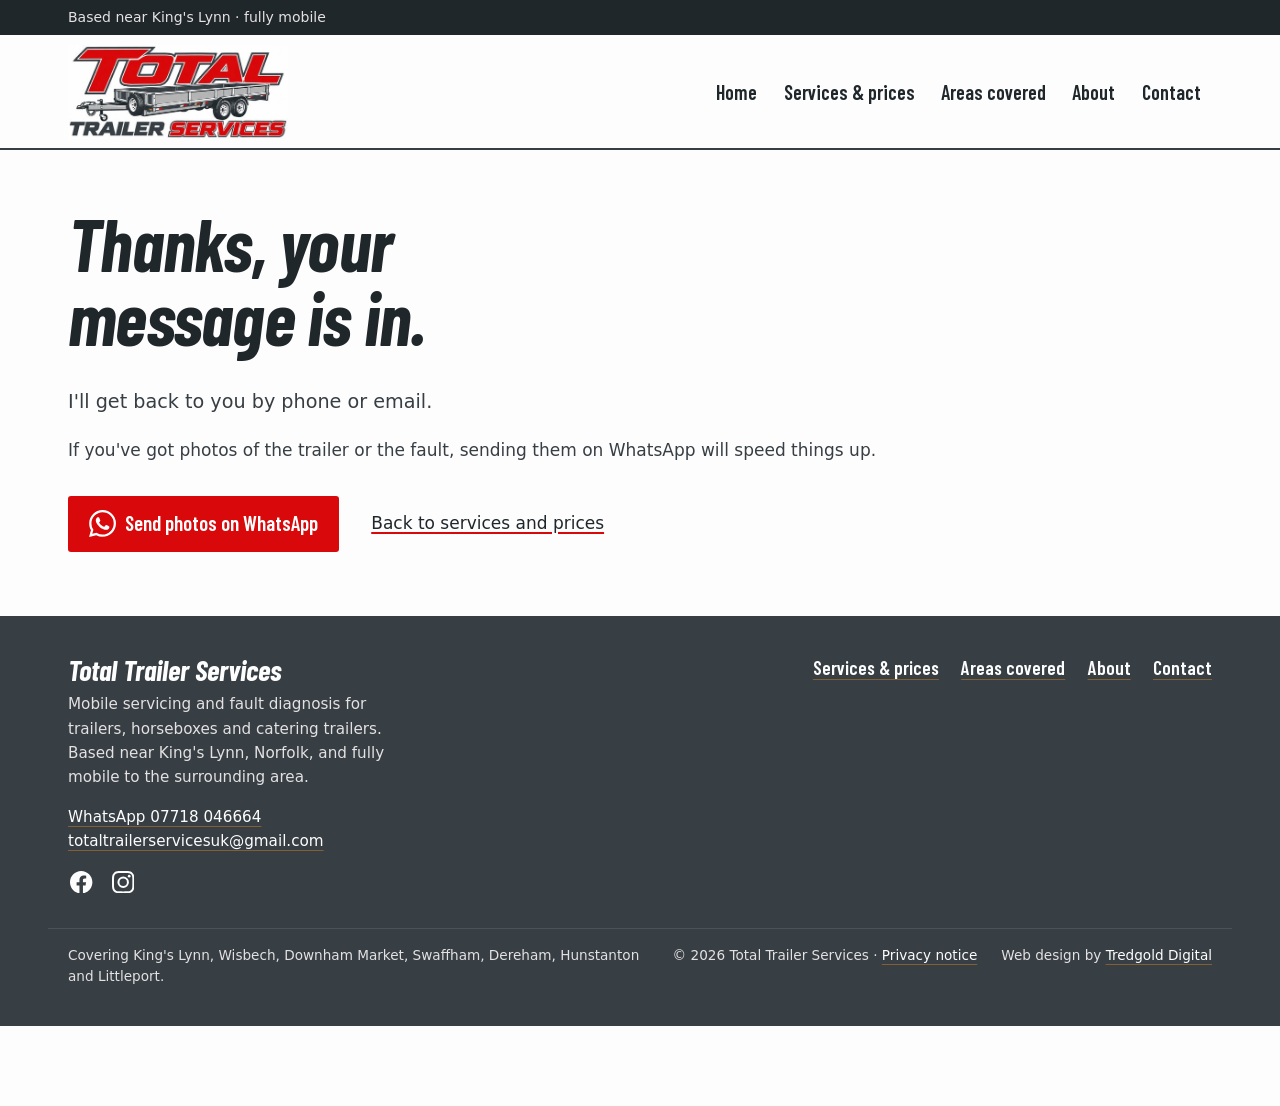
<file: thank-you.html>
<!doctype html>
<html lang="en-GB">
<head>
  <meta charset="utf-8">
  <meta name="viewport" content="width=device-width, initial-scale=1">
  <title>Message Received | Total Trailer Services</title>
  <meta name="description" content="Thanks for contacting Total Trailer Services. Your message has been received.">
  <meta name="robots" content="noindex">
  <meta name="theme-color" content="#20272b">
  <link rel="icon" href="favicon-32.png" sizes="32x32" type="image/png">
  <link rel="icon" href="favicon-16.png" sizes="16x16" type="image/png">
  <link rel="apple-touch-icon" href="apple-touch-icon.png">
  <link rel="preload" href="fonts/barlow-condensed-700-italic-latin.woff2" as="font" type="font/woff2" crossorigin>
  <link rel="stylesheet" href="css/styles.css">
  <script>document.documentElement.className += ' js';</script>
  <script src="js/site.js" defer></script>
  <script type="application/ld+json">
  {
    "@context": "https://schema.org",
    "@type": "LocalBusiness",
    "@id": "https://totaltrailerservices.com/#business",
    "name": "Total Trailer Services",
    "description": "RAF-trained mobile trailer servicing and fault diagnosis based near King's Lynn, Norfolk. Fixed-price general servicing for unbraked, single, twin and tri axle braked trailers, including horseboxes and food or catering trailers.",
    "url": "https://totaltrailerservices.com/",
    "sameAs": ["https://www.facebook.com/profile.php?id=61594509803579", "https://www.instagram.com/totaltrailerservicesuk"],
    "telephone": "+447718046664",
    "logo": "https://totaltrailerservices.com/images/total-trailer-services-logo.jpg",
    "image": "https://totaltrailerservices.com/images/total-trailer-services-logo.jpg",
    "priceRange": "£60–£120",
    "address": { "@type": "PostalAddress", "addressLocality": "King's Lynn", "addressRegion": "Norfolk", "addressCountry": "GB" },
    "areaServed": [
      { "@type": "City", "name": "King's Lynn" },
      { "@type": "City", "name": "Wisbech" },
      { "@type": "City", "name": "Downham Market" },
      { "@type": "City", "name": "Swaffham" },
      { "@type": "City", "name": "Dereham" },
      { "@type": "City", "name": "Hunstanton" },
      { "@type": "City", "name": "Littleport" }
    ],
    "knowsAbout": ["Trailer servicing", "Horsebox servicing", "Food and catering trailer servicing", "Trailer brake servicing", "Wheel bearing replacement", "Trailer lighting and wiring faults", "Trailer fault diagnosis"]
  }
  </script>
</head>
<body>
  <a class="skip" href="#main">Skip to content</a>

  <div class="topstrip">
    <div class="wrap">
      <span>Based near King's Lynn · fully mobile</span>
    </div>
  </div>

  <header class="site-header">
    <div class="wrap">
      <a class="brand" href="index.html">
        <img src="images/total-trailer-services-logo.jpg"
             srcset="images/total-trailer-services-logo-480.jpg 480w, images/total-trailer-services-logo-960.jpg 960w"
             sizes="(min-width: 60em) 220px, 170px" width="480" height="205"
             alt="Total Trailer Services logo - mobile trailer servicing Norfolk">
      </a>
      <button class="nav-toggle" type="button" aria-expanded="false" aria-controls="site-nav"><span class="nav-toggle__bars" aria-hidden="true"></span>Menu</button>
      <nav id="site-nav" class="nav" aria-label="Main">
        <ul>
          <li><a href="index.html">Home</a></li>
          <li><a href="services.html">Services &amp; prices</a></li>
          <li><a href="service-areas.html">Areas covered</a></li>
          <li><a href="about.html">About</a></li>
          <li><a href="contact.html">Contact</a></li>
        </ul>
      </nav>
    </div>
  </header>

  <main id="main" class="notice">
    <div class="wrap">
      <h1>Thanks, your message is in.</h1>
      <p class="lede">I'll get back to you by phone or email.</p>
      <p>If you've got photos of the trailer or the fault, sending them on WhatsApp will speed things up.</p>
      <div class="notice__links">
        <a class="btn btn--wa" href="https://wa.me/447718046664">
          <svg viewBox="0 0 24 24" aria-hidden="true" focusable="false"><path d="M17.472 14.382c-.297-.149-1.758-.867-2.03-.967-.273-.099-.471-.148-.67.15-.197.297-.767.966-.94 1.164-.173.199-.347.223-.644.075-.297-.15-1.255-.463-2.39-1.475-.883-.788-1.48-1.761-1.653-2.059-.173-.297-.018-.458.13-.606.134-.133.298-.347.446-.52.149-.174.198-.298.298-.497.099-.198.05-.371-.025-.52-.075-.149-.669-1.612-.916-2.207-.242-.579-.487-.5-.669-.51-.173-.008-.371-.01-.57-.01-.198 0-.52.074-.792.372-.272.297-1.04 1.016-1.04 2.479 0 1.462 1.065 2.875 1.213 3.074.149.198 2.096 3.2 5.077 4.487.709.306 1.262.489 1.694.625.712.227 1.36.195 1.871.118.571-.085 1.758-.719 2.006-1.413.248-.694.248-1.289.173-1.413-.074-.124-.272-.198-.57-.347m-5.421 7.403h-.004a9.87 9.87 0 01-5.031-1.378l-.361-.214-3.741.982.998-3.648-.235-.374a9.86 9.86 0 01-1.51-5.26c.001-5.45 4.436-9.884 9.888-9.884 2.64 0 5.122 1.03 6.988 2.898a9.825 9.825 0 012.893 6.994c-.003 5.45-4.437 9.884-9.885 9.884m8.413-18.297A11.815 11.815 0 0012.05 0C5.495 0 .16 5.335.157 11.892c0 2.096.547 4.142 1.588 5.945L.057 24l6.305-1.654a11.882 11.882 0 005.683 1.448h.005c6.554 0 11.89-5.335 11.893-11.893a11.821 11.821 0 00-3.48-8.413z"/></svg>
          Send photos on WhatsApp
        </a>
        <a href="services.html">Back to services and prices</a>
      </div>
    </div>
  </main>

  <footer class="site-footer">
    <div class="wrap site-footer__top">
      <div>
        <p class="site-footer__name">Total Trailer Services</p>
        <p class="site-footer__blurb">Mobile servicing and fault diagnosis for trailers, horseboxes and catering trailers. Based near King's Lynn, Norfolk, and fully mobile to the surrounding area.</p>
        <p><a href="https://wa.me/447718046664">WhatsApp 07718 046664</a><br><a class="js-email" href="contact.html" data-e="moc.liamg@kusecivresreliartlatot">Email via the contact page</a></p>
        <p class="social">
          <a href="https://www.facebook.com/profile.php?id=61594509803579" aria-label="Total Trailer Services on Facebook"><svg viewBox="0 0 24 24" aria-hidden="true" focusable="false"><path d="M24 12.07C24 5.4 18.63 0 12 0S0 5.4 0 12.07C0 18.1 4.39 23.1 10.13 24v-8.44H7.08v-3.49h3.05V9.41c0-3.02 1.79-4.69 4.53-4.69 1.31 0 2.68.24 2.68.24v2.97h-1.51c-1.49 0-1.96.93-1.96 1.89v2.25h3.33l-.53 3.49h-2.8V24C19.61 23.1 24 18.1 24 12.07z"/></svg></a>
          <a href="https://www.instagram.com/totaltrailerservicesuk" aria-label="Total Trailer Services on Instagram"><svg viewBox="0 0 24 24" aria-hidden="true" focusable="false"><path d="M12 2.16c3.2 0 3.58.01 4.85.07 1.17.05 1.8.25 2.23.41.56.22.96.48 1.38.9.42.42.68.82.9 1.38.16.42.36 1.06.41 2.23.06 1.27.07 1.65.07 4.85s-.01 3.58-.07 4.85c-.05 1.17-.25 1.8-.41 2.23-.22.56-.48.96-.9 1.38-.42.42-.82.68-1.38.9-.42.16-1.06.36-2.23.41-1.27.06-1.65.07-4.85.07s-3.58-.01-4.85-.07c-1.17-.05-1.8-.25-2.23-.41-.56-.22-.96-.48-1.38-.9-.42-.42-.68-.82-.9-1.38-.16-.42-.36-1.06-.41-2.23-.06-1.27-.07-1.65-.07-4.85s.01-3.58.07-4.85c.05-1.17.25-1.8.41-2.23.22-.56.48-.96.9-1.38.42-.42.82-.68 1.38-.9.42-.16 1.06-.36 2.23-.41C8.42 2.17 8.8 2.16 12 2.16M12 0C8.74 0 8.33.01 7.05.07 5.78.13 4.9.33 4.14.63c-.79.3-1.46.72-2.13 1.38C1.35 2.68.93 3.35.63 4.14.33 4.9.13 5.78.07 7.05.01 8.33 0 8.74 0 12s.01 3.67.07 4.95c.06 1.27.26 2.15.56 2.91.3.79.72 1.46 1.38 2.13.67.67 1.34 1.08 2.13 1.38.76.3 1.64.5 2.91.56C8.33 23.99 8.74 24 12 24s3.67-.01 4.95-.07c1.27-.06 2.15-.26 2.91-.56.79-.3 1.46-.71 2.13-1.38.67-.67 1.08-1.34 1.38-2.13.3-.76.5-1.64.56-2.91.06-1.28.07-1.69.07-4.95s-.01-3.67-.07-4.95c-.06-1.27-.26-2.15-.56-2.91-.3-.79-.71-1.46-1.38-2.13-.67-.67-1.34-1.08-2.13-1.38-.76-.3-1.64-.5-2.91-.56C15.67.01 15.26 0 12 0z"/><path d="M12 5.84A6.16 6.16 0 1 0 18.16 12 6.16 6.16 0 0 0 12 5.84zm0 10.16A4 4 0 1 1 16 12a4 4 0 0 1-4 4z"/><circle cx="18.41" cy="5.59" r="1.44"/></svg></a>
        </p>
      </div>
      <nav aria-label="Footer">
        <ul class="site-footer__links">
          <li><a href="services.html">Services &amp; prices</a></li>
          <li><a href="service-areas.html">Areas covered</a></li>
          <li><a href="about.html">About</a></li>
          <li><a href="contact.html">Contact</a></li>
        </ul>
      </nav>
    </div>
    <div class="wrap site-footer__base">
      <p>Covering King's Lynn, Wisbech, Downham Market, Swaffham, Dereham, Hunstanton and Littleport.</p>
      <p>© 2026 Total Trailer Services · <a href="privacy.html">Privacy notice</a></p>
      <p class="credit">Web design by <a href="https://tredgolddigital.com/">Tredgold Digital</a></p>
    </div>
  </footer>
</body>
</html>
</file>
<file: css/styles.css>
/* ==========================================================================
   Total Trailer Services — styles.css
   --------------------------------------------------------------------------
   PALETTE — eyedropped from images/total-trailer-services-logo.jpg
   (dominant pixel cluster per region, not guessed):
     --red       #d9080b  "TOTAL" / "SERVICES" letter fill
     --charcoal  #373e44  "TRAILER" lettering and outline stroke
     --tyre      #20272b  tyre rubber
     --panel     #b4b4b4  trailer side panel / frame
     --steel     #e3e1e2  chassis highlight grey
     --amber     #cf8025  amber side-marker reflector
     --paper     #fdfdfd  logo ground
   Derived, not in the logo: --red-deep (pressed state), --sheet (paper tint).

   How colour is used, deliberately unevenly:
     red    = the WhatsApp action, prices, and the "braked" ring on axle drawings
     tyre   = form submit + dark bands; links are tyre-coloured with a red underline
     amber  = availability markers, focus rings, links on dark backgrounds
     panel  = rules and dividers only, never text

   DESIGN DECISIONS
   1. Workshop paperwork is the component language. Credentials = a riveted
      chassis data plate; pricing + checklist = a ruled service job sheet with
      a tick column; qualifications = a certificate register. Square corners,
      ruled lines, tabular figures. (Borrowed structure: the label/value rows of
      a trailer VIN plate and a paper service checklist — not any website.)
   2. Trailers are identified by drawing, not jargon: an SVG side-profile
      (0–3 axles, red ring = braked) keys the price table and the contact
      form's trailer picker.

   TYPE — Barlow Condensed (600, 700 italic) for headings, prices and labels.
   Why: its lean echoes the forward-slanted logo lettering, and the condensed
   width keeps price rows and long headings on one line at 360px. Body copy
   uses the system UI stack: zero download, and it's what the phone already
   renders best for someone reading beside a broken trailer.
   ========================================================================== */

/* Self-hosted Barlow Condensed (latin subset, SIL Open Font License) — no third-party font request. */
@font-face {
  font-family: "Barlow Condensed";
  font-style: normal;
  font-weight: 600;
  font-display: swap;
  src: url("../fonts/barlow-condensed-600-latin.woff2") format("woff2");
}
@font-face {
  font-family: "Barlow Condensed";
  font-style: italic;
  font-weight: 700;
  font-display: swap;
  src: url("../fonts/barlow-condensed-700-italic-latin.woff2") format("woff2");
}

:root {
  --red: #d9080b;
  --red-deep: #a90609;
  --charcoal: #373e44;
  --tyre: #20272b;
  --panel: #b4b4b4;
  --steel: #e3e1e2;
  --amber: #cf8025;
  --paper: #fdfdfd;
  --sheet: #f3f2ef;

  --display: "Barlow Condensed", "Arial Narrow", "Roboto Condensed", sans-serif;
  --body: system-ui, -apple-system, "Segoe UI", Roboto, "Helvetica Neue", Arial, sans-serif;
  --wrap: 74rem;
}

*, *::before, *::after { box-sizing: border-box; }

html { -webkit-text-size-adjust: 100%; scroll-padding-top: 1rem; }

body {
  margin: 0;
  font-family: var(--body);
  font-size: 1.0625rem;
  line-height: 1.6;
  color: var(--charcoal);
  background: var(--paper);
  /* room so the floating WhatsApp button never covers the footer text */
  padding-bottom: 5rem;
}

img, svg { display: block; max-width: 100%; }

h1, h2, h3 {
  font-family: var(--display);
  font-weight: 700;
  font-style: italic;
  line-height: 1;
  color: var(--tyre);
  margin: 0 0 .45em;
}
h1 { font-size: clamp(2.6rem, 9vw, 4.6rem); letter-spacing: -.01em; }
h2 { font-size: clamp(2rem, 5.5vw, 3rem); }
h3 { font-size: 1.55rem; }

p { margin: 0 0 1em; }
p:last-child { margin-bottom: 0; }

a {
  color: var(--tyre);
  text-decoration-color: var(--red);
  text-decoration-thickness: 2px;
  text-underline-offset: 3px;
}
a:hover { color: var(--red); }

:focus-visible { outline: 3px solid var(--amber); outline-offset: 2px; }

.wrap { max-width: var(--wrap); margin: 0 auto; padding: 0 1.25rem; }

.sr-only {
  position: absolute; width: 1px; height: 1px; padding: 0; margin: -1px;
  overflow: hidden; clip: rect(0 0 0 0); white-space: nowrap; border: 0;
}

.skip {
  position: absolute; left: .5rem; top: -4rem; z-index: 100;
  background: var(--tyre); color: var(--paper); padding: .6rem 1rem;
}
.skip:focus { top: .5rem; }

.section { padding: 3rem 0; }
@media (min-width: 60em) { .section { padding: 5rem 0; } }

/* ---------- Top strip + header ---------- */

.topstrip { background: var(--tyre); color: var(--steel); font-size: .875rem; }
.topstrip .wrap {
  display: flex; flex-wrap: wrap; gap: .1rem 1.5rem; padding-block: .4rem;
}

.site-header { position: relative; background: var(--paper); border-bottom: 2px solid var(--charcoal); }
.site-header .wrap {
  display: flex; flex-wrap: wrap; align-items: center; justify-content: space-between;
  gap: .5rem 1rem; padding-block: .6rem;
}

.brand img { width: 170px; height: auto; }
@media (min-width: 60em) { .brand img { width: 220px; } }

.nav-toggle { display: none; }
html.js .nav-toggle {
  display: inline-flex; align-items: center; gap: .55rem;
  font: 600 1.25rem/1 var(--display); color: var(--tyre);
  background: none; border: 2px solid var(--charcoal); border-radius: 3px;
  padding: .55rem .8rem; cursor: pointer;
}
.nav-toggle__bars, .nav-toggle__bars::before, .nav-toggle__bars::after {
  display: block; width: 1.1rem; height: 2px; background: currentColor; position: relative;
}
.nav-toggle__bars::before, .nav-toggle__bars::after { content: ""; position: absolute; left: 0; }
.nav-toggle__bars::before { top: -6px; }
.nav-toggle__bars::after { top: 6px; }

.nav { width: 100%; }
.nav ul { list-style: none; margin: 0; padding: 0; }
.nav a {
  display: block; padding: .85rem 1.25rem;
  font: 600 1.35rem/1.1 var(--display); color: var(--tyre); text-decoration: none;
  border-top: 1px solid var(--steel);
}
.nav a:hover { color: var(--red); }
.nav a[aria-current="page"] { box-shadow: inset 5px 0 0 var(--red); }

html.js .nav {
  display: none; position: absolute; left: 0; right: 0; top: 100%; z-index: 40;
  background: var(--paper); border-bottom: 2px solid var(--charcoal);
}
html.js .nav.is-open { display: block; }

@media (min-width: 56em) {
  html.js .nav-toggle { display: none; }
  .nav, html.js .nav { display: block; position: static; width: auto; border: 0; background: none; }
  .nav ul { display: flex; gap: .25rem; }
  .nav a { border: 0; padding: .55rem .7rem; font-size: 1.25rem; }
  .nav a[aria-current="page"] { box-shadow: inset 0 -4px 0 var(--red); }
}

/* ---------- Buttons + WhatsApp ---------- */

.btn {
  display: inline-flex; align-items: center; gap: .6rem;
  font: 600 1.3rem/1 var(--display);
  padding: .9rem 1.3rem; border: 0; border-radius: 3px;
  text-decoration: none; cursor: pointer;
}
.btn svg { width: 1.3em; height: 1.3em; flex: none; fill: currentColor; }
.btn--wa { background: var(--red); color: #fff; }
.btn--wa:hover { background: var(--red-deep); color: #fff; }
.btn--dark { background: var(--tyre); color: var(--paper); }
.btn--dark:hover { background: var(--charcoal); color: #fff; }

.wa-text { font-weight: 700; white-space: nowrap; }
.wa-text svg { display: inline-block; width: 1.1em; height: 1.1em; fill: var(--red); vertical-align: -.2em; margin-right: .3rem; }

/* Pill shape + shadow are used ONLY here: it's the one element floating above
   content, so it has to read as a separate layer, and a pill is the shape
   people already recognise as a floating chat control. */
.wa-float {
  position: fixed; z-index: 50;
  right: max(1rem, env(safe-area-inset-right));
  bottom: max(1rem, env(safe-area-inset-bottom));
  display: flex; align-items: center; gap: .5rem;
  padding: .8rem 1.2rem .8rem 1rem;
  background: var(--red); color: #fff; text-decoration: none;
  font: 600 1.25rem/1 var(--display);
  border-radius: 999px;
  box-shadow: 0 6px 18px rgba(32, 39, 43, .35);
}
.wa-float:hover { background: var(--red-deep); color: #fff; }
.wa-float svg { width: 1.5rem; height: 1.5rem; fill: currentColor; }
.wa-float__num { display: none; font-weight: 600; opacity: .9; }
@media (min-width: 48em) { .wa-float__num { display: inline; } }

/* ---------- Axle drawings (decision 2) ---------- */

.axle { width: 84px; height: auto; flex: none; }
.axle__body { fill: var(--steel); stroke: var(--charcoal); stroke-width: 2.5; stroke-linejoin: round; }
.axle__hitch { fill: var(--charcoal); }
.axle__tyre { fill: var(--tyre); }
.axle__hub { fill: var(--steel); }
.axle__drum { fill: none; stroke: var(--red); stroke-width: 2.5; }

.legend { display: flex; align-items: center; gap: .5rem; font-size: .9rem; }
.legend svg { width: 1.4rem; height: 1.4rem; }

/* ---------- Data plate (decision 1) ---------- */

.dataplate {
  position: relative;
  background:
    radial-gradient(circle at 12px 12px, var(--panel) 3px, var(--charcoal) 3.5px, var(--charcoal) 4.5px, transparent 5px),
    radial-gradient(circle at calc(100% - 12px) 12px, var(--panel) 3px, var(--charcoal) 3.5px, var(--charcoal) 4.5px, transparent 5px),
    radial-gradient(circle at 12px calc(100% - 12px), var(--panel) 3px, var(--charcoal) 3.5px, var(--charcoal) 4.5px, transparent 5px),
    radial-gradient(circle at calc(100% - 12px) calc(100% - 12px), var(--panel) 3px, var(--charcoal) 3.5px, var(--charcoal) 4.5px, transparent 5px),
    var(--steel);
  border: 2px solid var(--charcoal);
  padding: 1rem 1.6rem 1.1rem;
  font-size: .95rem; line-height: 1.3;
}
.dataplate__title {
  font: 600 1.05rem/1 var(--display); color: var(--tyre);
  text-align: center; padding-bottom: .5rem; margin-bottom: .2rem;
  border-bottom: 2px solid var(--charcoal);
}
.dataplate dl { margin: 0; }
.dataplate dl div {
  display: flex; justify-content: space-between; align-items: baseline; gap: 1rem;
  padding: .45rem 0; border-bottom: 1px dashed #8f9396;
}
.dataplate dl div:last-child { border-bottom: 0; }
.dataplate dd {
  margin: 0; white-space: nowrap;
  font: 700 italic 1.5rem/1 var(--display); color: var(--tyre);
  font-variant-numeric: tabular-nums;
}
.dataplate dd.is-price { color: var(--red); }

/* ---------- Job sheet price table (decision 1 + 2) ---------- */

.jobsheet {
  width: 100%; border-collapse: collapse; background: #fff;
  border: 2px solid var(--charcoal); font-variant-numeric: tabular-nums;
}
.jobsheet caption {
  caption-side: top; text-align: left;
  background: var(--charcoal); color: var(--paper);
  font: 600 1.15rem/1.2 var(--display); padding: .55rem .9rem;
}
.jobsheet th, .jobsheet td {
  padding: .75rem .9rem; text-align: left; vertical-align: middle;
  border-top: 1px solid var(--panel);
}
.jobsheet thead th {
  background: var(--sheet); border-top: 0; padding-block: .4rem;
  font-size: .8rem; font-weight: 600; color: var(--charcoal);
}
.jobsheet thead th:last-child, .jobsheet .price { text-align: right; }
.jobsheet__trailer { display: flex; align-items: center; gap: .85rem; font-weight: 400; }
.jobsheet__name { display: block; font-weight: 700; color: var(--tyre); line-height: 1.25; }
.jobsheet__note { display: block; font-size: .85rem; line-height: 1.35; margin-top: .15rem; }
.price {
  font: 700 italic 2rem/1 var(--display); color: var(--red); white-space: nowrap;
}
/* '+ parts' sits under the figure in body type so the red price still leads. */
.price__parts { display: block; margin-top: .15rem; font: 400 .8rem/1 var(--body); color: var(--charcoal); }
.jobsheet tfoot td { background: var(--sheet); font-size: .95rem; }
.jobsheet tfoot .price { font-size: 1.3rem; color: var(--tyre); }
@media (max-width: 26em) {
  .axle { width: 64px; }
  .jobsheet th, .jobsheet td { padding: .65rem .55rem; }
  .price { font-size: 1.7rem; }
}

/* ---------- Checklist sheet ---------- */

.sheet { background: #fff; border: 2px solid var(--charcoal); }
.sheet__title {
  margin: 0; background: var(--charcoal); color: var(--paper);
  font: 600 normal 1.15rem/1.2 var(--display); padding: .55rem .9rem;
}
.checks { list-style: none; margin: 0; padding: 0 .9rem; }
.checks li {
  display: grid; grid-template-columns: 1.6rem 1fr; gap: .7rem;
  padding: .75rem 0; border-top: 1px solid var(--panel); line-height: 1.45;
}
.checks li:first-child { border-top: 0; }
.checks li::before {
  content: "✓"; display: grid; place-items: center;
  width: 1.4rem; height: 1.4rem; margin-top: .05rem;
  border: 2px solid var(--charcoal); color: var(--tyre);
  font-weight: 700; font-size: .85rem; line-height: 1;
}
.checks strong { display: block; color: var(--tyre); }
.checks .na { display: inline-block; margin-top: .2rem; font-size: .85rem; color: var(--charcoal); border-bottom: 1px dashed var(--panel); }
.sheet__foot { margin: 0; padding: .7rem .9rem; background: var(--sheet); font-size: .9rem; border-top: 1px solid var(--panel); }

/* ==========================================================================
   HOME
   ========================================================================== */

.hero { padding: 2rem 0 3rem; }
.hero__grid { display: grid; gap: 2rem; }
.hero h1 { max-width: 13ch; }
.hero__sub { font-size: 1.2rem; max-width: 36ch; }
.hero__actions { margin-top: 1.6rem; display: grid; gap: .8rem; justify-items: start; }
.hero__hint { font-size: .95rem; max-width: 34ch; }
.hero__media .dataplate { margin: 0; }
@media (min-width: 60em) {
  .hero { padding: 3.5rem 0 5rem; }
  .hero__grid { grid-template-columns: 1.05fr .95fr; align-items: center; gap: 3rem; }
  .hero__media .dataplate { margin: 0; max-width: 23rem; }
}

.statement { border-top: 2px solid var(--charcoal); }
.statement__grid { display: grid; gap: 1.5rem; }
.statement__lead { font-size: clamp(2.2rem, 6.5vw, 3.8rem); max-width: 14ch; margin: 0; }
.statement__body { max-width: 38rem; }
@media (min-width: 56em) {
  .statement__grid { grid-template-columns: 7fr 5fr; gap: 3rem; align-items: start; }
  .statement__body { padding-top: .6rem; }
}

.link-strong { font-weight: 700; }
.link-strong::after { content: " →"; }

.pricing { background: var(--sheet); }
.pricing__grid { display: grid; gap: 2rem; }
.pricing__intro { max-width: 30rem; }
@media (min-width: 56em) {
  .pricing__grid { grid-template-columns: 4fr 7fr; gap: 3.5rem; align-items: start; }
  .pricing__intro { position: sticky; top: 1.5rem; }
}

.creds { background: var(--tyre); color: var(--steel); }
.creds h2 { color: var(--paper); }
.creds a { color: var(--paper); text-decoration-color: var(--amber); }
.creds a:hover { color: var(--amber); }
.creds__grid { display: grid; gap: 2rem; }
.qual-list { list-style: none; margin: 0; padding: 0; }
.qual-list li { padding: .8rem 0; border-top: 1px solid #4b535a; line-height: 1.35; }
.qual-list span { display: block; }
.qual-type { font-size: .85rem; color: var(--panel); }
.qual-name { color: var(--paper); font-weight: 600; }
@media (min-width: 40em) { .qual-list { columns: 2; column-gap: 2rem; } .qual-list li { break-inside: avoid; } }
@media (min-width: 56em) { .creds__grid { grid-template-columns: 5fr 7fr; gap: 4rem; } }

.townline__grid { display: grid; gap: 1.5rem; }
.towns-inline { list-style: none; margin: 0; padding: 0; font: 600 clamp(1.5rem, 4.5vw, 2.1rem)/1.35 var(--display); }
.towns-inline li { display: inline; }
.towns-inline li:not(:last-child)::after { content: " /"; color: var(--red); margin-right: .3rem; }
.towns-inline a { text-decoration: none; white-space: nowrap; }
.towns-inline a:hover { text-decoration: underline; text-decoration-color: var(--red); }
.townline__aside { font-size: .95rem; max-width: 26ch; border-top: 4px solid var(--charcoal); padding-top: .8rem; }
@media (min-width: 56em) {
  .townline__grid { grid-template-columns: 1fr 2fr; align-items: end; gap: 3rem; }
  .townline__main { text-align: right; }
}

.booking { padding-top: 0; }
.booking__note { max-width: 40rem; border-left: 6px solid var(--amber); padding: .2rem 0 .2rem 1.3rem; }
.booking__note h2 { font-size: clamp(1.7rem, 4.5vw, 2.3rem); }

/* ==========================================================================
   INNER PAGES
   ========================================================================== */

.page-intro { padding: 2.5rem 0 2rem; border-bottom: 2px solid var(--charcoal); }
.page-intro h1 { max-width: 17ch; }
.lede { font-size: 1.2rem; max-width: 42ch; }

/* Services */
.general__head { max-width: 40rem; margin-bottom: 2rem; }
.general__grid { display: grid; gap: 2.5rem; }
.general__grid .legend { margin-top: .8rem; }
.braked-tip { margin-top: 1.5rem; font-size: .95rem; background: var(--sheet); padding: 1rem 1.1rem; }
.braked-tip strong { color: var(--tyre); }
@media (min-width: 60em) { .general__grid { grid-template-columns: 7fr 5fr; gap: 3rem; align-items: start; } }

.faults { background: var(--sheet); border-top: 2px solid var(--charcoal); }
.faults__head { display: grid; gap: 1rem; margin-bottom: 2.5rem; }
.faults__head h2 { max-width: 18ch; margin: 0; }
.faults__head p { max-width: 40rem; }
/* "Quote on request" drawn as a rubber stamp on the job sheet — decision 1. */
.stamp {
  justify-self: start; display: inline-block; margin: .3rem 0;
  border: 3px solid var(--red); color: var(--red);
  font: 700 italic 1.45rem/1 var(--display); padding: .3rem .8rem .35rem;
  transform: rotate(-3deg);
}
@media (min-width: 56em) {
  .faults__head { grid-template-columns: 1fr auto; align-items: center; }
  .faults__head p { grid-column: 1 / -1; }
  .stamp { justify-self: end; }
}
.symptoms { display: grid; gap: 2rem; margin-bottom: 3rem; }
@media (min-width: 48em) { .symptoms { grid-template-columns: 1fr 1fr; gap: 3rem; } }
.symptoms h3 { padding-bottom: .5rem; border-bottom: 3px solid var(--tyre); }
.symptoms ul { list-style: none; margin: 0; padding: 0; }
.symptoms li { padding: .6rem 0 .6rem 1.4rem; border-bottom: 1px solid var(--panel); position: relative; line-height: 1.4; }
.symptoms li::before { content: ""; position: absolute; left: 0; top: 1.1rem; width: .75rem; height: 3px; background: var(--red); }
.replace { display: grid; gap: 1.5rem; max-width: 42rem; }

.faq__grid { display: grid; gap: 1.5rem; }
@media (min-width: 56em) { .faq__grid { grid-template-columns: 4fr 8fr; gap: 3rem; } .faq__grid > div:first-child { position: sticky; top: 1.5rem; align-self: start; } }
.faq details { border-top: 1px solid var(--charcoal); }
.faq details:last-child { border-bottom: 1px solid var(--charcoal); }
.faq summary {
  cursor: pointer; list-style: none; position: relative;
  font: 600 1.4rem/1.2 var(--display); color: var(--tyre);
  padding: 1rem 2.5rem 1rem 0;
}
.faq summary::-webkit-details-marker { display: none; }
.faq summary::after { content: "+"; position: absolute; right: .3rem; top: .8rem; font-size: 1.8rem; color: var(--red); }
.faq details[open] summary::after { content: "−"; }
.faq details > div { padding: 0 0 1.2rem; max-width: 42rem; }

.page-end { font-size: 1.15rem; max-width: 40rem; padding: 1rem 0 3.5rem; }
@media (min-width: 60em) { .page-end { padding-bottom: 5rem; } }

/* Service areas */
.areas-intro__grid { display: grid; gap: 2rem; }
@media (min-width: 56em) { .areas-intro__grid { grid-template-columns: 5fr 7fr; align-items: center; gap: 3rem; } }
.route { margin: 0; background: #fff; border: 2px solid var(--charcoal); padding: .5rem; }
.route svg { width: 100%; height: auto; }
.route figcaption { font-size: .8rem; padding: .3rem .4rem 0; }
.route__road { fill: none; stroke: var(--panel); stroke-width: 7; stroke-linecap: round; stroke-linejoin: round; }
.route__roadlabel { font: 700 15px var(--body); fill: var(--charcoal); paint-order: stroke; stroke: #fff; stroke-width: 5px; }
.route__town { fill: var(--paper); stroke: var(--tyre); stroke-width: 3; }
.route__base { fill: var(--red); stroke: var(--tyre); stroke-width: 3; }
.route__label { font: 700 italic 22px var(--display); fill: var(--tyre); }
.route a:hover .route__label, .route a:focus .route__label { fill: var(--red); }
.route__sub { font: 13px var(--body); fill: var(--charcoal); }

.towns { display: grid; gap: 0; }
.town { padding: 2rem 0; border-top: 1px solid var(--panel); }
.town h2 { font-size: clamp(1.8rem, 4.8vw, 2.5rem); }
.town__meta { font-size: .9rem; color: var(--charcoal); margin-bottom: .9rem; }
.town__meta b { font-family: var(--display); font-size: 1.05rem; font-weight: 600; color: var(--tyre); }
.nearby { font-size: .9rem; border-left: 3px solid var(--panel); padding-left: .8rem; }
.town--home { display: grid; gap: 1.5rem; border-top: 0; }
.town--home h2 { font-size: clamp(2.2rem, 6vw, 3.2rem); }
.town--tip .tip { background: var(--tyre); color: var(--steel); padding: 1rem 1.1rem; margin-top: 1rem; }
.town--tip .tip strong { color: var(--amber); }
@media (min-width: 56em) {
  .towns { grid-template-columns: repeat(12, 1fr); column-gap: 3rem; }
  .town { grid-column: span 6; }
  .town--home { grid-column: 1 / -1; }
  .town--home > div { max-width: 46rem; }
  .town--wide { grid-column: span 7; }
  .town--narrow { grid-column: span 5; }
}
.not-listed { margin-top: 2rem; padding-top: 1.5rem; border-top: 4px solid var(--charcoal); max-width: 40rem; }

/* About */
.about-intro__grid { display: grid; gap: 2rem; }
.bio__grid { display: grid; gap: 2.5rem; }
.bio__prose { max-width: 40rem; }
.bio__prose h2 { margin-top: 2.2rem; }
.bio__prose h2:first-child { margin-top: 0; }
@media (min-width: 56em) { .bio__grid { grid-template-columns: 7fr 5fr; gap: 4rem; } .bio__grid .dataplate { position: sticky; top: 1.5rem; align-self: start; } }

.register-section { background: var(--sheet); border-top: 2px solid var(--charcoal); }
.register-section > .wrap > p { max-width: 42rem; margin-bottom: 2rem; }
.register { list-style: none; margin: 0; padding: 0; background: #fff; border: 2px solid var(--charcoal); counter-reset: cert; }
.register__head { display: none; }
.register li { padding: 1rem 1rem 1.1rem; border-top: 1px solid var(--panel); counter-increment: cert; }
.register li.register__head + li, .register li:first-child { border-top: 0; }
.register h3 { font-size: 1.35rem; margin: 0 0 .3rem; line-height: 1.1; }
.register h3::before { content: "Cert " counter(cert) " — "; font-style: normal; font-weight: 600; font-size: .85rem; color: var(--charcoal); display: block; margin-bottom: .2rem; font-family: var(--body); }
.register__level { font: 700 italic 1.3rem/1 var(--display); color: var(--red); margin: .2rem 0 .5rem; }
.register__use { font-size: .95rem; margin: 0; }
@media (min-width: 48em) {
  .register li, .register .register__head {
    display: grid; grid-template-columns: 2.2fr .6fr 2fr; gap: 1.5rem; align-items: baseline;
  }
  .register .register__head {
    background: var(--charcoal); color: var(--paper); counter-increment: none;
    font: 600 1.05rem/1 var(--display); padding: .55rem 1rem;
  }
  .register h3::before { display: none; }
  .register__level { margin: 0; }
}

.evenings__grid { display: grid; gap: 2rem; max-width: 42rem; }

/* Contact */
.contact__grid { display: grid; gap: 2.5rem; }
@media (min-width: 56em) {
  .contact__grid { grid-template-columns: 7fr 5fr; gap: 3.5rem; align-items: start; }
  .contact__aside { grid-column: 2; grid-row: 1; position: sticky; top: 1.5rem; }
  .contact__form { grid-column: 1; grid-row: 1; }
}
.wa-panel { background: var(--tyre); color: var(--steel); padding: 1.4rem 1.3rem 1.5rem; }
.wa-panel h2 { color: var(--paper); font-size: 2rem; }
.wa-panel__num { font: 700 italic 2.1rem/1 var(--display); color: var(--paper); margin: .2rem 0 1rem; font-variant-numeric: tabular-nums; }
.email-line { margin: 1rem 0 0; font-size: .95rem; }
.social-line { margin: .7rem 0 0; font-size: .95rem; }
.site-footer .social { display: flex; gap: .9rem; margin-top: .7rem; }
.site-footer .social a { display: inline-flex; padding: .15rem; text-decoration: none; color: var(--paper); }
.site-footer .social a:hover { color: var(--amber); }
.site-footer .social svg { width: 1.4rem; height: 1.4rem; fill: currentColor; }
.email-line a, .site-footer a[href^="mailto:"] { overflow-wrap: anywhere; }
.helps { margin-top: 1.5rem; }
.helps h2 { font-size: 1.6rem; }
.helps ul { margin: 0; padding-left: 1.1rem; }
.helps li { margin-bottom: .35rem; }
.helps li::marker { color: var(--red); }
.area-note { margin-top: 1.5rem; font-size: .95rem; border-top: 1px solid var(--panel); padding-top: 1rem; }

.form { display: grid; gap: 1.3rem; }
.field label, .field legend { display: block; font-weight: 700; color: var(--tyre); margin-bottom: .35rem; }
.field .opt { font-weight: 400; color: var(--charcoal); font-size: .9rem; }
.field input[type="text"], .field input[type="email"], .field input[type="tel"], .field textarea {
  width: 100%; font: inherit; color: var(--tyre); background: #fff;
  border: 2px solid var(--charcoal); border-radius: 2px; padding: .75rem .8rem;
}
.field textarea { min-height: 9rem; resize: vertical; }
.field input:focus, .field textarea:focus { outline: 3px solid var(--amber); outline-offset: 0; }
.field__hint { font-size: .85rem; margin: .3rem 0 0; }
fieldset.field { border: 0; margin: 0; padding: 0; min-width: 0; }

.tiles { display: grid; grid-template-columns: 1fr 1fr; gap: .6rem; }
@media (min-width: 40em) { .tiles { grid-template-columns: repeat(5, 1fr); } }
.tile { position: relative; display: block; cursor: pointer; }
.tile input { position: absolute; opacity: 0; width: 1px; height: 1px; }
.tile__face {
  display: flex; flex-direction: column; align-items: center; justify-content: center; gap: .4rem;
  height: 100%; padding: .75rem .4rem; text-align: center;
  background: #fff; border: 2px solid var(--panel);
  font-weight: 600; font-size: .9rem; line-height: 1.2; color: var(--tyre);
}
.tile__face .axle { width: 70px; }
.tile__q { font: 700 italic 2rem/34px var(--display); color: var(--charcoal); }
.tile:hover .tile__face { border-color: var(--charcoal); }
.tile input:checked + .tile__face { border-color: var(--red); box-shadow: inset 0 0 0 2px var(--red); }
.tile input:focus-visible + .tile__face { outline: 3px solid var(--amber); outline-offset: 2px; }
.tile--unsure { grid-column: 1 / -1; }
@media (min-width: 40em) { .tile--unsure { grid-column: auto; } }

.hp { position: absolute; left: -9999px; }
.form__privacy { font-size: .85rem; margin: -.3rem 0 0; max-width: 40ch; }

/* Privacy notice */
.legal { max-width: 42rem; }
.legal h2 { font-size: clamp(1.7rem, 4.5vw, 2.1rem); margin-top: 2.4rem; }
.legal ul { padding-left: 1.1rem; margin: 0 0 1em; }
.legal li { margin-bottom: .4rem; }
.legal li::marker { color: var(--red); }
.legal__updated { font-size: .9rem; }
.form .btn { justify-self: start; }
@media (max-width: 30em) { .form .btn { justify-self: stretch; justify-content: center; } }

/* Thank-you / 404 */
.notice { padding: 3.5rem 0 4rem; }
.notice h1 { max-width: 14ch; }
.notice__links { display: flex; flex-wrap: wrap; gap: 1rem 2rem; align-items: center; margin-top: 2rem; }

/* ---------- Footer ---------- */
/* Two blocks, not four columns: there are five pages and one phone number to link to. */

.site-footer { background: var(--charcoal); color: var(--steel); padding: 2.5rem 0 1.5rem; font-size: .95rem; }
.site-footer a {
  color: var(--paper);
  text-decoration-color: rgba(207, 128, 37, .5); /* --amber at half strength */
  text-decoration-thickness: 1px;
  text-underline-offset: 4px;
}
.site-footer a:hover { color: var(--amber); text-decoration-color: var(--amber); }
.site-footer__top { display: grid; gap: 1.5rem; }
.site-footer__name { font: 700 italic 1.8rem/1 var(--display); color: var(--paper); margin-bottom: .5rem; }
.site-footer__blurb { max-width: 34ch; }
.site-footer__links { list-style: none; margin: 0; padding: 0; display: flex; flex-wrap: wrap; gap: .4rem 1.4rem; font: 600 1.2rem/1.3 var(--display); }
.site-footer__base { margin-top: 2rem; padding-top: 1rem; border-top: 1px solid #4b535a; font-size: .85rem; display: grid; gap: .3rem; }
@media (min-width: 48em) {
  .site-footer__top { grid-template-columns: 1fr auto; align-items: start; }
  .site-footer__base { grid-template-columns: 1fr auto auto; column-gap: 1.5rem; }
}
</file>
